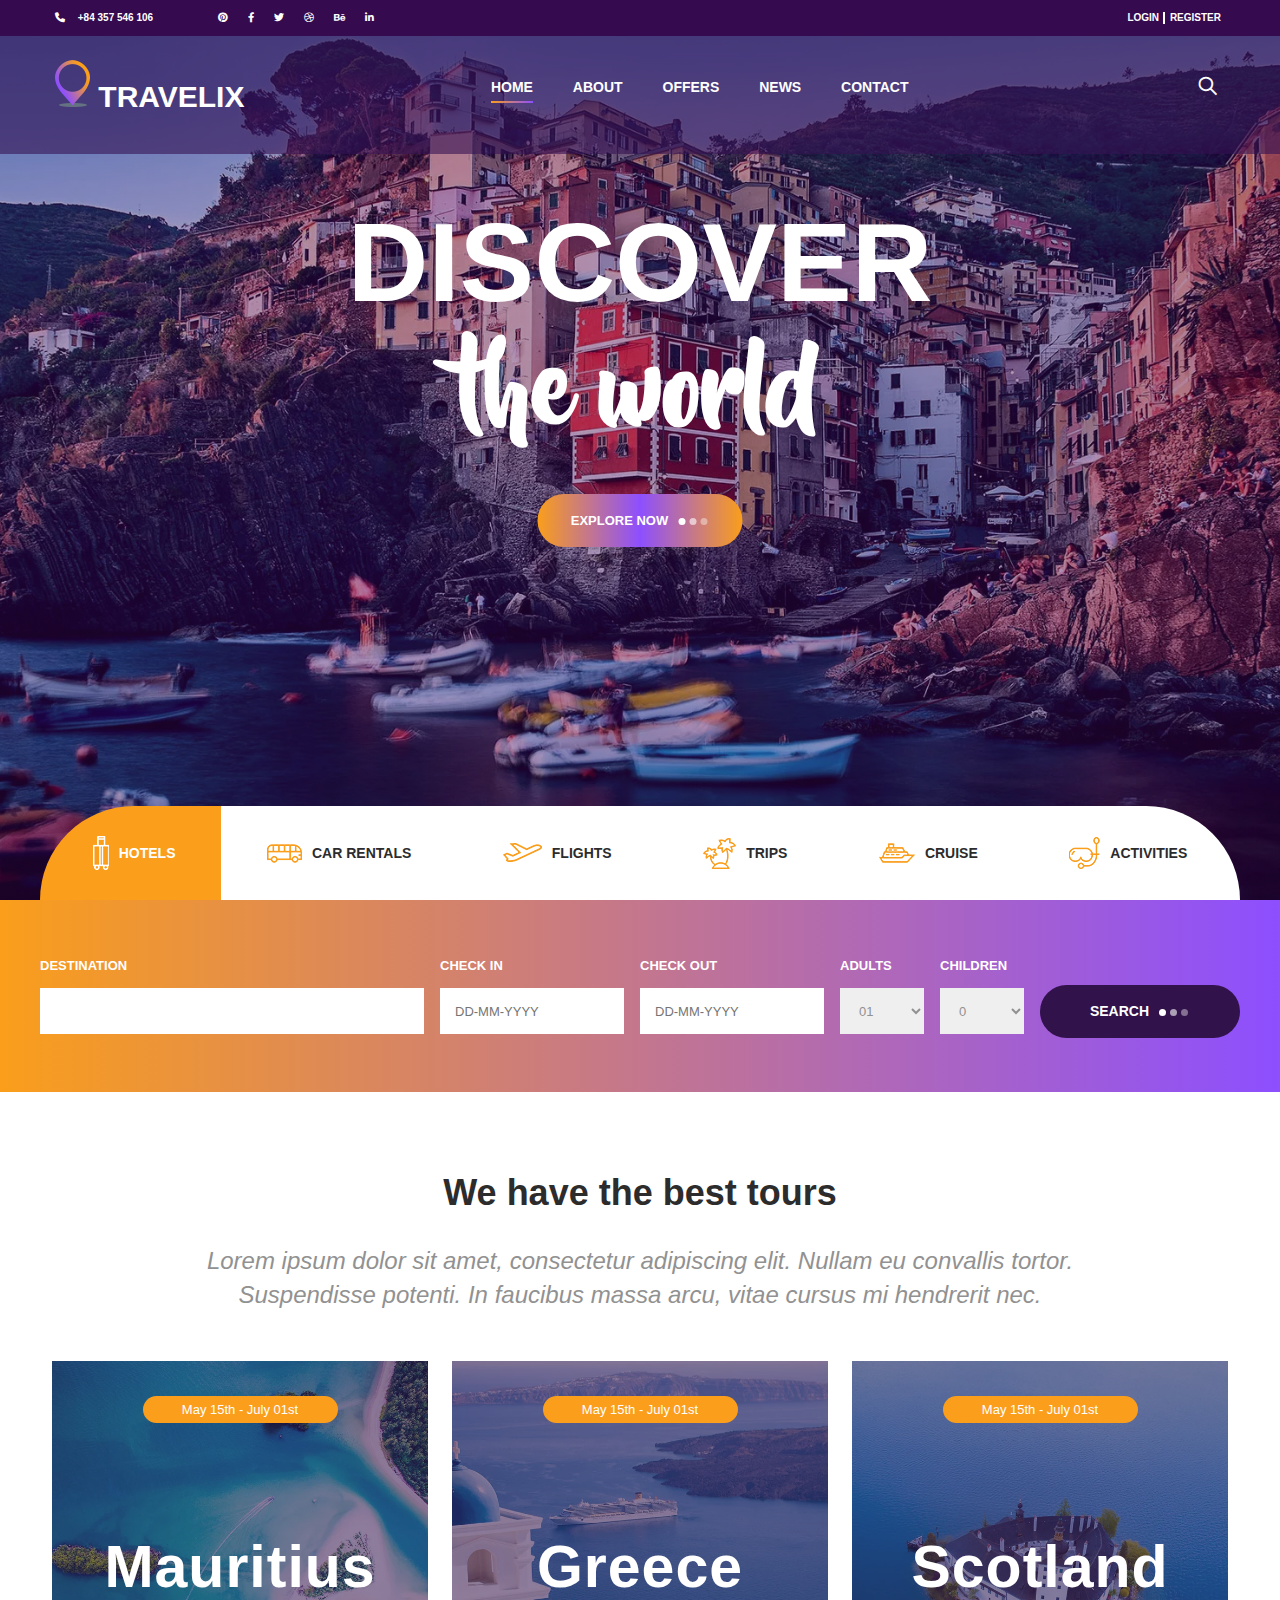
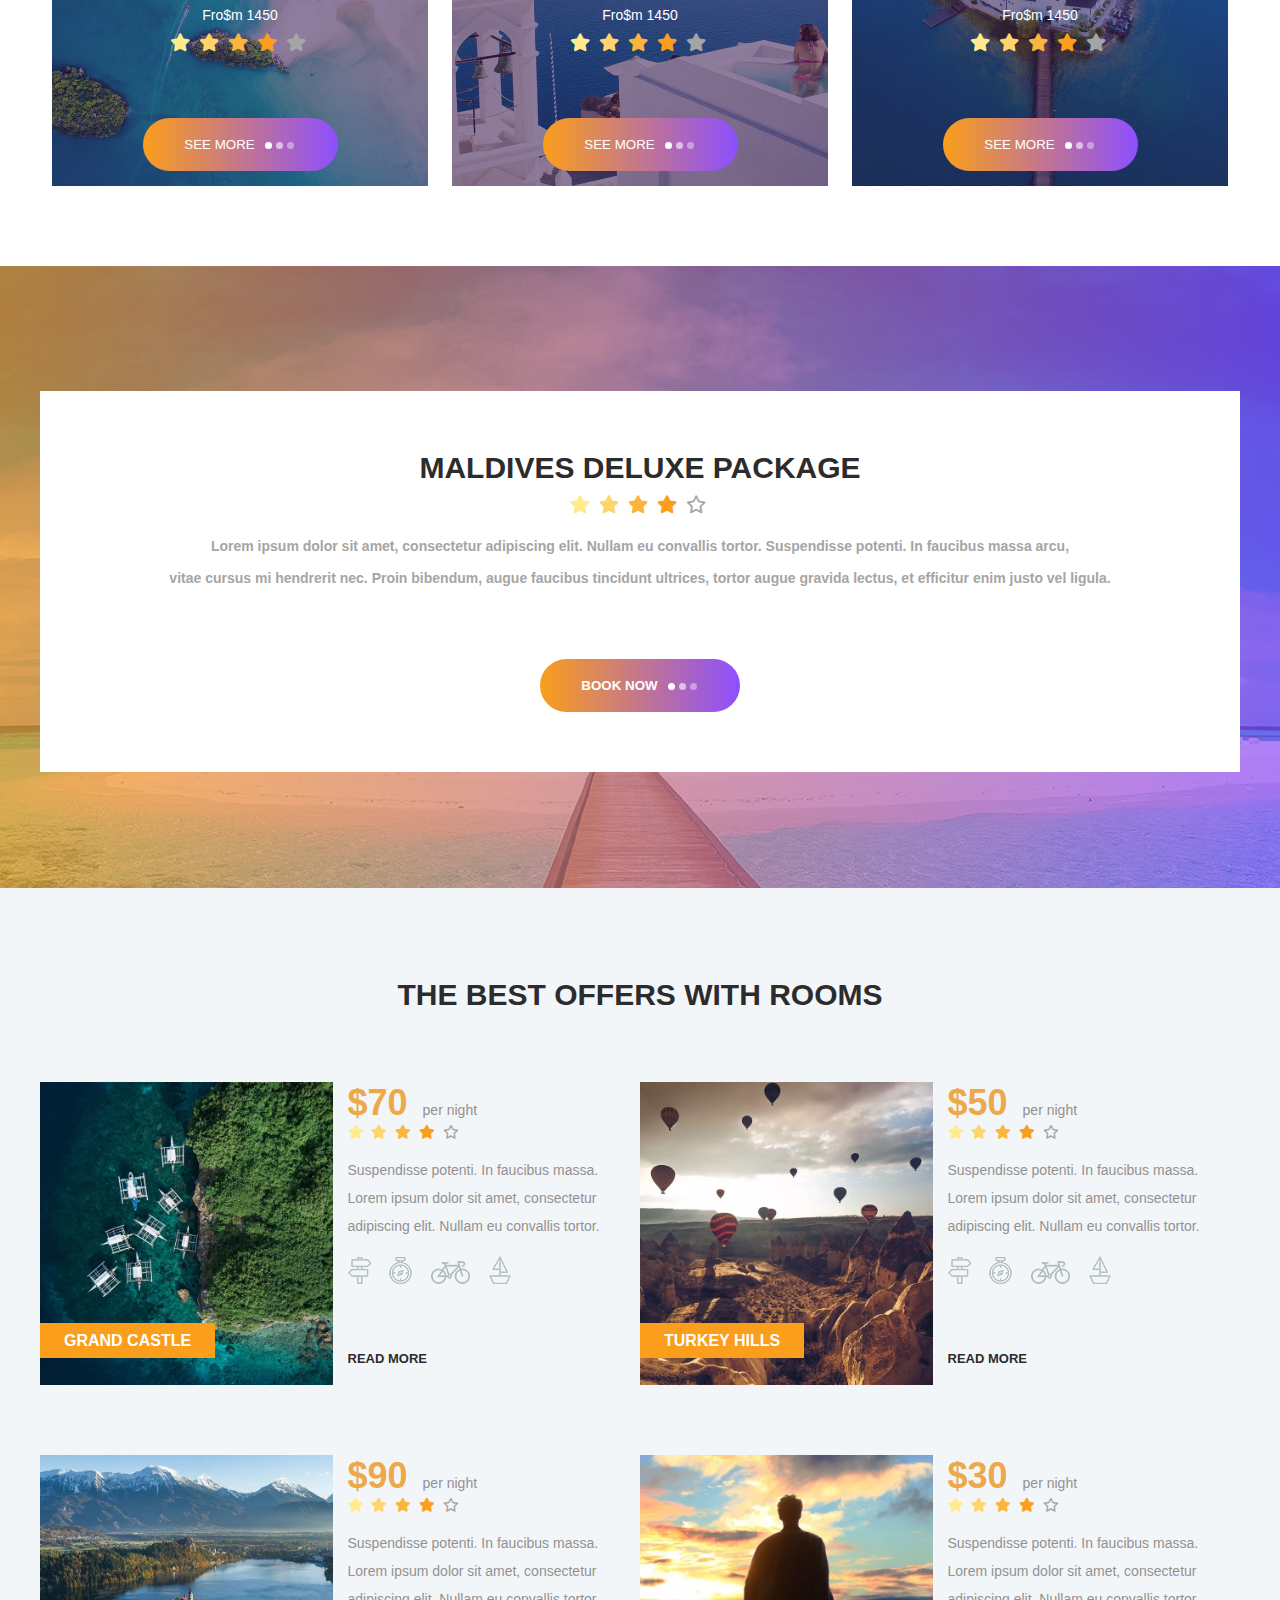
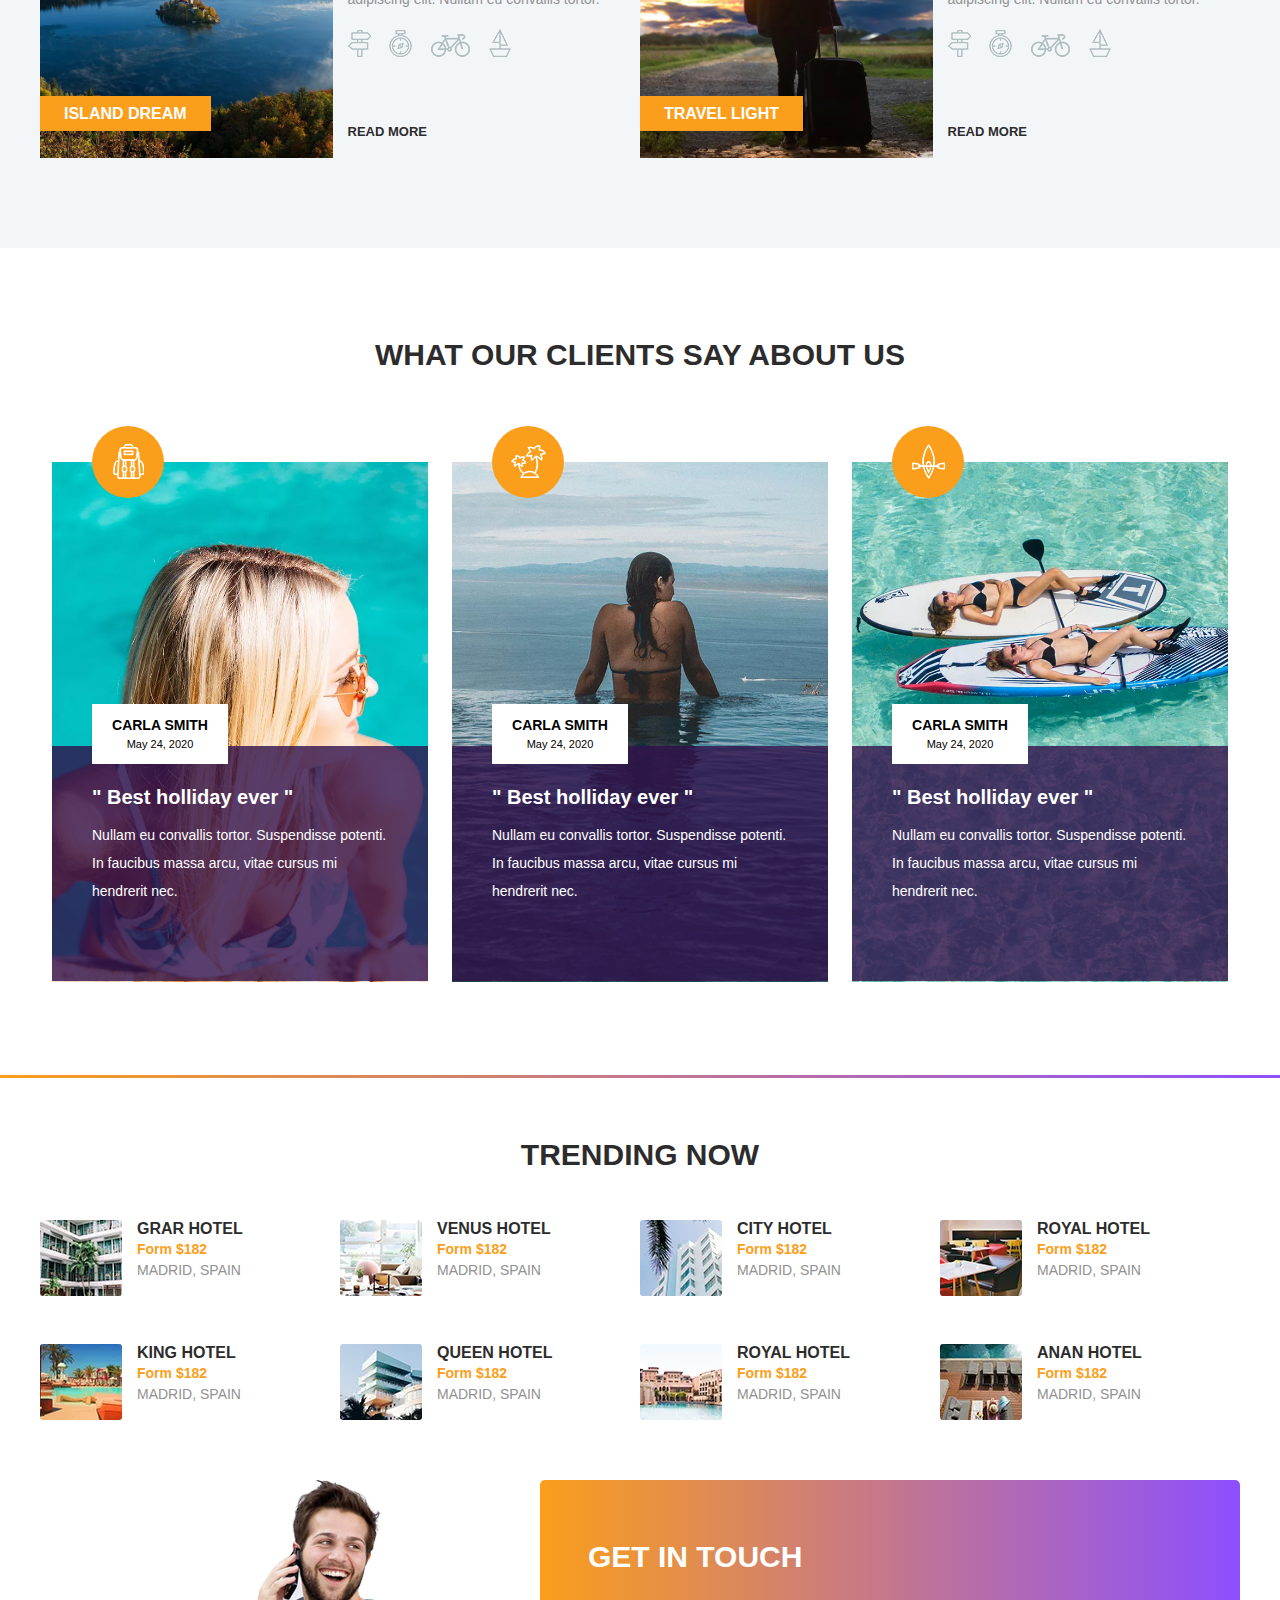
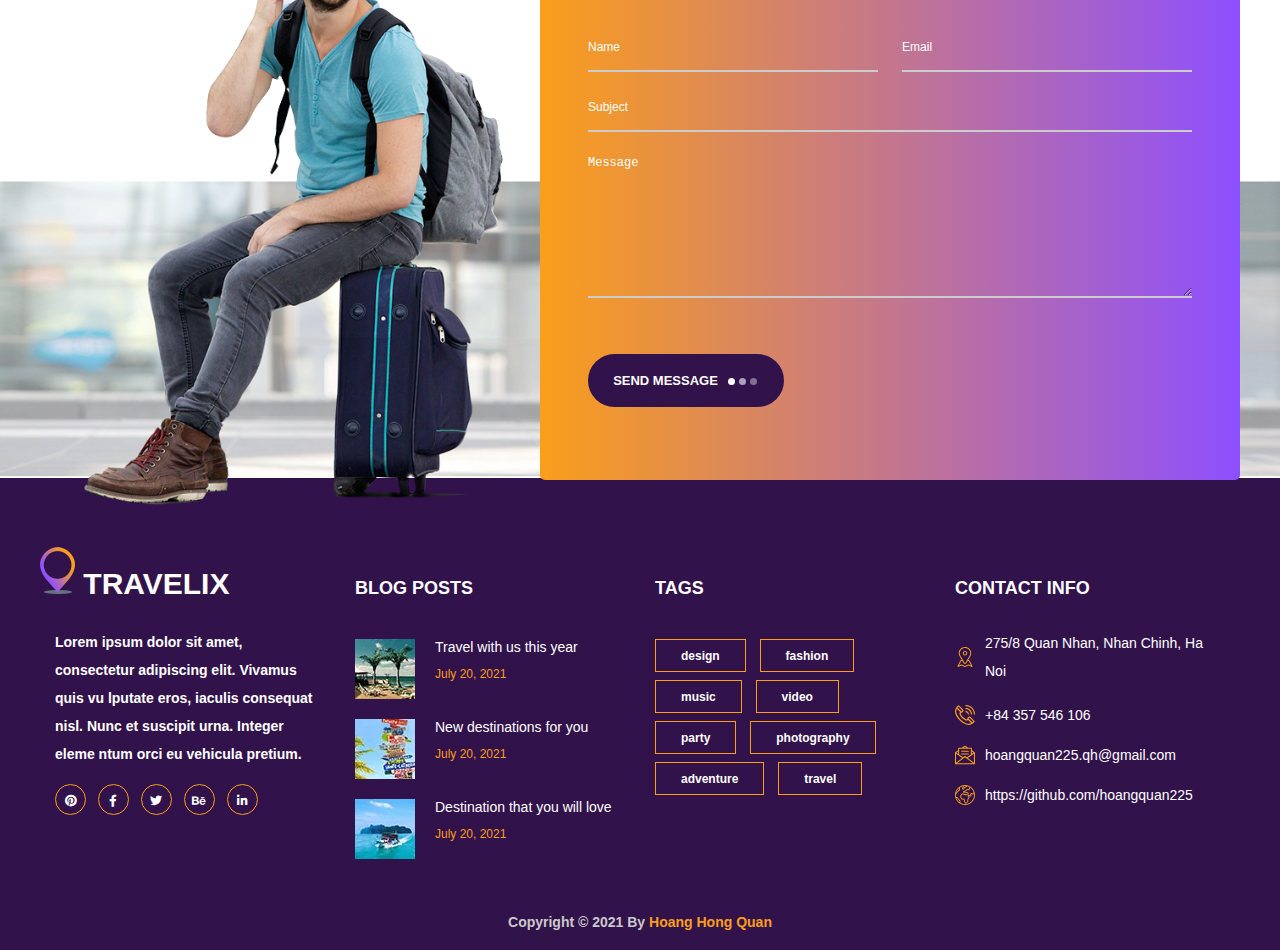
<file: index.html>
<!DOCTYPE html>
<html lang="en">

<head>
    <title>Travelix</title>
    <meta charset="UTF-8">
    <meta http-equiv="X-UA-Compatible" content="IE=edge">
    <link rel="icon" href="./assets/img/logo_title.ico" type="image/x-icon"> 
    <meta name="viewport" content="width=device-width, initial-scale=1.0">
    <link rel="stylesheet" href="./assets/css/main.css">
    <link rel="stylesheet" href="./assets/css/responsive.css">
    <link rel="stylesheet" href="./assets/font/themify-icons/themify-icons.css">
    <link rel="stylesheet" href="./assets/font/beyond_the_mountains/beyond_the_mountains.ttf">
    <link rel="stylesheet" href="./assets/font/fontawesome-free-6.1.2-web/fontawesome-free-6.1.2-web/css/all.min.css">
</head>

<body>

    <header class="header">

        <div class="header__navbar">
            <div class="package">
                <div class=" header__topbar row">
                    <div class="header__topbar-contacts">
                        <p>
                            <i class="fa-solid fa-phone"></i>
                            <a href="tel:+84 357 546 106">+84 357 546 106</a>
                        </p>
                        <a href=""><i class="fab fa-pinterest"></i></a>
                        <a href=""><i class="fab fa-facebook-f"></i></a>
                        <a href=""><i class="fab fa-twitter"></i></a>
                        <a href=""><i class="fab fa-dribbble"></i></a>
                        <a href=""><i class="fab fa-behance"></i></a>
                        <a href=""><i class="fab fa-linkedin-in"></i></a>
                    </div>
                    <div class="header__topbar-connection">
                        <ul>
                            <li class="header__topbar-connection--separate" ><a href="">LOGIN</a> </li>
                            <li ><a href="">REGISTER</a></li>
                        </ul>
                    </div>
                </div>
            </div>
        </div>

        <div class="header__subnav">
            <div class="package">
                <div class="header__container row">
                    <div class="header__container-logo">
                        <a href="">
                            <img src="./assets/img/logo.webp" alt="">
                            TRAVELIX
                        </a>
                    </div>

                    <div class="header__container--PC">
                        <ul class="header__container-list">    
                            <li><a href="index.html" class=" acti">Home</a></li>
                            <li><a href="about.html">About</a></li>
                            <li><a href="offers.html">Offers</a></li>
                            <li><a href="news.html">News</a></li>
                            <li><a href="contact.html">Contact</a></li>
                        </ul>
                    </div>

                    <div class="header__container-search">
                        <div class>
                            <i class="header__icon-search icon-search-js ti-search"></i>
                        </div>
                        <div class="header__btn">
                            <i class="ti-menu"></i>
                        </div>
                    </div>

                    <input type="text" placeholder="Search..." class="search-input" disabled>
                </div>
                    
            </div>
        </div>
        <div>
            <div class="header__overlay"></div>
                    
            <div class="header__container--menu">
                <ul class="header__container--menu-list">    
                    <li><a href="index.html" class=" acti">Home</a></li>
                    <li><a href="about.html">About</a></li>
                    <li><a href="offers.html">Offers</a></li>
                    <li><a href="news.html">News</a></li>
                    <li><a href="contact.html">Contact</a></li>
                </ul>
                <div class="header__close">
                    <i class="header__menu-close ti-close"></i>
                </div>
            </div>

        </div>
        
    </header>

    <div class="home">
        <div class="home__background">

            <div class="package">

                    <div class="home__container">
                        <div class="home__container-text">
                            <h1>DISCOVER</h1>
                            <h1>the world</h1>
                        </div>
                        <div class="home__container-btn">
                            <a href="">
                                explore now 
                                <div class="loader">
                                    <span></span>
                                    <span></span>
                                    <span></span>
                                </div>
                            </a>
                            
                        </div>
                    </div>
            </div>

        </div>
    </div>

    <div class="search">
        <div class="package">
            <div class="search__container">
                <div class="search__travel">
                    <div class="search__travel-item active">
                        <img src="./assets/img/hotel.webp" alt="">
                        <span>Hotels</span>
                    </div>
                    <div class="search__travel-item">
                        <img src="./assets/img/car.webp" alt="">
                        <span>Car Rentals</span>
                    </div>
                    <div class="search__travel-item">
                        <img src="./assets/img/fly.webp" alt="">
                        <span>Flights</span>
                    </div>
                    <div class="search__travel-item">
                        <img src="./assets/img/trip.webp" alt="">
                        <span>Trips</span>
                    </div>
                    <div class="search__travel-item">
                        <img src="./assets/img/cruises.webp" alt="">
                        <span>Cruise</span>
                    </div>
                    <div class="search__travel-item">
                        <img src="./assets/img/activities.webp" alt="">
                        <span>Activities</span>
                    </div>
                </div>
            </div>

            <div class="search__register">
                <div class="search__register-item col-3 mt-col-2 m-col pdr-8">
                    <h3>DESTINATION</h3>
                    <input type="text">
                </div>
                <div class="search__register-item col-6 mt-col-2 m-col pdl-8">
                    <h3>CHECK IN</h3>
                    <input type="text" placeholder="DD-MM-YYYY">
                </div>
                <div class="search__register-item col-6 mt-col-2 m-col pdr-8" >
                    <h3>CHECK OUT</h3>
                    <input type="text" placeholder="DD-MM-YYYY ">
                </div>
                <div class="search__register-item col-12 mt-col-4 m-col-2 pdl-8">
                    <h3>ADULTS</h3>
                    <select name="" id="">
                        <option value="1">01</option>
                        <option value="2">02</option>
                        <option value="3">03</option>   
                    </select>
                </div>
                <div class="search__register-item col-12 mt-col-4 m-col-2 pdl-8">
                    <h3>CHILDREN</h3>
                    <select name="" id="">
                        <option value="0">0</option>
                        <option value="1">1</option>
                        <option value="2">2</option>
                    </select>
                </div>
                <button  class="search__register-btn btn col-6">
                    Search
                    <div class="loader">
                        <span></span>
                        <span></span>
                        <span></span>
                    </div>
                </button>
                
            </div>

        </div>
    </div>

    <div class="tour">
        <div class="package">
            <div class="tour__container">
                <div class="tour__container-content">
                    <h2>We have the best tours</h2>
                    <p>Lorem ipsum dolor sit amet, consectetur adipiscing elit. Nullam eu convallis tortor.
                        <br>
                        Suspendisse potenti. In faucibus massa arcu, vitae cursus mi hendrerit nec.</p>
                </div>
                <div class="tour__container-place">
                    <div class="place__list col-3 mt-col">
                        <div class="place__list-img">
                            <img src="./assets/img/xintro_1.jpg.pagespeed.ic.vc2WNRX2pm.webp" alt="">
                        </div>
                        <div class="place__list-body">
                            <p class="place-time">May 15th - July 01st</p>

                            <h1 class="place-header">
                                Mauritius
                            </h1>

                            <div class="place-cost">Fro$m 1450</div>
                            <div class="rating-star">
                                <i class="fa-solid fa-star"></i>
                                <i class="fa-solid fa-star"></i>
                                <i class="fa-solid fa-star"></i>
                                <i class="fa-solid fa-star"></i>
                                <i class="fa-solid fa-star"></i>
                            </div>
                            <button class="place-btn btn ">
                                see more
                                <div class="loader">
                                    <span></span>
                                    <span></span>
                                    <span></span>
                                </div>
                            </button>
                        </div>
                    </div>     
                    <div class="place__list col-3 mt-col">
                        <div class="place__list-img">
                            <img src="./assets/img/xintro_2.jpg.pagespeed.ic.T0_SEU16mo.webp" alt="">
                        </div>
                        <div class="place__list-body">
                            <p class="place-time">May 15th - July 01st</p>

                            <h1 class="place-header">
                                Greece
                            </h1>

                            <div class="place-cost">Fro$m 1450</div>
                            <div class="rating-star">
                                <i class="fa-solid fa-star"></i>
                                <i class="fa-solid fa-star"></i>
                                <i class="fa-solid fa-star"></i>
                                <i class="fa-solid fa-star"></i>
                                <i class="fa-solid fa-star"></i>
                            </div>
                            <button class="place-btn btn ">
                                see more
                                <div class="loader">
                                    <span></span>
                                    <span></span>
                                    <span></span>
                                </div>
                            </button>
                        </div>                    
                    </div>
                    <div class="place__list col-3 mt-col">
                        <div class="place__list-img">
                            <img src="./assets/img/xintro_3.jpg.pagespeed.ic.56ahj3oq2s.webp" alt="">
                        </div>
                        <div class="place__list-body">
                            <p class="place-time">May 15th - July 01st</p>

                            <h1 class="place-header">
                                Scotland
                            </h1>

                            <div class="place-cost">Fro$m 1450</div>
                            <div class="rating-star">
                                <i class="fa-solid fa-star"></i>
                                <i class="fa-solid fa-star"></i>
                                <i class="fa-solid fa-star"></i>
                                <i class="fa-solid fa-star"></i>
                                <i class="fa-solid fa-star"></i>
                            </div>
                            <button class="place-btn btn ">
                                see more
                                <div class="loader">
                                    <span></span>
                                    <span></span>
                                    <span></span>
                                </div>
                            </button>
                        </div>                    
                    </div>

                </div>
            </div>
        </div>
    </div>

    <div class="pages">
        <div class="pages__br"></div>

        <div class="package">
            <div class="pages__container">
                <h2>MALDIVES DELUXE PACKAGE</h2>
                <div class="rating-star">
                    <i class="fa-solid fa-star"></i>
                    <i class="fa-solid fa-star"></i>
                    <i class="fa-solid fa-star"></i>
                    <i class="fa-solid fa-star"></i>
                    <i class="fa-regular fa-star"></i>
                </div>
                <p>Lorem ipsum dolor sit amet, consectetur adipiscing elit. Nullam eu convallis tortor. Suspendisse potenti. In faucibus massa arcu,
                    <br>
                    vitae cursus mi hendrerit nec.
                    Proin bibendum, augue faucibus tincidunt ultrices, tortor augue gravida lectus, et efficitur enim justo vel ligula.</p>
                
                <button class="pages__btn btn">
                    Book Now
                    <div class="loader">
                        <span></span>
                        <span></span>
                        <span></span>
                    </div>
                </button>
            </div>
        </div>

    </div>
    
    <div class="offers">
        <div class="package">
                <h2>THE BEST OFFERS WITH ROOMS</h2>
                <div class="offers__container">
                    <div class="offers__container-item">
                        
                        <div class="offers__body">
                            <div class="offers__body-place">
                                <img src="./assets/img/xoffer_1.jpg.pagespeed.ic.LnLHOsFCJq.webp" alt="">
                                <a>Grand Castle</a>
                            </div>
                            <div class="offers__body-content">
                                <div class="offers__body-cost">
                                    $70
                                    <span>per night</span>
                                </div>
                                <div class="rating-star">
                                    <i class="fa-solid fa-star"></i>
                                    <i class="fa-solid fa-star"></i>
                                    <i class="fa-solid fa-star"></i>
                                    <i class="fa-solid fa-star"></i>
                                    <i class="fa-regular fa-star"></i>
                                </div>
                                <p>Suspendisse potenti. In faucibus massa. Lorem ipsum dolor sit amet, consectetur adipiscing elit. Nullam eu convallis tortor.</p>
                                <div class="offers__body-icons">
                                    <img src="./assets/img/xpost.png.pagespeed.ic.8S9NJqfU1S.webp" alt="">
                                    <img src="./assets/img/xcompass.png.pagespeed.ic.BMlGyHi2Dm.webp" alt="">
                                    <img src="./assets/img/xbicycle.png.pagespeed.ic.-D-2GN2myH.webp" alt="">
                                    <img src="./assets/img/xsailboat.png.pagespeed.ic.bAIbYdxQvf.webp" alt="">
                                </div>
                                <a href="#" class="offers__link">Read More</a>
                            </div>
                        </div>
                    </div>
                    <div class="offers__container-item">
                        
                        <div class="offers__body">
                            <div class="offers__body-place">
                                <img src="./assets/img/xoffer_2.jpg.pagespeed.ic.HA9cJExNCg.webp" alt="">
                                <a>Turkey Hills</a>
                            </div>
                            <div class="offers__body-content">
                                <div class="offers__body-cost">
                                    $50
                                    <span>per night</span>
                                </div>
                                <div class="rating-star">
                                    <i class="fa-solid fa-star"></i>
                                    <i class="fa-solid fa-star"></i>
                                    <i class="fa-solid fa-star"></i>
                                    <i class="fa-solid fa-star"></i>
                                    <i class="fa-regular fa-star"></i>
                                </div>
                                <p>Suspendisse potenti. In faucibus massa. Lorem ipsum dolor sit amet, consectetur adipiscing elit. Nullam eu convallis tortor.</p>
                                <div class="offers__body-icons">
                                    <img src="./assets/img/xpost.png.pagespeed.ic.8S9NJqfU1S.webp" alt="">
                                    <img src="./assets/img/xcompass.png.pagespeed.ic.BMlGyHi2Dm.webp" alt="">
                                    <img src="./assets/img/xbicycle.png.pagespeed.ic.-D-2GN2myH.webp" alt="">
                                    <img src="./assets/img/xsailboat.png.pagespeed.ic.bAIbYdxQvf.webp" alt="">
                                </div>
                                <a href="#" class="offers__link">Read More</a>
                            </div>
                        </div>
                    </div>
                    <div class="offers__container-item">
                        
                        <div class="offers__body">
                            <div class="offers__body-place">
                                <img src="./assets/img/xoffer_3.jpg.pagespeed.ic.9JfYNcm8fb.webp" alt="">
                                <a>Island Dream</a>
                            </div>
                            <div class="offers__body-content">
                                <div class="offers__body-cost">
                                    $90
                                    <span>per night</span>
                                </div>
                                <div class="rating-star">
                                    <i class="fa-solid fa-star"></i>
                                    <i class="fa-solid fa-star"></i>
                                    <i class="fa-solid fa-star"></i>
                                    <i class="fa-solid fa-star"></i>
                                    <i class="fa-regular fa-star"></i>
                                </div>
                                <p>Suspendisse potenti. In faucibus massa. Lorem ipsum dolor sit amet, consectetur adipiscing elit. Nullam eu convallis tortor.</p>
                                <div class="offers__body-icons">
                                    <img src="./assets/img/xpost.png.pagespeed.ic.8S9NJqfU1S.webp" alt="">
                                    <img src="./assets/img/xcompass.png.pagespeed.ic.BMlGyHi2Dm.webp" alt="">
                                    <img src="./assets/img/xbicycle.png.pagespeed.ic.-D-2GN2myH.webp" alt="">
                                    <img src="./assets/img/xsailboat.png.pagespeed.ic.bAIbYdxQvf.webp" alt="">
                                </div>
                                <a href="#" class="offers__link">Read More</a>
                            </div>
                        </div>
                    </div>
                    <div class="offers__container-item">
                        
                        <div class="offers__body">
                            <div class="offers__body-place">
                                <img src="./assets/img/xoffer_4.jpg.pagespeed.ic.sP-uVX8-UR.webp" alt="">
                                <a>Travel Light</a>
                            </div>
                            <div class="offers__body-content">
                                <div class="offers__body-cost">
                                    $30
                                    <span>per night</span>
                                </div>
                                <div class="rating-star">
                                    <i class="fa-solid fa-star"></i>
                                    <i class="fa-solid fa-star"></i>
                                    <i class="fa-solid fa-star"></i>
                                    <i class="fa-solid fa-star"></i>
                                    <i class="fa-regular fa-star"></i>
                                </div>
                                <p>Suspendisse potenti. In faucibus massa. Lorem ipsum dolor sit amet, consectetur adipiscing elit. Nullam eu convallis tortor.</p>
                                <div class="offers__body-icons">
                                    <img src="./assets/img/xpost.png.pagespeed.ic.8S9NJqfU1S.webp" alt="">
                                    <img src="./assets/img/xcompass.png.pagespeed.ic.BMlGyHi2Dm.webp" alt="">
                                    <img src="./assets/img/xbicycle.png.pagespeed.ic.-D-2GN2myH.webp" alt="">
                                    <img src="./assets/img/xsailboat.png.pagespeed.ic.bAIbYdxQvf.webp" alt="">
                                </div>
                                <a href="#" class="offers__link">Read More</a>
                            </div>
                        </div>
                    </div>
                </div>
        </div>
    </div>

    <div class="comment">
        <div class="package">
            <h2>WHAT OUR CLIENTS SAY ABOUT US</h2>

            <div class="comment__container">
                <div class="comment__item">
                    <div class="comment__item-img">
                        <img src="./assets/img/xtest_1.jpg.pagespeed.ic.-6ItEd8cDS.webp" alt="">
                    </div>
                    <div class="comment__item-icon">
                        <img src="./assets/img/xbackpack.png.pagespeed.ic.FSTbvACRee.webp" alt="">
                    </div>
                    <div class="comment__body">
                        <div class="comment__body-info">
                            <h3>CARLA SMITH</h3>
                            <p>May 24, 2020</p>
                        </div>
                        <div class="comment__body-content">
                            <h3>" Best holliday ever "</h3>
                            <p>Nullam eu convallis tortor. Suspendisse potenti. In faucibus massa arcu, vitae cursus mi hendrerit nec.</p>
                        </div>
                    </div>
                </div>

                <div class="comment__item">
                    <div class="comment__item-img">
                        <img src="./assets/img/xtest_2.jpg.pagespeed.ic.PdNyty5fyM.webp" alt="">
                    </div>
                    <div class="comment__item-icon">
                        <img src="./assets/img/xisland_t.png.pagespeed.ic.VzskOYDdnJ.webp" alt="">
                    </div>
                    <div class="comment__body">
                        <div class="comment__body-info">
                            <h3>CARLA SMITH</h3>
                            <p>May 24, 2020</p>
                        </div>
                        <div class="comment__body-content">
                            <h3>" Best holliday ever "</h3>
                            <p>Nullam eu convallis tortor. Suspendisse potenti. In faucibus massa arcu, vitae cursus mi hendrerit nec.</p>
                        </div>
                    </div>
                </div>

                <div class="comment__item">
                    <div class="comment__item-img">
                        <img src="./assets/img/xtest_3.jpg.pagespeed.ic.ewoEOM4gUF.webp" alt="">
                    </div>
                    <div class="comment__item-icon">
                        <img src="./assets/img/kayak.png.webp" alt="">
                    </div>
                    <div class="comment__body">
                        <div class="comment__body-info">
                            <h3>CARLA SMITH</h3>
                            <p>May 24, 2020</p>
                        </div>
                        <div class="comment__body-content">
                            <h3>" Best holliday ever "</h3>
                            <p>Nullam eu convallis tortor. Suspendisse potenti. In faucibus massa arcu, vitae cursus mi hendrerit nec.</p>
                        </div>
                    </div>
                </div>


            </div>
        </div>
    </div>

    <div class="trending">
        <div class="package">
            <h2>TRENDING NOW</h2>
            <div class="trending__container">
                <div class="trending__item mt-col-3 m-col-2 ">
                    <div class="trending__item-img">
                        <img src="./assets/img/xtrend_1.png.pagespeed.ic.T7lv0FH9k0.webp" alt="">
                    </div>
                    <div class="trending__item-place">
                        <a href="">GRAR HOTEL</a>
                        <p>Form $182</p>
                        <span>MADRID, SPAIN</span>
                    </div>
                </div>
                <div class="trending__item mt-col-3 m-col-2 ">
                    <div class="trending__item-img">
                        <img src="./assets/img/xtrend_2.png.pagespeed.ic.RVoMK96K_o.webp" alt="">
                    </div>
                    <div class="trending__item-place">
                        <a href="">Venus HOTEL</a>
                        <p>Form $182</p>
                        <span>MADRID, SPAIN</span>
                    </div>
                </div>
                <div class="trending__item mt-col-3 m-col-2 ">
                    <div class="trending__item-img">
                        <img src="./assets/img/xtrend_3.png.pagespeed.ic.r-Q1a1RUR6.webp" alt="">
                    </div>
                    <div class="trending__item-place">
                        <a href="">CITY HOTEL</a>
                        <p>Form $182</p>
                        <span>MADRID, SPAIN</span>
                    </div>
                </div>
                <div class="trending__item mt-col-3 m-col-2 ">
                    <div class="trending__item-img">
                        <img src="./assets/img/xtrend_4.png.pagespeed.ic.IIP5He-Ysz.webp" alt="">
                    </div>
                    <div class="trending__item-place">
                        <a href="">ROYAL HOTEL</a>
                        <p>Form $182</p>
                        <span>MADRID, SPAIN</span>
                    </div>
                </div>
                <div class="trending__item mt-col-3 m-col-2 ">
                    <div class="trending__item-img">
                        <img src="./assets/img/xtrend_5.png.pagespeed.ic.7EI7n6G_29.webp" alt="">
                    </div>
                    <div class="trending__item-place">
                        <a href="">KING HOTEL</a>
                        <p>Form $182</p>
                        <span>MADRID, SPAIN</span>
                    </div>
                </div>
                <div class="trending__item mt-col-3 m-col-2 ">
                    <div class="trending__item-img">
                        <img src="./assets/img/xtrend_6.png.pagespeed.ic.VzjfNeZa0P.webp" alt="">
                    </div>
                    <div class="trending__item-place">
                        <a href="">QUEEN HOTEL</a>
                        <p>Form $182</p>
                        <span>MADRID, SPAIN</span>
                    </div>
                </div>
                <div class="trending__item mt-0">
                    <div class="trending__item-img">
                        <img src="./assets/img/xtrend_7.png.pagespeed.ic.zHzApqDPn0.webp" alt="">
                    </div>
                    <div class="trending__item-place">
                        <a href="">ROYAL HOTEL</a>
                        <p>Form $182</p>
                        <span>MADRID, SPAIN</span>
                    </div>
                </div>
                <div class="trending__item mt-0">
                    <div class="trending__item-img">
                        <img src="./assets/img/xtrend_8.png.pagespeed.ic.PnOWJ1cx4g.webp" alt="">
                    </div>
                    <div class="trending__item-place">
                        <a href="">ANAN HOTEL</a>
                        <p>Form $182</p>
                        <span>MADRID, SPAIN</span>
                    </div>
                </div>
            </div>
        </div>
    </div>


    <div class="contact">
        <div class="package">
            <div class="contact__fl">
                <div class="contact__1 mt-0"></div>
                <div class="contact__container mt-col">
                    <h2>GET IN TOUCH</h2>
                    <div class="contact__container-form">
                        <input class="contact__container-form--name" type="text" placeholder="Name">
                        <input class="contact__container-form--email" type="email" placeholder="Email">
                        <input class="contact__container-form--subject" type="text" placeholder="Subject">
                        <textarea name="" id="" class="contact__container-form--message" placeholder="Message" cols="30" rows="10"></textarea>
                    </div>
                    <button class="contact__container-btn btn">
                        Send Message
                        <div class="loader">
                            <span></span>
                            <span></span>
                            <span></span>
                        </div>
                    </button>
                </div>
            </div>
            
        </div>
    </div>

    <div class="ft__position">
        <div class="footer">
            <div class="package">
                <div class="footer__container">

                    <div class="footer__container-item col-4 mt-col-2">
                        <div class="footer__item-logo">
                            <a href="">
                                <img src="./assets/img/logo.webp" alt="">
                                TRAVELIX
                            </a>
                        </div>
                        <p class="footer__item-logo--text">Lorem ipsum dolor sit amet, consectetur adipiscing elit. Vivamus quis vu lputate eros, iaculis consequat nisl. Nunc et suscipit urna. Integer eleme ntum orci eu vehicula pretium.</p>
                        <div class="footer__item-contacts">
                            <a href=""><i class="fab fa-pinterest"></i></a>
                            <a href=""><i class="fab fa-facebook-f"></i></a>
                            <a href=""><i class="fab fa-twitter"></i></a>
                            <a href=""><i class="fab fa-behance"></i></a>
                            <a href=""><i class="fab fa-linkedin-in"></i></a>
                        </div>
                    </div>

                    <div class="footer__container-item col-4 mt-col-2">
                        <h2>BLOG POSTS</h2>
                        <div class="footer__item-travel">
                            <div class="footer__item-travel--body">
                                <img src="./assets/img/xfooter_blog_1.jpg.pagespeed.ic.n5JT1wzbm-.webp" alt="">
                                <div>
                                    <a href="">Travel with us this year</a>
                                    <p>July 20, 2021</p>
                                </div>
                            </div>
                            <div class="footer__item-travel--body">
                                <img src="./assets/img/xfooter_blog_2.jpg.pagespeed.ic.u_Bp7zMu38.webp" alt="">
                                <div>
                                    <a href="">New destinations for you</a>
                                    <p>July 20, 2021</p>
                                </div>
                            </div>
                            <div class="footer__item-travel--body">
                                <img src="./assets/img/xfooter_blog_3.jpg.pagespeed.ic.XDkX_CloU3.webp" alt="">
                                <div>
                                    <a href="">Destination that you will love</a>
                                    <p>July 20, 2021</p>
                                </div>
                            </div>
                        </div>
                    </div>

                    <div class="footer__container-item col-4 mt-col-2">
                        <h2>TAGS</h2>
                        <div class="footer__item-tag">
                            <ul>
                                <li><a href="">design</a></li>
                                <li><a href="">fashion</a></li>
                                <li><a href="">music</a></li>
                                <li><a href="">video</a></li>
                                <li><a href="">party</a></li>
                                <li><a href="">photography</a></li>
                                <li><a href="">adventure</a></li>
                                <li><a href="">travel</a></li>
                            </ul>
                        </div>
                    </div>

                    <div class="footer__container-item col-4 mt-col-2">
                        <h2>CONTACT INFO</h2>
                        <div class="footer__item-contact">
                            <div class="footer__contact-info">
                                <img src="./assets/img/placeholder.svg" alt="">
                                <p>275/8 Quan Nhan, Nhan Chinh, Ha Noi</p>
                            </div>

                            <div class="footer__contact-info">
                                <img src="./assets/img/phone-call.svg" alt="">
                                <a href="tel:+84 357 546 106">+84 357 546 106</a>
                             </div>

                            <div class="footer__contact-info">
                                <img src="./assets/img/message.svg" alt="">
                                <a href="mailto:hoangquan225.qh@gmail.com">hoangquan225.qh@gmail.com</a>
                            </div>

                            <div class="footer__contact-info">
                                <img src="./assets/img/planet-earth.svg" alt="">
                                <a href="">https://github.com/hoangquan225</a>
                            </div>                        
                        </div>
                    </div>
                </div>

                <div class="footer__copyright">
                    Copyright © 2021 By
                    <a href="https://www.facebook.com/hoangquan225.qh/">Hoang Hong Quan</a>
                </div>
            </div>

        </div>

    </div>

    <div class="top__scroll">
        <i class="fa-solid fa-arrow-up"></i>
    </div>

    
    <!-- <div class="loader-page loader">
            <span></span>
            <span></span>
            <span></span>
    </div> -->
   

    <script src="./assets/js/main.js"></script>
</body>

</html>
</file>
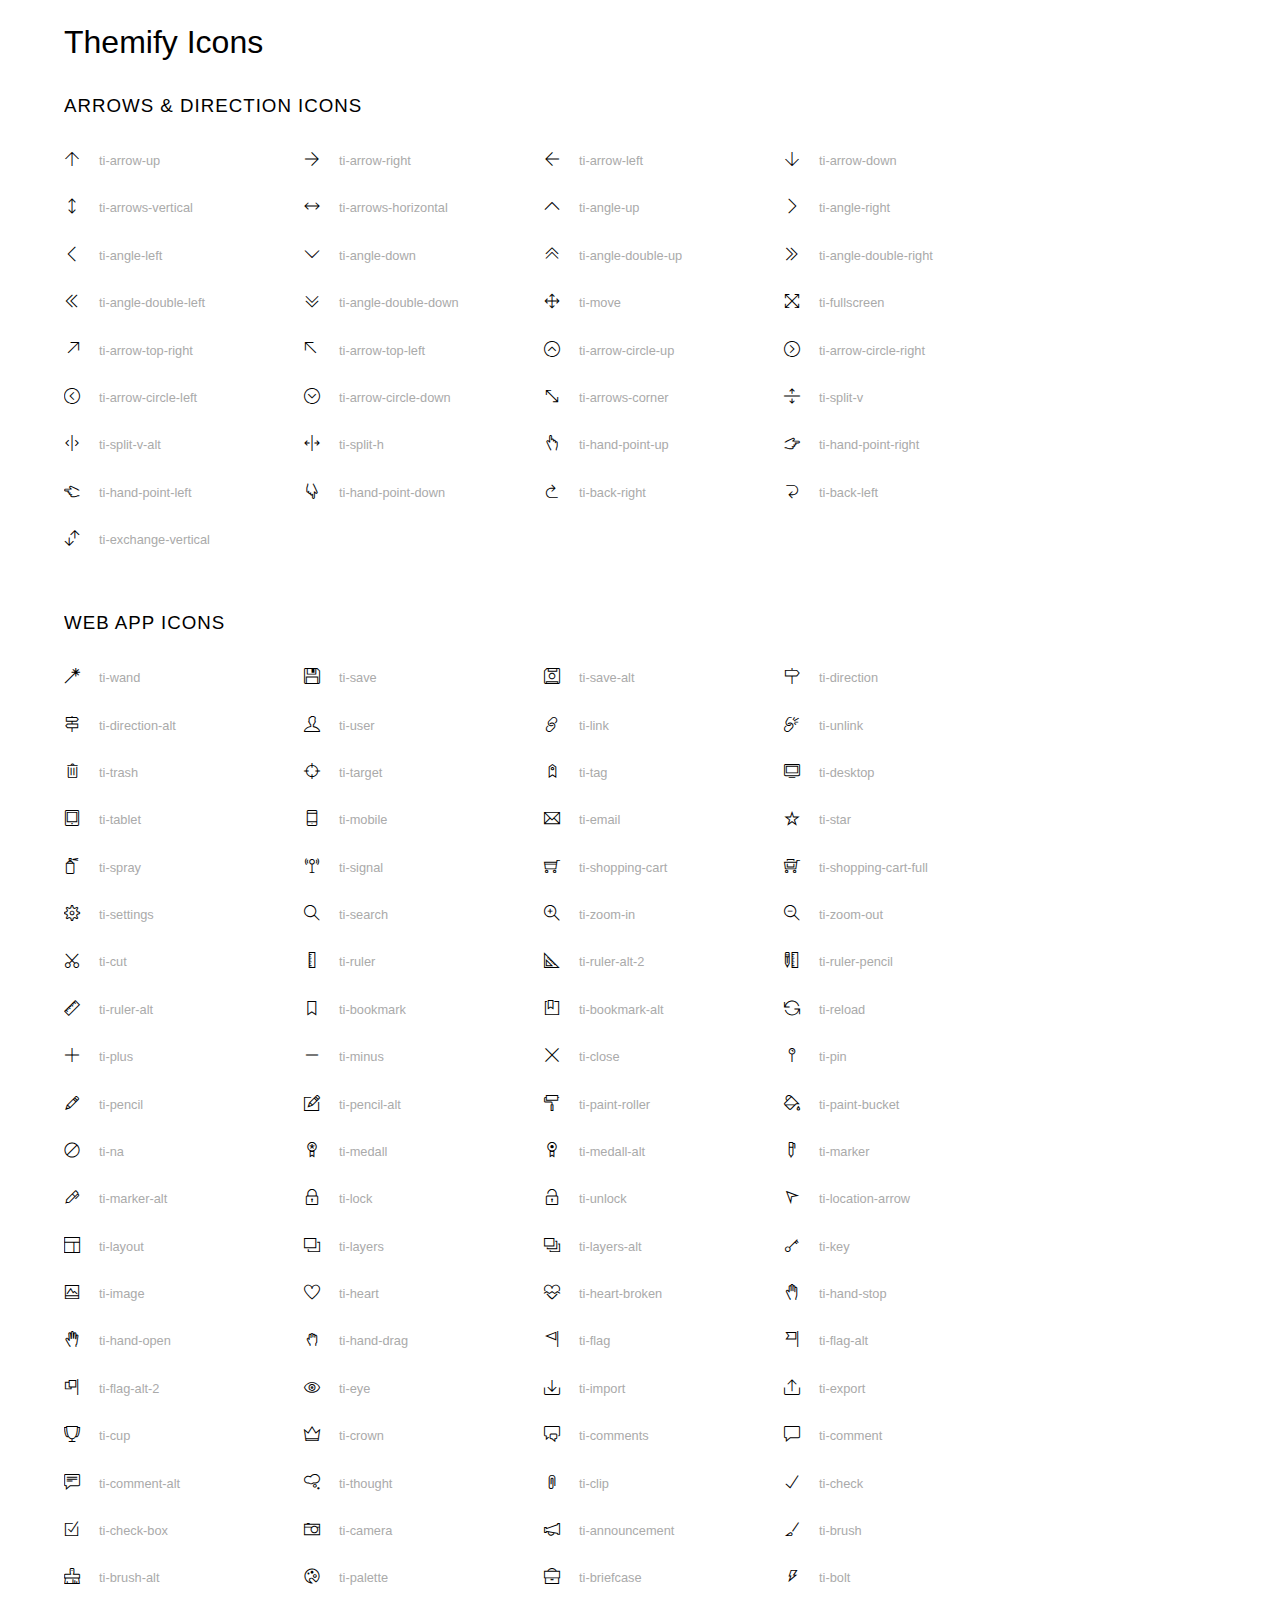
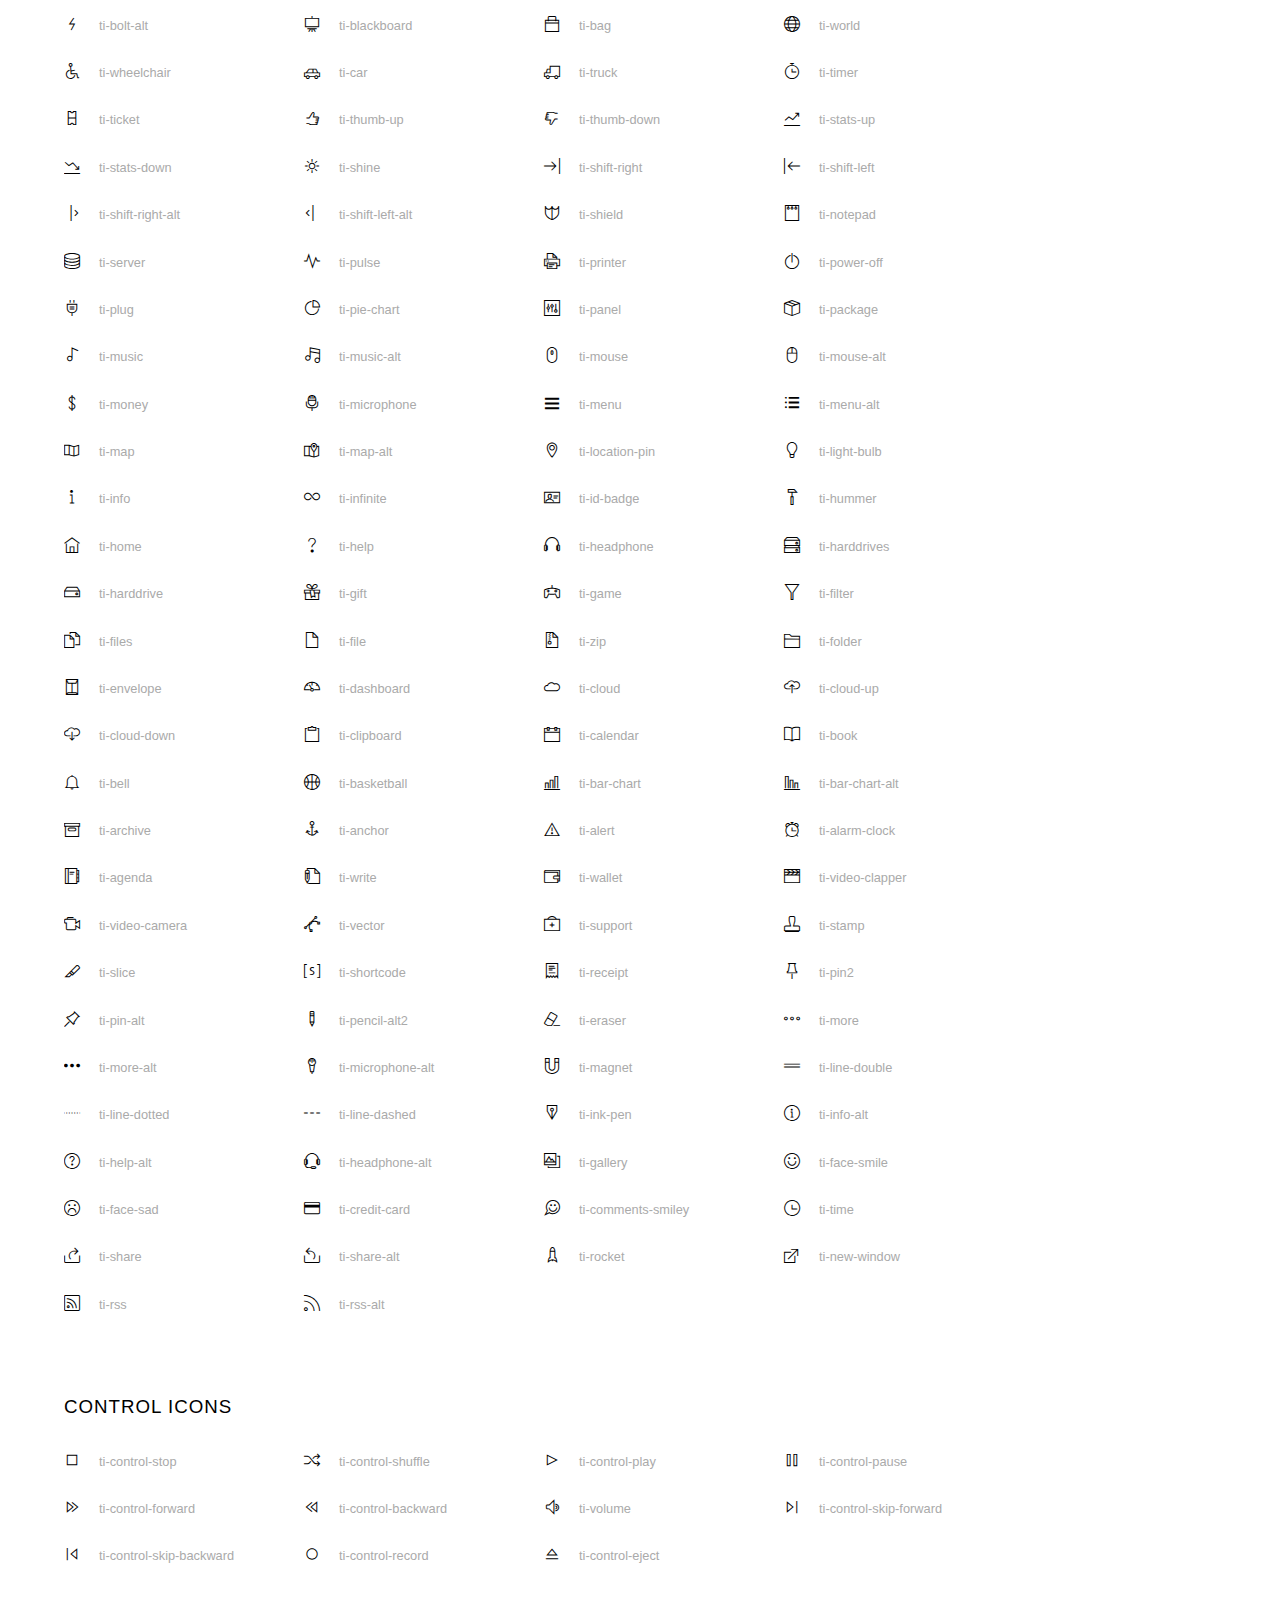
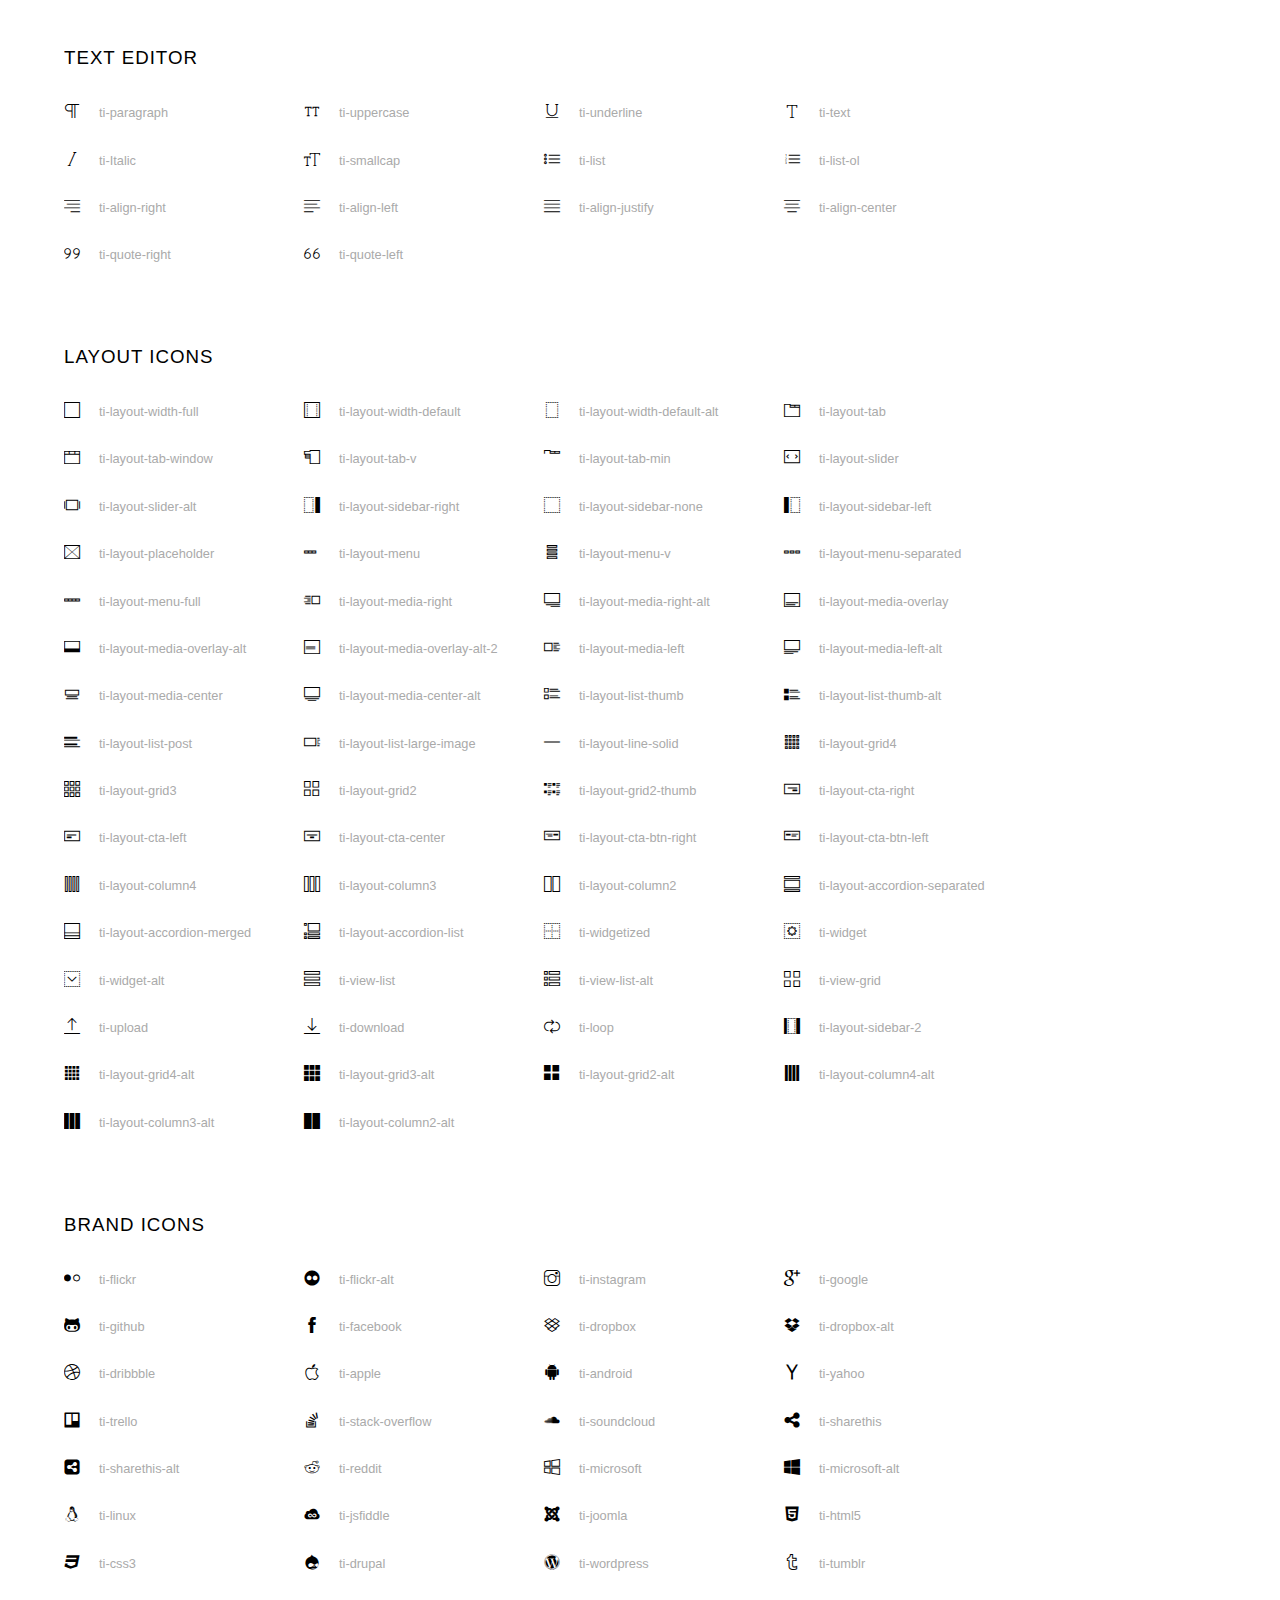
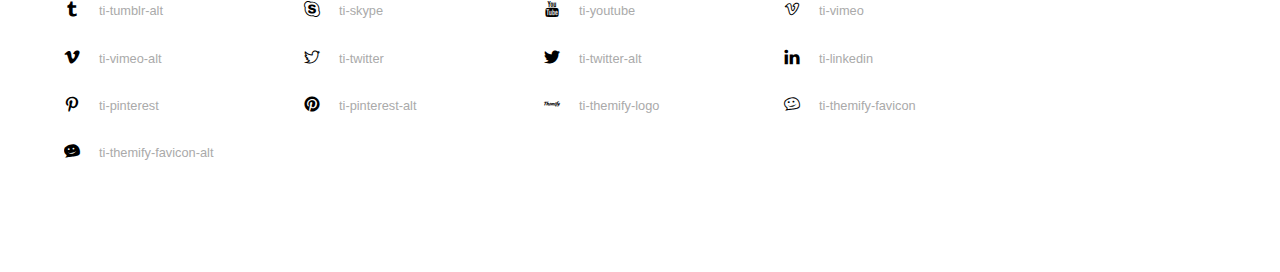
<file: assets/font/themify-icons/index.html>
<!doctype html>
<html>
<head>
	<meta charset="utf-8">
	<title>Themify Icon Font</title>
	<meta name="viewport" content="width=device-width">
	<link rel="stylesheet" href="demo-files/demo.css">
	<link rel="stylesheet" href="themify-icons.css">
	<!--[if lt IE 8]><!-->
	<link rel="stylesheet" href="ie7/ie7.css">
	<!--<![endif]-->
</head>
<body>
	<h1>Themify Icons</h1>

	<div class="icon-section">

		<div class="icon-section">
			<h3>Arrows &amp; Direction Icons </h3>

			<div class="icon-container">
				<span class="ti-arrow-up"></span><span class="icon-name"> ti-arrow-up</span>
			</div>
			<div class="icon-container">
				<span class="ti-arrow-right"></span><span class="icon-name"> ti-arrow-right</span>
			</div>
			<div class="icon-container">
				<span class="ti-arrow-left"></span><span class="icon-name"> ti-arrow-left</span>
			</div>
			<div class="icon-container">
				<span class="ti-arrow-down"></span><span class="icon-name"> ti-arrow-down</span>
			</div>
			<div class="icon-container">
				<span class="ti-arrows-vertical"></span><span class="icon-name"> ti-arrows-vertical</span>
			</div>
			<div class="icon-container">
				<span class="ti-arrows-horizontal"></span><span class="icon-name"> ti-arrows-horizontal</span>
			</div>
			<div class="icon-container">
				<span class="ti-angle-up"></span><span class="icon-name"> ti-angle-up</span>
			</div>
			<div class="icon-container">
				<span class="ti-angle-right"></span><span class="icon-name"> ti-angle-right</span>
			</div>
			<div class="icon-container">
				<span class="ti-angle-left"></span><span class="icon-name"> ti-angle-left</span>
			</div>
			<div class="icon-container">
				<span class="ti-angle-down"></span><span class="icon-name"> ti-angle-down</span>
			</div>	
			<div class="icon-container">
				<span class="ti-angle-double-up"></span><span class="icon-name"> ti-angle-double-up</span>
			</div>
			<div class="icon-container">
				<span class="ti-angle-double-right"></span><span class="icon-name"> ti-angle-double-right</span>
			</div>
			<div class="icon-container">
				<span class="ti-angle-double-left"></span><span class="icon-name"> ti-angle-double-left</span>
			</div>
			<div class="icon-container">
				<span class="ti-angle-double-down"></span><span class="icon-name"> ti-angle-double-down</span>
			</div>					
			<div class="icon-container">
				<span class="ti-move"></span><span class="icon-name"> ti-move</span>
			</div>
			<div class="icon-container">
				<span class="ti-fullscreen"></span><span class="icon-name"> ti-fullscreen</span>
			</div>
			<div class="icon-container">
				<span class="ti-arrow-top-right"></span><span class="icon-name"> ti-arrow-top-right</span>
			</div>
			<div class="icon-container">
				<span class="ti-arrow-top-left"></span><span class="icon-name"> ti-arrow-top-left</span>
			</div>
			<div class="icon-container">
				<span class="ti-arrow-circle-up"></span><span class="icon-name"> ti-arrow-circle-up</span>
			</div>
			<div class="icon-container">
				<span class="ti-arrow-circle-right"></span><span class="icon-name"> ti-arrow-circle-right</span>
			</div>
			<div class="icon-container">
				<span class="ti-arrow-circle-left"></span><span class="icon-name"> ti-arrow-circle-left</span>
			</div>
			<div class="icon-container">
				<span class="ti-arrow-circle-down"></span><span class="icon-name"> ti-arrow-circle-down</span>
			</div>
			<div class="icon-container">
				<span class="ti-arrows-corner"></span><span class="icon-name"> ti-arrows-corner</span>
			</div>
			<div class="icon-container">
				<span class="ti-split-v"></span><span class="icon-name"> ti-split-v</span>
			</div>

			<div class="icon-container">
				<span class="ti-split-v-alt"></span><span class="icon-name"> ti-split-v-alt</span>
			</div>
			<div class="icon-container">
				<span class="ti-split-h"></span><span class="icon-name"> ti-split-h</span>
			</div>
			<div class="icon-container">
				<span class="ti-hand-point-up"></span><span class="icon-name"> ti-hand-point-up</span>
			</div>
			<div class="icon-container">
				<span class="ti-hand-point-right"></span><span class="icon-name"> ti-hand-point-right</span>
			</div>
			<div class="icon-container">
				<span class="ti-hand-point-left"></span><span class="icon-name"> ti-hand-point-left</span>
			</div>
			<div class="icon-container">
				<span class="ti-hand-point-down"></span><span class="icon-name"> ti-hand-point-down</span>
			</div>
			<div class="icon-container">
				<span class="ti-back-right"></span><span class="icon-name"> ti-back-right</span>
			</div>
			<div class="icon-container">
				<span class="ti-back-left"></span><span class="icon-name"> ti-back-left</span>
			</div>
			<div class="icon-container">
				<span class="ti-exchange-vertical"></span><span class="icon-name"> ti-exchange-vertical</span>
			</div>

		</div> <!-- Arrows Icons -->



		<h3>Web App Icons</h3>
		
		<div class="icon-section">

			<div class="icon-container">
				<span class="ti-wand"></span><span class="icon-name"> ti-wand</span>
			</div>
			<div class="icon-container">
				<span class="ti-save"></span><span class="icon-name"> ti-save</span>
			</div>
			<div class="icon-container">
				<span class="ti-save-alt"></span><span class="icon-name"> ti-save-alt</span>
			</div>

			<div class="icon-container">
				<span class="ti-direction"></span><span class="icon-name"> ti-direction</span>
			</div>
			<div class="icon-container">
				<span class="ti-direction-alt"></span><span class="icon-name"> ti-direction-alt</span>
			</div>
			<div class="icon-container">
				<span class="ti-user"></span><span class="icon-name"> ti-user</span>
			</div>
			<div class="icon-container">
				<span class="ti-link"></span><span class="icon-name"> ti-link</span>
			</div>
			<div class="icon-container">
				<span class="ti-unlink"></span><span class="icon-name"> ti-unlink</span>
			</div>
			<div class="icon-container">
				<span class="ti-trash"></span><span class="icon-name"> ti-trash</span>
			</div>
			<div class="icon-container">
				<span class="ti-target"></span><span class="icon-name"> ti-target</span>
			</div>
			<div class="icon-container">
				<span class="ti-tag"></span><span class="icon-name"> ti-tag</span>
			</div>
			<div class="icon-container">
				<span class="ti-desktop"></span><span class="icon-name"> ti-desktop</span>
			</div>
			<div class="icon-container">
				<span class="ti-tablet"></span><span class="icon-name"> ti-tablet</span>
			</div>
			<div class="icon-container">
				<span class="ti-mobile"></span><span class="icon-name"> ti-mobile</span>
			</div>
			<div class="icon-container">
				<span class="ti-email"></span><span class="icon-name"> ti-email</span>
			</div>	
			<div class="icon-container">
				<span class="ti-star"></span><span class="icon-name"> ti-star</span>
			</div>
			<div class="icon-container">
				<span class="ti-spray"></span><span class="icon-name"> ti-spray</span>
			</div>
			<div class="icon-container">
				<span class="ti-signal"></span><span class="icon-name"> ti-signal</span>
			</div>
			<div class="icon-container">
				<span class="ti-shopping-cart"></span><span class="icon-name"> ti-shopping-cart</span>
			</div>
			<div class="icon-container">
				<span class="ti-shopping-cart-full"></span><span class="icon-name"> ti-shopping-cart-full</span>
			</div>
			<div class="icon-container">
				<span class="ti-settings"></span><span class="icon-name"> ti-settings</span>
			</div>
			<div class="icon-container">
				<span class="ti-search"></span><span class="icon-name"> ti-search</span>
			</div>
			<div class="icon-container">
				<span class="ti-zoom-in"></span><span class="icon-name"> ti-zoom-in</span>
			</div>
			<div class="icon-container">
				<span class="ti-zoom-out"></span><span class="icon-name"> ti-zoom-out</span>
			</div>
			<div class="icon-container">
				<span class="ti-cut"></span><span class="icon-name"> ti-cut</span>
			</div>
			<div class="icon-container">
				<span class="ti-ruler"></span><span class="icon-name"> ti-ruler</span>
			</div>
			<div class="icon-container">
				<span class="ti-ruler-alt-2"></span><span class="icon-name"> ti-ruler-alt-2</span>
			</div>			
			<div class="icon-container">
				<span class="ti-ruler-pencil"></span><span class="icon-name"> ti-ruler-pencil</span>
			</div>
			<div class="icon-container">
				<span class="ti-ruler-alt"></span><span class="icon-name"> ti-ruler-alt</span>
			</div>
			<div class="icon-container">
				<span class="ti-bookmark"></span><span class="icon-name"> ti-bookmark</span>
			</div>
			<div class="icon-container">
				<span class="ti-bookmark-alt"></span><span class="icon-name"> ti-bookmark-alt</span>
			</div>
			<div class="icon-container">
				<span class="ti-reload"></span><span class="icon-name"> ti-reload</span>
			</div>
			<div class="icon-container">
				<span class="ti-plus"></span><span class="icon-name"> ti-plus</span>
			</div>
			<div class="icon-container">
				<span class="ti-minus"></span><span class="icon-name"> ti-minus</span>
			</div>
			<div class="icon-container">
				<span class="ti-close"></span><span class="icon-name"> ti-close</span>
			</div>			
			<div class="icon-container">
				<span class="ti-pin"></span><span class="icon-name"> ti-pin</span>
			</div>
			<div class="icon-container">
				<span class="ti-pencil"></span><span class="icon-name"> ti-pencil</span>
			</div>
					
		  	<div class="icon-container">
				<span class="ti-pencil-alt"></span><span class="icon-name"> ti-pencil-alt</span>
			</div>
			<div class="icon-container">
				<span class="ti-paint-roller"></span><span class="icon-name"> ti-paint-roller</span>
			</div>
			<div class="icon-container">
				<span class="ti-paint-bucket"></span><span class="icon-name"> ti-paint-bucket</span>
			</div>
			<div class="icon-container">
				<span class="ti-na"></span><span class="icon-name"> ti-na</span>
			</div>
			<div class="icon-container">
				<span class="ti-medall"></span><span class="icon-name"> ti-medall</span>
			</div>
			<div class="icon-container">
				<span class="ti-medall-alt"></span><span class="icon-name"> ti-medall-alt</span>
			</div>
			<div class="icon-container">
				<span class="ti-marker"></span><span class="icon-name"> ti-marker</span>
			</div>
			<div class="icon-container">
				<span class="ti-marker-alt"></span><span class="icon-name"> ti-marker-alt</span>
			</div>

			<div class="icon-container">
				<span class="ti-lock"></span><span class="icon-name"> ti-lock</span>
			</div>
			<div class="icon-container">
				<span class="ti-unlock"></span><span class="icon-name"> ti-unlock</span>
			</div>
			<div class="icon-container">
				<span class="ti-location-arrow"></span><span class="icon-name"> ti-location-arrow</span>
			</div>
			<div class="icon-container">
				<span class="ti-layout"></span><span class="icon-name"> ti-layout</span>
			</div>
			<div class="icon-container">
				<span class="ti-layers"></span><span class="icon-name"> ti-layers</span>
			</div>
			<div class="icon-container">
				<span class="ti-layers-alt"></span><span class="icon-name"> ti-layers-alt</span>
			</div>
			<div class="icon-container">
				<span class="ti-key"></span><span class="icon-name"> ti-key</span>
			</div>
			<div class="icon-container">
				<span class="ti-image"></span><span class="icon-name"> ti-image</span>
			</div>
			<div class="icon-container">
				<span class="ti-heart"></span><span class="icon-name"> ti-heart</span>
			</div>
			<div class="icon-container">
				<span class="ti-heart-broken"></span><span class="icon-name"> ti-heart-broken</span>
			</div>
			<div class="icon-container">
				<span class="ti-hand-stop"></span><span class="icon-name"> ti-hand-stop</span>
			</div>
			<div class="icon-container">
				<span class="ti-hand-open"></span><span class="icon-name"> ti-hand-open</span>
			</div>
			<div class="icon-container">
				<span class="ti-hand-drag"></span><span class="icon-name"> ti-hand-drag</span>
			</div>
			<div class="icon-container">
				<span class="ti-flag"></span><span class="icon-name"> ti-flag</span>
			</div>
			<div class="icon-container">
				<span class="ti-flag-alt"></span><span class="icon-name"> ti-flag-alt</span>
			</div>
			<div class="icon-container">
				<span class="ti-flag-alt-2"></span><span class="icon-name"> ti-flag-alt-2</span>
			</div>
			<div class="icon-container">
				<span class="ti-eye"></span><span class="icon-name"> ti-eye</span>
			</div>
			<div class="icon-container">
				<span class="ti-import"></span><span class="icon-name"> ti-import</span>
			</div>			
			<div class="icon-container">
				<span class="ti-export"></span><span class="icon-name"> ti-export</span>
			</div>
			<div class="icon-container">
				<span class="ti-cup"></span><span class="icon-name"> ti-cup</span>
			</div>
			<div class="icon-container">
				<span class="ti-crown"></span><span class="icon-name"> ti-crown</span>
			</div>
			<div class="icon-container">
				<span class="ti-comments"></span><span class="icon-name"> ti-comments</span>
			</div>
			<div class="icon-container">
				<span class="ti-comment"></span><span class="icon-name"> ti-comment</span>
			</div>
			<div class="icon-container">
				<span class="ti-comment-alt"></span><span class="icon-name"> ti-comment-alt</span>
			</div>
			<div class="icon-container">
				<span class="ti-thought"></span><span class="icon-name"> ti-thought</span>
			</div>			
			<div class="icon-container">
				<span class="ti-clip"></span><span class="icon-name"> ti-clip</span>
			</div>

			<div class="icon-container">
				<span class="ti-check"></span><span class="icon-name"> ti-check</span>
			</div>
			<div class="icon-container">
				<span class="ti-check-box"></span><span class="icon-name"> ti-check-box</span>
			</div>
			<div class="icon-container">
				<span class="ti-camera"></span><span class="icon-name"> ti-camera</span>
			</div>
			<div class="icon-container">
				<span class="ti-announcement"></span><span class="icon-name"> ti-announcement</span>
			</div>
			<div class="icon-container">
				<span class="ti-brush"></span><span class="icon-name"> ti-brush</span>
			</div>
			<div class="icon-container">
				<span class="ti-brush-alt"></span><span class="icon-name"> ti-brush-alt</span>
			</div>
			<div class="icon-container">
				<span class="ti-palette"></span><span class="icon-name"> ti-palette</span>
			</div>			
			<div class="icon-container">
				<span class="ti-briefcase"></span><span class="icon-name"> ti-briefcase</span>
			</div>
			<div class="icon-container">
				<span class="ti-bolt"></span><span class="icon-name"> ti-bolt</span>
			</div>
			<div class="icon-container">
				<span class="ti-bolt-alt"></span><span class="icon-name"> ti-bolt-alt</span>
			</div>
			<div class="icon-container">
				<span class="ti-blackboard"></span><span class="icon-name"> ti-blackboard</span>
			</div>
			<div class="icon-container">
				<span class="ti-bag"></span><span class="icon-name"> ti-bag</span>
			</div>
			<div class="icon-container">
				<span class="ti-world"></span><span class="icon-name"> ti-world</span>
			</div>
			<div class="icon-container">
				<span class="ti-wheelchair"></span><span class="icon-name"> ti-wheelchair</span>
			</div>
			<div class="icon-container">
				<span class="ti-car"></span><span class="icon-name"> ti-car</span>
			</div>
			<div class="icon-container">
				<span class="ti-truck"></span><span class="icon-name"> ti-truck</span>
			</div>
			<div class="icon-container">
				<span class="ti-timer"></span><span class="icon-name"> ti-timer</span>
			</div>
			<div class="icon-container">
				<span class="ti-ticket"></span><span class="icon-name"> ti-ticket</span>
			</div>
			<div class="icon-container">
				<span class="ti-thumb-up"></span><span class="icon-name"> ti-thumb-up</span>
			</div>
			<div class="icon-container">
				<span class="ti-thumb-down"></span><span class="icon-name"> ti-thumb-down</span>
			</div>

			<div class="icon-container">
				<span class="ti-stats-up"></span><span class="icon-name"> ti-stats-up</span>
			</div>
			<div class="icon-container">
				<span class="ti-stats-down"></span><span class="icon-name"> ti-stats-down</span>
			</div>
			<div class="icon-container">
				<span class="ti-shine"></span><span class="icon-name"> ti-shine</span>
			</div>
			<div class="icon-container">
				<span class="ti-shift-right"></span><span class="icon-name"> ti-shift-right</span>
			</div>
			<div class="icon-container">
				<span class="ti-shift-left"></span><span class="icon-name"> ti-shift-left</span>
			</div>

			<div class="icon-container">
				<span class="ti-shift-right-alt"></span><span class="icon-name"> ti-shift-right-alt</span>
			</div>
			<div class="icon-container">
				<span class="ti-shift-left-alt"></span><span class="icon-name"> ti-shift-left-alt</span>
			</div>
			<div class="icon-container">
				<span class="ti-shield"></span><span class="icon-name"> ti-shield</span>
			</div>
			<div class="icon-container">
				<span class="ti-notepad"></span><span class="icon-name"> ti-notepad</span>
			</div>
			<div class="icon-container">
				<span class="ti-server"></span><span class="icon-name"> ti-server</span>
			</div>

			<div class="icon-container">
				<span class="ti-pulse"></span><span class="icon-name"> ti-pulse</span>
			</div>
			<div class="icon-container">
				<span class="ti-printer"></span><span class="icon-name"> ti-printer</span>
			</div>
			<div class="icon-container">
				<span class="ti-power-off"></span><span class="icon-name"> ti-power-off</span>
			</div>
			<div class="icon-container">
				<span class="ti-plug"></span><span class="icon-name"> ti-plug</span>
			</div>
			<div class="icon-container">
				<span class="ti-pie-chart"></span><span class="icon-name"> ti-pie-chart</span>
			</div>

			<div class="icon-container">
				<span class="ti-panel"></span><span class="icon-name"> ti-panel</span>
			</div>
			<div class="icon-container">
				<span class="ti-package"></span><span class="icon-name"> ti-package</span>
			</div>
			<div class="icon-container">
				<span class="ti-music"></span><span class="icon-name"> ti-music</span>
			</div>
			<div class="icon-container">
				<span class="ti-music-alt"></span><span class="icon-name"> ti-music-alt</span>
			</div>
			<div class="icon-container">
				<span class="ti-mouse"></span><span class="icon-name"> ti-mouse</span>
			</div>
			<div class="icon-container">
				<span class="ti-mouse-alt"></span><span class="icon-name"> ti-mouse-alt</span>
			</div>
			<div class="icon-container">
				<span class="ti-money"></span><span class="icon-name"> ti-money</span>
			</div>
			<div class="icon-container">
				<span class="ti-microphone"></span><span class="icon-name"> ti-microphone</span>
			</div>
			<div class="icon-container">
				<span class="ti-menu"></span><span class="icon-name"> ti-menu</span>
			</div>
			<div class="icon-container">
				<span class="ti-menu-alt"></span><span class="icon-name"> ti-menu-alt</span>
			</div>
			<div class="icon-container">
				<span class="ti-map"></span><span class="icon-name"> ti-map</span>
			</div>
			<div class="icon-container">
				<span class="ti-map-alt"></span><span class="icon-name"> ti-map-alt</span>
			</div>

			<div class="icon-container">
				<span class="ti-location-pin"></span><span class="icon-name"> ti-location-pin</span>
			</div>

			<div class="icon-container">
				<span class="ti-light-bulb"></span><span class="icon-name"> ti-light-bulb</span>
			</div>
			<div class="icon-container">
				<span class="ti-info"></span><span class="icon-name"> ti-info</span>
			</div>
			<div class="icon-container">
				<span class="ti-infinite"></span><span class="icon-name"> ti-infinite</span>
			</div>
			<div class="icon-container">
				<span class="ti-id-badge"></span><span class="icon-name"> ti-id-badge</span>
			</div>
			<div class="icon-container">
				<span class="ti-hummer"></span><span class="icon-name"> ti-hummer</span>
			</div>
			<div class="icon-container">
				<span class="ti-home"></span><span class="icon-name"> ti-home</span>
			</div>
			<div class="icon-container">
				<span class="ti-help"></span><span class="icon-name"> ti-help</span>
			</div>
			<div class="icon-container">
				<span class="ti-headphone"></span><span class="icon-name"> ti-headphone</span>
			</div>
			<div class="icon-container">
				<span class="ti-harddrives"></span><span class="icon-name"> ti-harddrives</span>
			</div>
			<div class="icon-container">
				<span class="ti-harddrive"></span><span class="icon-name"> ti-harddrive</span>
			</div>
			<div class="icon-container">
				<span class="ti-gift"></span><span class="icon-name"> ti-gift</span>
			</div>
			<div class="icon-container">
				<span class="ti-game"></span><span class="icon-name"> ti-game</span>
			</div>
			<div class="icon-container">
				<span class="ti-filter"></span><span class="icon-name"> ti-filter</span>
			</div>
			<div class="icon-container">
				<span class="ti-files"></span><span class="icon-name"> ti-files</span>
			</div>
			<div class="icon-container">
				<span class="ti-file"></span><span class="icon-name"> ti-file</span>
			</div>
			<div class="icon-container">
				<span class="ti-zip"></span><span class="icon-name"> ti-zip</span>
			</div>
			<div class="icon-container">
				<span class="ti-folder"></span><span class="icon-name"> ti-folder</span>
			</div>			
			<div class="icon-container">
				<span class="ti-envelope"></span><span class="icon-name"> ti-envelope</span>
			</div>


			<div class="icon-container">
				<span class="ti-dashboard"></span><span class="icon-name"> ti-dashboard</span>
			</div>
			<div class="icon-container">
				<span class="ti-cloud"></span><span class="icon-name"> ti-cloud</span>
			</div>
			<div class="icon-container">
				<span class="ti-cloud-up"></span><span class="icon-name"> ti-cloud-up</span>
			</div>
			<div class="icon-container">
				<span class="ti-cloud-down"></span><span class="icon-name"> ti-cloud-down</span>
			</div>
			<div class="icon-container">
				<span class="ti-clipboard"></span><span class="icon-name"> ti-clipboard</span>
			</div>
			<div class="icon-container">
				<span class="ti-calendar"></span><span class="icon-name"> ti-calendar</span>
			</div>
			<div class="icon-container">
				<span class="ti-book"></span><span class="icon-name"> ti-book</span>
			</div>
			<div class="icon-container">
				<span class="ti-bell"></span><span class="icon-name"> ti-bell</span>
			</div>
			<div class="icon-container">
				<span class="ti-basketball"></span><span class="icon-name"> ti-basketball</span>
			</div>
			<div class="icon-container">
				<span class="ti-bar-chart"></span><span class="icon-name"> ti-bar-chart</span>
			</div>
			<div class="icon-container">
				<span class="ti-bar-chart-alt"></span><span class="icon-name"> ti-bar-chart-alt</span>
			</div>


			<div class="icon-container">
				<span class="ti-archive"></span><span class="icon-name"> ti-archive</span>
			</div>
			<div class="icon-container">
				<span class="ti-anchor"></span><span class="icon-name"> ti-anchor</span>
			</div>

			<div class="icon-container">
				<span class="ti-alert"></span><span class="icon-name"> ti-alert</span>
			</div>
			<div class="icon-container">
				<span class="ti-alarm-clock"></span><span class="icon-name"> ti-alarm-clock</span>
			</div>
			<div class="icon-container">
				<span class="ti-agenda"></span><span class="icon-name"> ti-agenda</span>
			</div>
			<div class="icon-container">
				<span class="ti-write"></span><span class="icon-name"> ti-write</span>
			</div>

			<div class="icon-container">
				<span class="ti-wallet"></span><span class="icon-name"> ti-wallet</span>
			</div>
			<div class="icon-container">
				<span class="ti-video-clapper"></span><span class="icon-name"> ti-video-clapper</span>
			</div>
			<div class="icon-container">
				<span class="ti-video-camera"></span><span class="icon-name"> ti-video-camera</span>
			</div>
			<div class="icon-container">
				<span class="ti-vector"></span><span class="icon-name"> ti-vector</span>
			</div>

			<div class="icon-container">
				<span class="ti-support"></span><span class="icon-name"> ti-support</span>
			</div>
			<div class="icon-container">
				<span class="ti-stamp"></span><span class="icon-name"> ti-stamp</span>
			</div>
			<div class="icon-container">
				<span class="ti-slice"></span><span class="icon-name"> ti-slice</span>
			</div>
			<div class="icon-container">
				<span class="ti-shortcode"></span><span class="icon-name"> ti-shortcode</span>
			</div>
			<div class="icon-container">
				<span class="ti-receipt"></span><span class="icon-name"> ti-receipt</span>
			</div>
			<div class="icon-container">
				<span class="ti-pin2"></span><span class="icon-name"> ti-pin2</span>
			</div>
			<div class="icon-container">
				<span class="ti-pin-alt"></span><span class="icon-name"> ti-pin-alt</span>
			</div>
			<div class="icon-container">
				<span class="ti-pencil-alt2"></span><span class="icon-name"> ti-pencil-alt2</span>
			</div>
			<div class="icon-container">
				<span class="ti-eraser"></span><span class="icon-name"> ti-eraser</span>
			</div>			
			<div class="icon-container">
				<span class="ti-more"></span><span class="icon-name"> ti-more</span>
			</div>
			<div class="icon-container">
				<span class="ti-more-alt"></span><span class="icon-name"> ti-more-alt</span>
			</div>
			<div class="icon-container">
				<span class="ti-microphone-alt"></span><span class="icon-name"> ti-microphone-alt</span>
			</div>
			<div class="icon-container">
				<span class="ti-magnet"></span><span class="icon-name"> ti-magnet</span>
			</div>
			<div class="icon-container">
				<span class="ti-line-double"></span><span class="icon-name"> ti-line-double</span>
			</div>
			<div class="icon-container">
				<span class="ti-line-dotted"></span><span class="icon-name"> ti-line-dotted</span>
			</div>
			<div class="icon-container">
				<span class="ti-line-dashed"></span><span class="icon-name"> ti-line-dashed</span>
			</div>

			<div class="icon-container">
				<span class="ti-ink-pen"></span><span class="icon-name"> ti-ink-pen</span>
			</div>
			<div class="icon-container">
				<span class="ti-info-alt"></span><span class="icon-name"> ti-info-alt</span>
			</div>
			<div class="icon-container">
				<span class="ti-help-alt"></span><span class="icon-name"> ti-help-alt</span>
			</div>
			<div class="icon-container">
				<span class="ti-headphone-alt"></span><span class="icon-name"> ti-headphone-alt</span>
			</div>

			<div class="icon-container">
				<span class="ti-gallery"></span><span class="icon-name"> ti-gallery</span>
			</div>
			<div class="icon-container">
				<span class="ti-face-smile"></span><span class="icon-name"> ti-face-smile</span>
			</div>
			<div class="icon-container">
				<span class="ti-face-sad"></span><span class="icon-name"> ti-face-sad</span>
			</div>
			<div class="icon-container">
				<span class="ti-credit-card"></span><span class="icon-name"> ti-credit-card</span>
			</div>
			<div class="icon-container">
				<span class="ti-comments-smiley"></span><span class="icon-name"> ti-comments-smiley</span>
			</div>
			<div class="icon-container">
				<span class="ti-time"></span><span class="icon-name"> ti-time</span>
			</div>
			<div class="icon-container">
				<span class="ti-share"></span><span class="icon-name"> ti-share</span>
			</div>
			<div class="icon-container">
				<span class="ti-share-alt"></span><span class="icon-name"> ti-share-alt</span>
			</div>
			<div class="icon-container">
				<span class="ti-rocket"></span><span class="icon-name"> ti-rocket</span>
			</div>

			<div class="icon-container">
				<span class="ti-new-window"></span><span class="icon-name"> ti-new-window</span>
			</div>

			<div class="icon-container">
				<span class="ti-rss"></span><span class="icon-name"> ti-rss</span>
			</div>

			<div class="icon-container">
				<span class="ti-rss-alt"></span><span class="icon-name"> ti-rss-alt</span>
			</div>
			
		</div><!-- Web App Icons -->


		<div class="icon-section">
			<h3>Control Icons</h3>
			<div class="icon-container">
				<span class="ti-control-stop"></span><span class="icon-name"> ti-control-stop</span>
			</div>
			<div class="icon-container">
				<span class="ti-control-shuffle"></span><span class="icon-name"> ti-control-shuffle</span>
			</div>
			<div class="icon-container">
				<span class="ti-control-play"></span><span class="icon-name"> ti-control-play</span>
			</div>
			<div class="icon-container">
				<span class="ti-control-pause"></span><span class="icon-name"> ti-control-pause</span>
			</div>
			<div class="icon-container">
				<span class="ti-control-forward"></span><span class="icon-name"> ti-control-forward</span>
			</div>
			<div class="icon-container">
				<span class="ti-control-backward"></span><span class="icon-name"> ti-control-backward</span>
			</div>	
			<div class="icon-container">
				<span class="ti-volume"></span><span class="icon-name"> ti-volume</span>
			</div>
			<div class="icon-container">
				<span class="ti-control-skip-forward"></span><span class="icon-name"> ti-control-skip-forward</span>
			</div>
			<div class="icon-container">
				<span class="ti-control-skip-backward"></span><span class="icon-name"> ti-control-skip-backward</span>
			</div>
			<div class="icon-container">
				<span class="ti-control-record"></span><span class="icon-name"> ti-control-record</span>
			</div>
			<div class="icon-container">
				<span class="ti-control-eject"></span><span class="icon-name"> ti-control-eject</span>
			</div>			
		</div> <!-- Control Icons -->


		<div class="icon-section">
			<h3>Text Editor</h3>

			<div class="icon-container">
				<span class="ti-paragraph"></span><span class="icon-name"> ti-paragraph</span>
			</div>
			<div class="icon-container">
				<span class="ti-uppercase"></span><span class="icon-name"> ti-uppercase</span>
			</div>

			<div class="icon-container">
				<span class="ti-underline"></span><span class="icon-name"> ti-underline</span>
			</div>
			<div class="icon-container">
				<span class="ti-text"></span><span class="icon-name"> ti-text</span>
			</div>
			<div class="icon-container">
				<span class="ti-Italic"></span><span class="icon-name"> ti-Italic</span>
			</div>
			<div class="icon-container">
				<span class="ti-smallcap"></span><span class="icon-name"> ti-smallcap</span>
			</div>
			<div class="icon-container">
				<span class="ti-list"></span><span class="icon-name"> ti-list</span>
			</div>
			<div class="icon-container">
				<span class="ti-list-ol"></span><span class="icon-name"> ti-list-ol</span>
			</div>
			<div class="icon-container">
				<span class="ti-align-right"></span><span class="icon-name"> ti-align-right</span>
			</div>
			<div class="icon-container">
				<span class="ti-align-left"></span><span class="icon-name"> ti-align-left</span>
			</div>
			<div class="icon-container">
				<span class="ti-align-justify"></span><span class="icon-name"> ti-align-justify</span>
			</div>
			<div class="icon-container">
				<span class="ti-align-center"></span><span class="icon-name"> ti-align-center</span>
			</div>
			<div class="icon-container">
				<span class="ti-quote-right"></span><span class="icon-name"> ti-quote-right</span>
			</div>
			<div class="icon-container">
				<span class="ti-quote-left"></span><span class="icon-name"> ti-quote-left</span>
			</div>

		</div> <!-- Text Editor -->



		<div class="icon-section">
			<h3>Layout Icons</h3>
			<div class="icon-container">
				<span class="ti-layout-width-full"></span><span class="icon-name"> ti-layout-width-full</span>
			</div>
			<div class="icon-container">
				<span class="ti-layout-width-default"></span><span class="icon-name"> ti-layout-width-default</span>
			</div>
			<div class="icon-container">
				<span class="ti-layout-width-default-alt"></span><span class="icon-name"> ti-layout-width-default-alt</span>
			</div>
			<div class="icon-container">
				<span class="ti-layout-tab"></span><span class="icon-name"> ti-layout-tab</span>
			</div>
			<div class="icon-container">
				<span class="ti-layout-tab-window"></span><span class="icon-name"> ti-layout-tab-window</span>
			</div>
			<div class="icon-container">
				<span class="ti-layout-tab-v"></span><span class="icon-name"> ti-layout-tab-v</span>
			</div>
			<div class="icon-container">
				<span class="ti-layout-tab-min"></span><span class="icon-name"> ti-layout-tab-min</span>
			</div>
			<div class="icon-container">
				<span class="ti-layout-slider"></span><span class="icon-name"> ti-layout-slider</span>
			</div>
			<div class="icon-container">
				<span class="ti-layout-slider-alt"></span><span class="icon-name"> ti-layout-slider-alt</span>
			</div>
			<div class="icon-container">
				<span class="ti-layout-sidebar-right"></span><span class="icon-name"> ti-layout-sidebar-right</span>
			</div>
			<div class="icon-container">
				<span class="ti-layout-sidebar-none"></span><span class="icon-name"> ti-layout-sidebar-none</span>
			</div>
			<div class="icon-container">
				<span class="ti-layout-sidebar-left"></span><span class="icon-name"> ti-layout-sidebar-left</span>
			</div>
			<div class="icon-container">
				<span class="ti-layout-placeholder"></span><span class="icon-name"> ti-layout-placeholder</span>
			</div>
			<div class="icon-container">
				<span class="ti-layout-menu"></span><span class="icon-name"> ti-layout-menu</span>
			</div>
			<div class="icon-container">
				<span class="ti-layout-menu-v"></span><span class="icon-name"> ti-layout-menu-v</span>
			</div>
			<div class="icon-container">
				<span class="ti-layout-menu-separated"></span><span class="icon-name"> ti-layout-menu-separated</span>
			</div>
			<div class="icon-container">
				<span class="ti-layout-menu-full"></span><span class="icon-name"> ti-layout-menu-full</span>
			</div>
			<div class="icon-container">
				<span class="ti-layout-media-right"></span><span class="icon-name"> ti-layout-media-right</span>
			</div>
			<div class="icon-container">
				<span class="ti-layout-media-right-alt"></span><span class="icon-name"> ti-layout-media-right-alt</span>
			</div>
			<div class="icon-container">
				<span class="ti-layout-media-overlay"></span><span class="icon-name"> ti-layout-media-overlay</span>
			</div>
			<div class="icon-container">
				<span class="ti-layout-media-overlay-alt"></span><span class="icon-name"> ti-layout-media-overlay-alt</span>
			</div>
			<div class="icon-container">
				<span class="ti-layout-media-overlay-alt-2"></span><span class="icon-name"> ti-layout-media-overlay-alt-2</span>
			</div>
			<div class="icon-container">
				<span class="ti-layout-media-left"></span><span class="icon-name"> ti-layout-media-left</span>
			</div>
			<div class="icon-container">
				<span class="ti-layout-media-left-alt"></span><span class="icon-name"> ti-layout-media-left-alt</span>
			</div>
			<div class="icon-container">
				<span class="ti-layout-media-center"></span><span class="icon-name"> ti-layout-media-center</span>
			</div>
			<div class="icon-container">
				<span class="ti-layout-media-center-alt"></span><span class="icon-name"> ti-layout-media-center-alt</span>
			</div>
			<div class="icon-container">
				<span class="ti-layout-list-thumb"></span><span class="icon-name"> ti-layout-list-thumb</span>
			</div>
			<div class="icon-container">
				<span class="ti-layout-list-thumb-alt"></span><span class="icon-name"> ti-layout-list-thumb-alt</span>
			</div>
			<div class="icon-container">
				<span class="ti-layout-list-post"></span><span class="icon-name"> ti-layout-list-post</span>
			</div>
			<div class="icon-container">
				<span class="ti-layout-list-large-image"></span><span class="icon-name"> ti-layout-list-large-image</span>
			</div>
			<div class="icon-container">
				<span class="ti-layout-line-solid"></span><span class="icon-name"> ti-layout-line-solid</span>
			</div>
			<div class="icon-container">
				<span class="ti-layout-grid4"></span><span class="icon-name"> ti-layout-grid4</span>
			</div>
			<div class="icon-container">
				<span class="ti-layout-grid3"></span><span class="icon-name"> ti-layout-grid3</span>
			</div>
			<div class="icon-container">
				<span class="ti-layout-grid2"></span><span class="icon-name"> ti-layout-grid2</span>
			</div>
			<div class="icon-container">
				<span class="ti-layout-grid2-thumb"></span><span class="icon-name"> ti-layout-grid2-thumb</span>
			</div>
			<div class="icon-container">
				<span class="ti-layout-cta-right"></span><span class="icon-name"> ti-layout-cta-right</span>
			</div>
			<div class="icon-container">
				<span class="ti-layout-cta-left"></span><span class="icon-name"> ti-layout-cta-left</span>
			</div>
			<div class="icon-container">
				<span class="ti-layout-cta-center"></span><span class="icon-name"> ti-layout-cta-center</span>
			</div>
			<div class="icon-container">
				<span class="ti-layout-cta-btn-right"></span><span class="icon-name"> ti-layout-cta-btn-right</span>
			</div>
			<div class="icon-container">
				<span class="ti-layout-cta-btn-left"></span><span class="icon-name"> ti-layout-cta-btn-left</span>
			</div>
			<div class="icon-container">
				<span class="ti-layout-column4"></span><span class="icon-name"> ti-layout-column4</span>
			</div>
			<div class="icon-container">
				<span class="ti-layout-column3"></span><span class="icon-name"> ti-layout-column3</span>
			</div>
			<div class="icon-container">
				<span class="ti-layout-column2"></span><span class="icon-name"> ti-layout-column2</span>
			</div>
			<div class="icon-container">
				<span class="ti-layout-accordion-separated"></span><span class="icon-name"> ti-layout-accordion-separated</span>
			</div>
			<div class="icon-container">
				<span class="ti-layout-accordion-merged"></span><span class="icon-name"> ti-layout-accordion-merged</span>
			</div>
			<div class="icon-container">
				<span class="ti-layout-accordion-list"></span><span class="icon-name"> ti-layout-accordion-list</span>
			</div>
			<div class="icon-container">
				<span class="ti-widgetized"></span><span class="icon-name"> ti-widgetized</span>
			</div>
			<div class="icon-container">
				<span class="ti-widget"></span><span class="icon-name"> ti-widget</span>
			</div>
			<div class="icon-container">
				<span class="ti-widget-alt"></span><span class="icon-name"> ti-widget-alt</span>
			</div>
			<div class="icon-container">
				<span class="ti-view-list"></span><span class="icon-name"> ti-view-list</span>
			</div>
			<div class="icon-container">
				<span class="ti-view-list-alt"></span><span class="icon-name"> ti-view-list-alt</span>
			</div>
			<div class="icon-container">
				<span class="ti-view-grid"></span><span class="icon-name"> ti-view-grid</span>
			</div>
			<div class="icon-container">
				<span class="ti-upload"></span><span class="icon-name"> ti-upload</span>
			</div>
			<div class="icon-container">
				<span class="ti-download"></span><span class="icon-name"> ti-download</span>
			</div>	
			<div class="icon-container">
				<span class="ti-loop"></span><span class="icon-name"> ti-loop</span>
			</div>
			<div class="icon-container">
				<span class="ti-layout-sidebar-2"></span><span class="icon-name"> ti-layout-sidebar-2</span>
			</div>
			<div class="icon-container">
				<span class="ti-layout-grid4-alt"></span><span class="icon-name"> ti-layout-grid4-alt</span>
			</div>
			<div class="icon-container">
				<span class="ti-layout-grid3-alt"></span><span class="icon-name"> ti-layout-grid3-alt</span>
			</div>
			<div class="icon-container">
				<span class="ti-layout-grid2-alt"></span><span class="icon-name"> ti-layout-grid2-alt</span>
			</div>
			<div class="icon-container">
				<span class="ti-layout-column4-alt"></span><span class="icon-name"> ti-layout-column4-alt</span>
			</div>
			<div class="icon-container">
				<span class="ti-layout-column3-alt"></span><span class="icon-name"> ti-layout-column3-alt</span>
			</div>
			<div class="icon-container">
				<span class="ti-layout-column2-alt"></span><span class="icon-name"> ti-layout-column2-alt</span>
			</div>		


		</div> <!-- Layout Icons -->


		<div class="icon-section">
			<h3>Brand Icons</h3>

			<div class="icon-container">
				<span class="ti-flickr"></span><span class="icon-name"> ti-flickr</span>
			</div>
			<div class="icon-container">
				<span class="ti-flickr-alt"></span><span class="icon-name"> ti-flickr-alt</span>
			</div>			
			<div class="icon-container">
				<span class="ti-instagram"></span><span class="icon-name"> ti-instagram</span>
			</div>
			<div class="icon-container">
				<span class="ti-google"></span><span class="icon-name"> ti-google</span>
			</div>
			<div class="icon-container">
				<span class="ti-github"></span><span class="icon-name"> ti-github</span>
			</div>

			<div class="icon-container">
				<span class="ti-facebook"></span><span class="icon-name"> ti-facebook</span>
			</div>
			<div class="icon-container">
				<span class="ti-dropbox"></span><span class="icon-name"> ti-dropbox</span>
			</div>
			<div class="icon-container">
				<span class="ti-dropbox-alt"></span><span class="icon-name"> ti-dropbox-alt</span>
			</div>
			<div class="icon-container">
				<span class="ti-dribbble"></span><span class="icon-name"> ti-dribbble</span>
			</div>
			<div class="icon-container">
				<span class="ti-apple"></span><span class="icon-name"> ti-apple</span>
			</div>
			<div class="icon-container">
				<span class="ti-android"></span><span class="icon-name"> ti-android</span>
			</div>
			<div class="icon-container">
				<span class="ti-yahoo"></span><span class="icon-name"> ti-yahoo</span>
			</div>
			<div class="icon-container">
				<span class="ti-trello"></span><span class="icon-name"> ti-trello</span>
			</div>
			<div class="icon-container">
				<span class="ti-stack-overflow"></span><span class="icon-name"> ti-stack-overflow</span>
			</div>
			<div class="icon-container">
				<span class="ti-soundcloud"></span><span class="icon-name"> ti-soundcloud</span>
			</div>
			<div class="icon-container">
				<span class="ti-sharethis"></span><span class="icon-name"> ti-sharethis</span>
			</div>
			<div class="icon-container">
				<span class="ti-sharethis-alt"></span><span class="icon-name"> ti-sharethis-alt</span>
			</div>
			<div class="icon-container">
				<span class="ti-reddit"></span><span class="icon-name"> ti-reddit</span>
			</div>

			<div class="icon-container">
				<span class="ti-microsoft"></span><span class="icon-name"> ti-microsoft</span>
			</div>
			<div class="icon-container">
				<span class="ti-microsoft-alt"></span><span class="icon-name"> ti-microsoft-alt</span>
			</div>
			<div class="icon-container">
				<span class="ti-linux"></span><span class="icon-name"> ti-linux</span>
			</div>
			<div class="icon-container">
				<span class="ti-jsfiddle"></span><span class="icon-name"> ti-jsfiddle</span>
			</div>
			<div class="icon-container">
				<span class="ti-joomla"></span><span class="icon-name"> ti-joomla</span>
			</div>
			<div class="icon-container">
				<span class="ti-html5"></span><span class="icon-name"> ti-html5</span>
			</div>
			<div class="icon-container">
				<span class="ti-css3"></span><span class="icon-name"> ti-css3</span>
			</div>	
			<div class="icon-container">
				<span class="ti-drupal"></span><span class="icon-name"> ti-drupal</span>
			</div>
			<div class="icon-container">
				<span class="ti-wordpress"></span><span class="icon-name"> ti-wordpress</span>
			</div>		
			<div class="icon-container">
				<span class="ti-tumblr"></span><span class="icon-name"> ti-tumblr</span>
			</div>
			<div class="icon-container">
				<span class="ti-tumblr-alt"></span><span class="icon-name"> ti-tumblr-alt</span>
			</div>
			<div class="icon-container">
				<span class="ti-skype"></span><span class="icon-name"> ti-skype</span>
			</div>
			<div class="icon-container">
				<span class="ti-youtube"></span><span class="icon-name"> ti-youtube</span>
			</div>
			<div class="icon-container">
				<span class="ti-vimeo"></span><span class="icon-name"> ti-vimeo</span>
			</div>
			<div class="icon-container">
				<span class="ti-vimeo-alt"></span><span class="icon-name"> ti-vimeo-alt</span>
			</div>			
			<div class="icon-container">
				<span class="ti-twitter"></span><span class="icon-name"> ti-twitter</span>
			</div>
			<div class="icon-container">
				<span class="ti-twitter-alt"></span><span class="icon-name"> ti-twitter-alt</span>
			</div>
			<div class="icon-container">
				<span class="ti-linkedin"></span><span class="icon-name"> ti-linkedin</span>
			</div>
			<div class="icon-container">
				<span class="ti-pinterest"></span><span class="icon-name"> ti-pinterest</span>
			</div>

			<div class="icon-container">
				<span class="ti-pinterest-alt"></span><span class="icon-name"> ti-pinterest-alt</span>
			</div>
			<div class="icon-container">
				<span class="ti-themify-logo"></span><span class="icon-name"> ti-themify-logo</span>
			</div>
			<div class="icon-container">
				<span class="ti-themify-favicon"></span><span class="icon-name"> ti-themify-favicon</span>
			</div>
			<div class="icon-container">
				<span class="ti-themify-favicon-alt"></span><span class="icon-name"> ti-themify-favicon-alt</span>
			</div>

		</div> <!-- brand Icons -->

	</div>

</body>
</html>
</file>
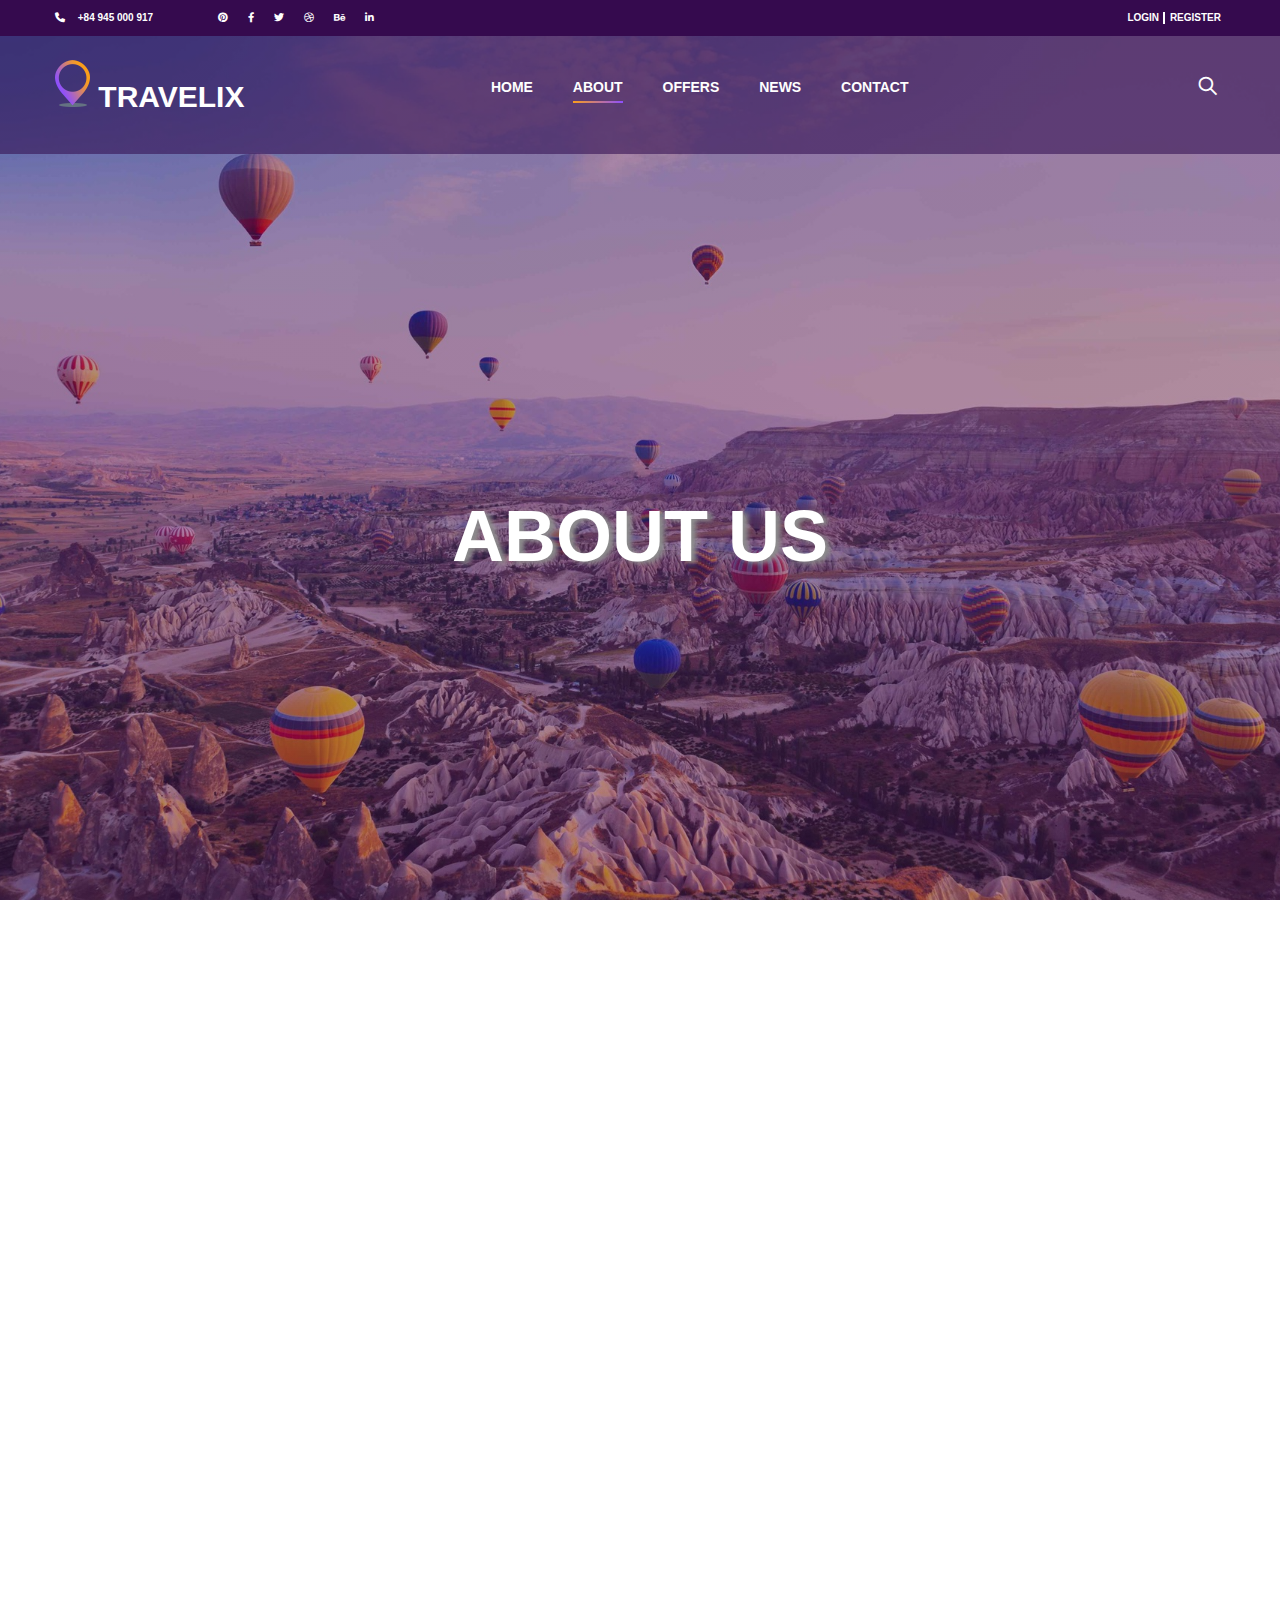
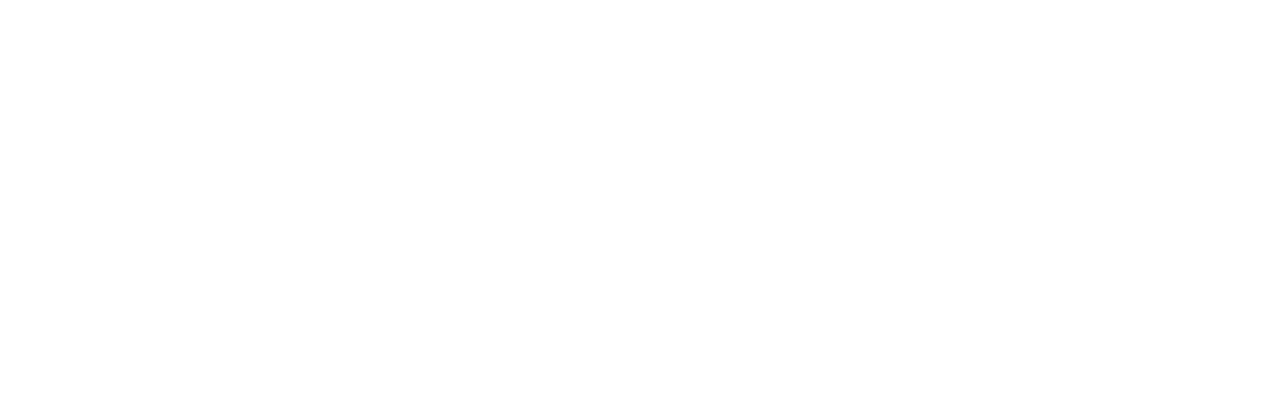
<file: about.html>
<!DOCTYPE html>
<html lang="en">

<head>
    <title>TRAVELIX</title>
    <meta charset="UTF-8">
    <meta http-equiv="X-UA-Compatible" content="IE=edge">
    <link rel="icon" href="./assets/img/logo_title.ico" type="image/x-icon"> 
    <meta name="viewport" content="width=device-width, initial-scale=1.0">
    <link rel="stylesheet" href="./assets/css/main.css">
    <link rel="stylesheet" href="./assets/css/responsive.css">
    <link rel="stylesheet" href="./assets/font/themify-icons/themify-icons.css">
    <link rel="stylesheet" href="./assets/font/beyond_the_mountains/beyond_the_mountains.ttf">
    <link rel="stylesheet" href="./assets/font/fontawesome-free-6.1.2-web/fontawesome-free-6.1.2-web/css/all.min.css">
</head>

<body>  

    <header class="header">

        <div class="header__navbar">
            <div class="package">
                <div class=" header__topbar row">
                    <div class="header__topbar-contacts">
                        <p>
                            <i class="fa-solid fa-phone"></i>
                            <a href="tel:+84 945 000 917">+84 945 000 917</a>
                        </p>
                        <a href=""><i class="fab fa-pinterest"></i></a>
                        <a href=""><i class="fab fa-facebook-f"></i></a>
                        <a href=""><i class="fab fa-twitter"></i></a>
                        <a href=""><i class="fab fa-dribbble"></i></a>
                        <a href=""><i class="fab fa-behance"></i></a>
                        <a href=""><i class="fab fa-linkedin-in"></i></a>
                    </div>
                    <div class="header__topbar-connection">
                        <ul>
                            <li class="header__topbar-connection--separate" ><a href="">LOGIN</a> </li>
                            <li ><a href="">REGISTER</a></li>
                        </ul>
                    </div>
                </div>
            </div>
        </div>

        <div class="header__subnav">
            <div class="package">
                <div class="header__container row">
                    <div class="header__container-logo">
                        <a href="">
                            <img src="./assets/img/logo.webp" alt="">
                            TRAVELIX
                        </a>
                    </div>

                    <div class="header__container--PC">
                        <ul class="header__container-list">    
                            <li><a href="index.html" >Home</a></li>
                            <li><a href="about.html" class=" acti">About</a></li>
                            <li><a href="offers.html">Offers</a></li>
                            <li><a href="news.html">News</a></li>
                            <li><a href="contact.html">Contact</a></li>
                        </ul>
                    </div>

                    <div class="header__container-search">
                        <div class>
                            <i class="header__icon-search icon-search-js ti-search"></i>
                        </div>
                        <div class="header__btn">
                            <i class="ti-menu"></i>
                        </div>
                    </div>

                    <input type="text" placeholder="Search..." class="search-input" disabled>
                </div>
                    
            </div>
        </div>
        <div>
            <div class="header__overlay"></div>
                    
            <div class="header__container--menu">
                <ul class="header__container--menu-list">    
                    <li><a href="index.html">Home</a></li>
                    <li><a href="about.html" class=" acti">About</a></li>
                    <li><a href="offers.html">Offers</a></li>
                    <li><a href="news.html">News</a></li>
                    <li><a href="contact.html">Contact</a></li>
                </ul>
                <div class="header__close">
                    <i class="header__menu-close ti-close"></i>
                </div>
            </div>

        </div>
        
    </header>

    <div class="about__tag">
        <div class="about__tag__background background__tag">
            <div class="package">
                    <div class="about__tag__container">
                            <h1>ABOUT US</h1>
                    </div>
            </div>

        </div>
    </div>


    <script src="./assets/js/main.js"></script>
</body>

</html>
</file>
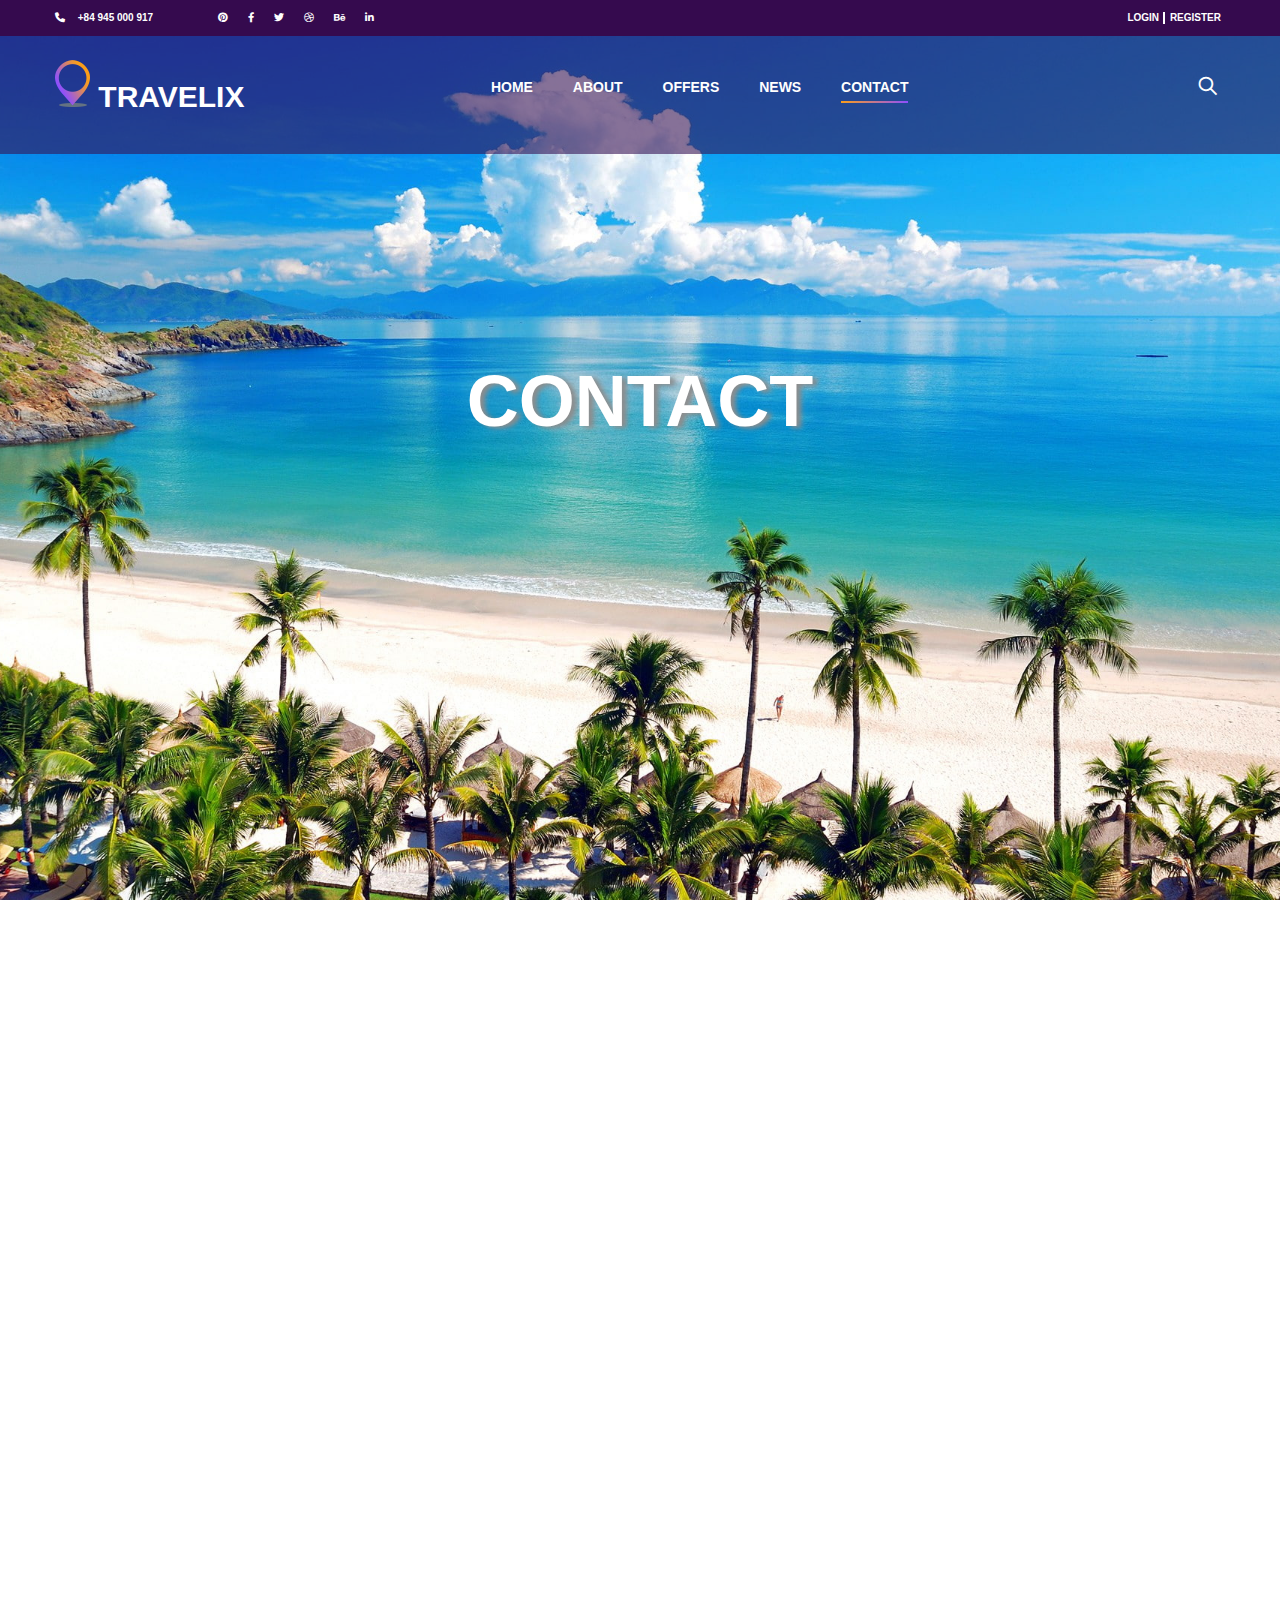
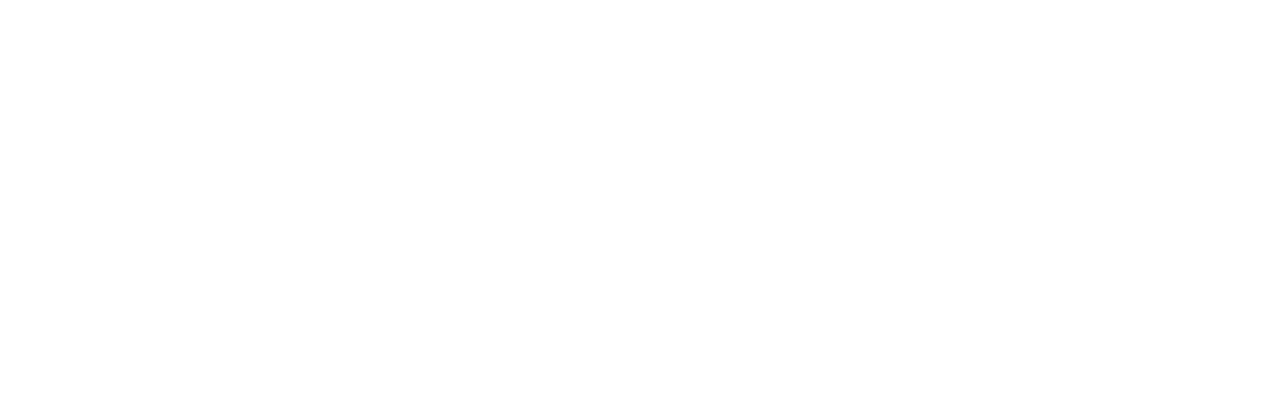
<file: contact.html>
<!DOCTYPE html>
<html lang="en">

<head>
    <title>TRAVELIX</title>
    <meta charset="UTF-8">
    <meta http-equiv="X-UA-Compatible" content="IE=edge">
    <link rel="icon" href="./assets/img/logo_title.ico" type="image/x-icon"> 
    <meta name="viewport" content="width=device-width, initial-scale=1.0">
    <link rel="stylesheet" href="./assets/css/main.css">
    <link rel="stylesheet" href="./assets/css/responsive.css">
    <link rel="stylesheet" href="./assets/font/themify-icons/themify-icons.css">
    <link rel="stylesheet" href="./assets/font/beyond_the_mountains/beyond_the_mountains.ttf">
    <link rel="stylesheet" href="./assets/font/fontawesome-free-6.1.2-web/fontawesome-free-6.1.2-web/css/all.min.css">
</head>

<body>

    <header class="header">

        <div class="header__navbar">
            <div class="package">
                <div class=" header__topbar row">
                    <div class="header__topbar-contacts">
                        <p>
                            <i class="fa-solid fa-phone"></i>
                            <a href="tel:+84 945 000 917">+84 945 000 917</a>
                        </p>
                        <a href=""><i class="fab fa-pinterest"></i></a>
                        <a href=""><i class="fab fa-facebook-f"></i></a>
                        <a href=""><i class="fab fa-twitter"></i></a>
                        <a href=""><i class="fab fa-dribbble"></i></a>
                        <a href=""><i class="fab fa-behance"></i></a>
                        <a href=""><i class="fab fa-linkedin-in"></i></a>
                    </div>
                    <div class="header__topbar-connection">
                        <ul>
                            <li class="header__topbar-connection--separate" ><a href="">LOGIN</a> </li>
                            <li ><a href="">REGISTER</a></li>
                        </ul>
                    </div>
                </div>
            </div>
        </div>

        <div class="header__subnav">
            <div class="package">
                <div class="header__container row">
                    <div class="header__container-logo">
                        <a href="">
                            <img src="./assets/img/logo.webp" alt="">
                            TRAVELIX
                        </a>
                    </div>

                    <div class="header__container--PC">
                        <ul class="header__container-list">    
                            <li><a href="index.html" >Home</a></li>
                            <li><a href="about.html">About</a></li>
                            <li><a href="offers.html">Offers</a></li>
                            <li><a href="news.html">News</a></li>
                            <li><a href="contact.html" class=" acti">Contact</a></li>
                        </ul>
                    </div>

                    <div class="header__container-search">
                        <div class>
                            <i class="header__icon-search icon-search-js ti-search"></i>
                        </div>
                        <div class="header__btn">
                            <i class="ti-menu"></i>
                        </div>
                    </div>

                    <input type="text" placeholder="Search..." class="search-input" disabled>
                </div>
                    
            </div>
        </div>
        <div>
            <div class="header__overlay"></div>
                    
            <div class="header__container--menu">
                <ul class="header__container--menu-list">    
                    <li><a href="indexindex.html">Home</a></li>
                    <li><a href="about.html">About</a></li>
                    <li><a href="offers.html">Offers</a></li>
                    <li><a href="news.html">News</a></li>
                    <li><a href="contact.html" class=" acti">Contact</a></li>
                </ul>
                <div class="header__close">
                    <i class="header__menu-close ti-close"></i>
                </div>
            </div>

        </div>
        
    </header>

    <div class="contact__tag">
        <div class="contact__tag__background background__tag">
            <div class="package">
                <div class="contact__tag__container">
                    <h1>CONTACT</h1>
                </div>    
            </div>
        </div>
    </div>

    <script src="./assets/js/main.js"></script>
</body>

</html>
</file>
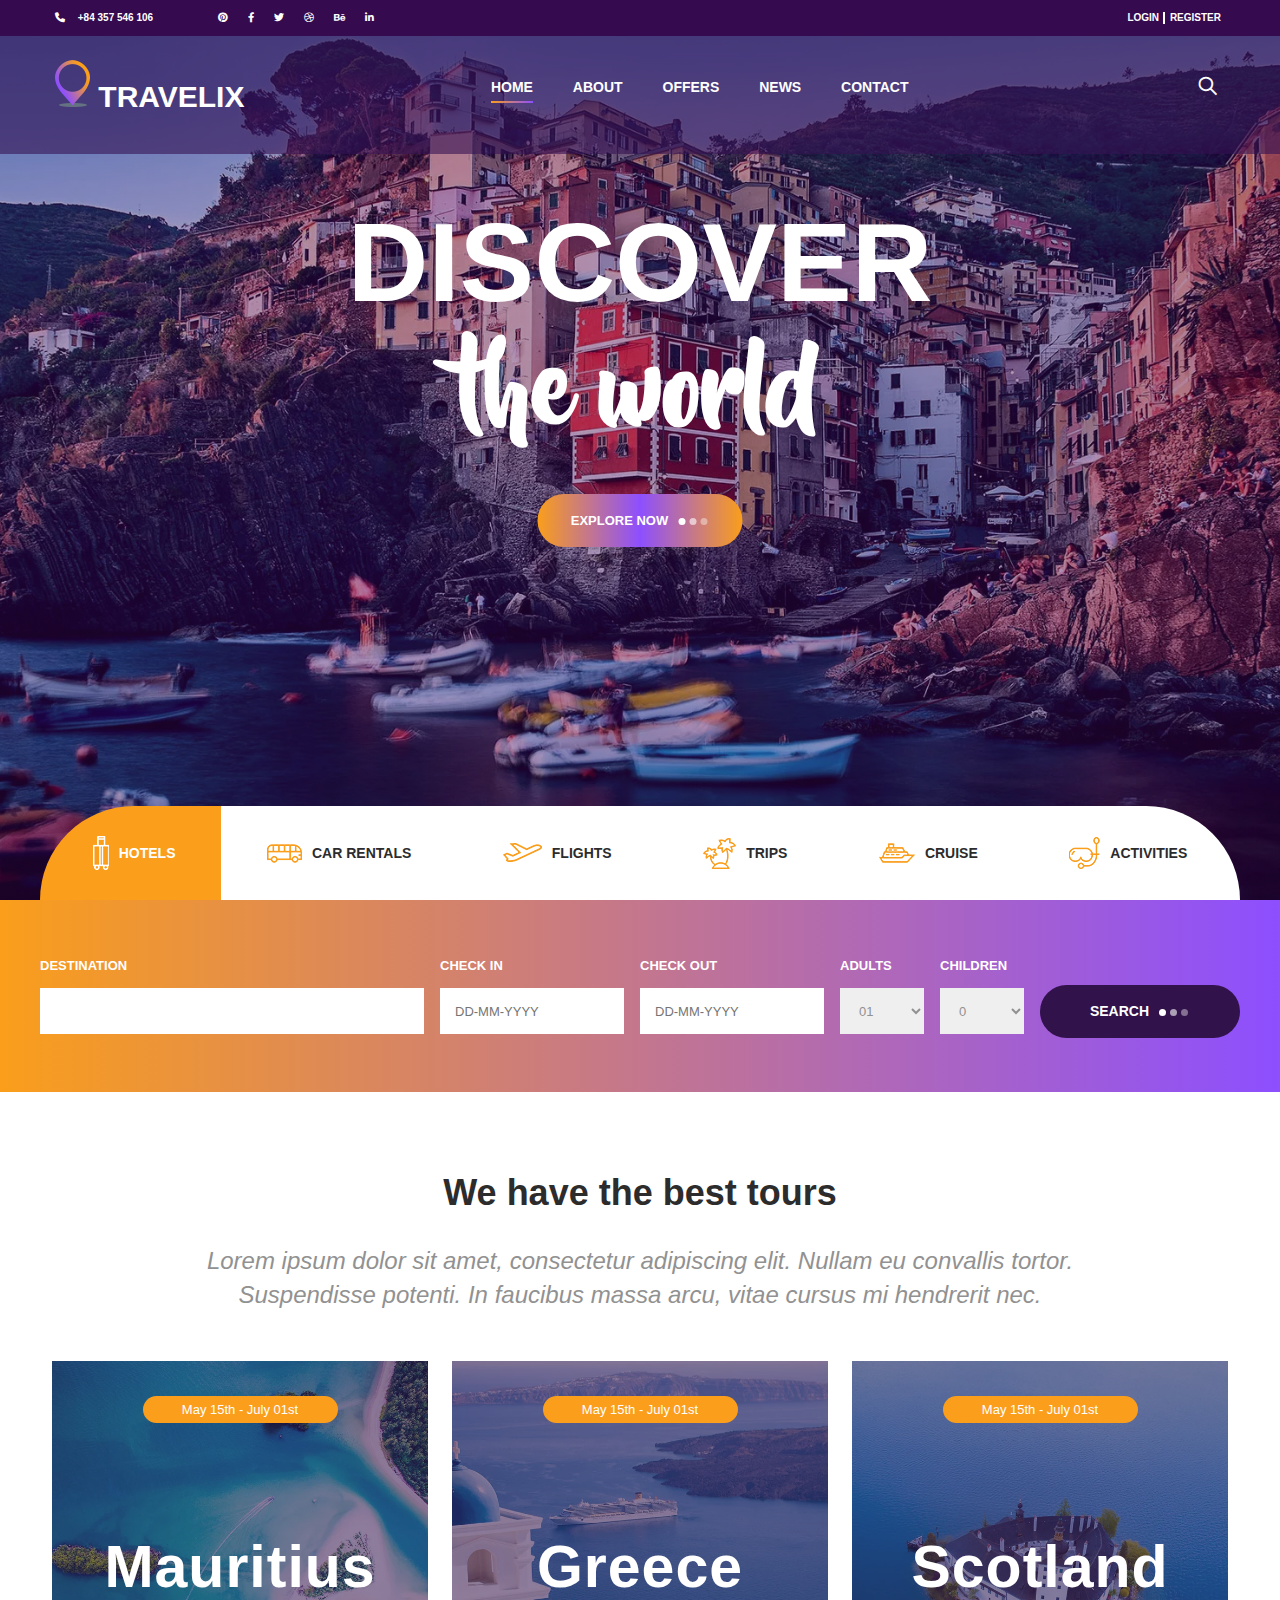
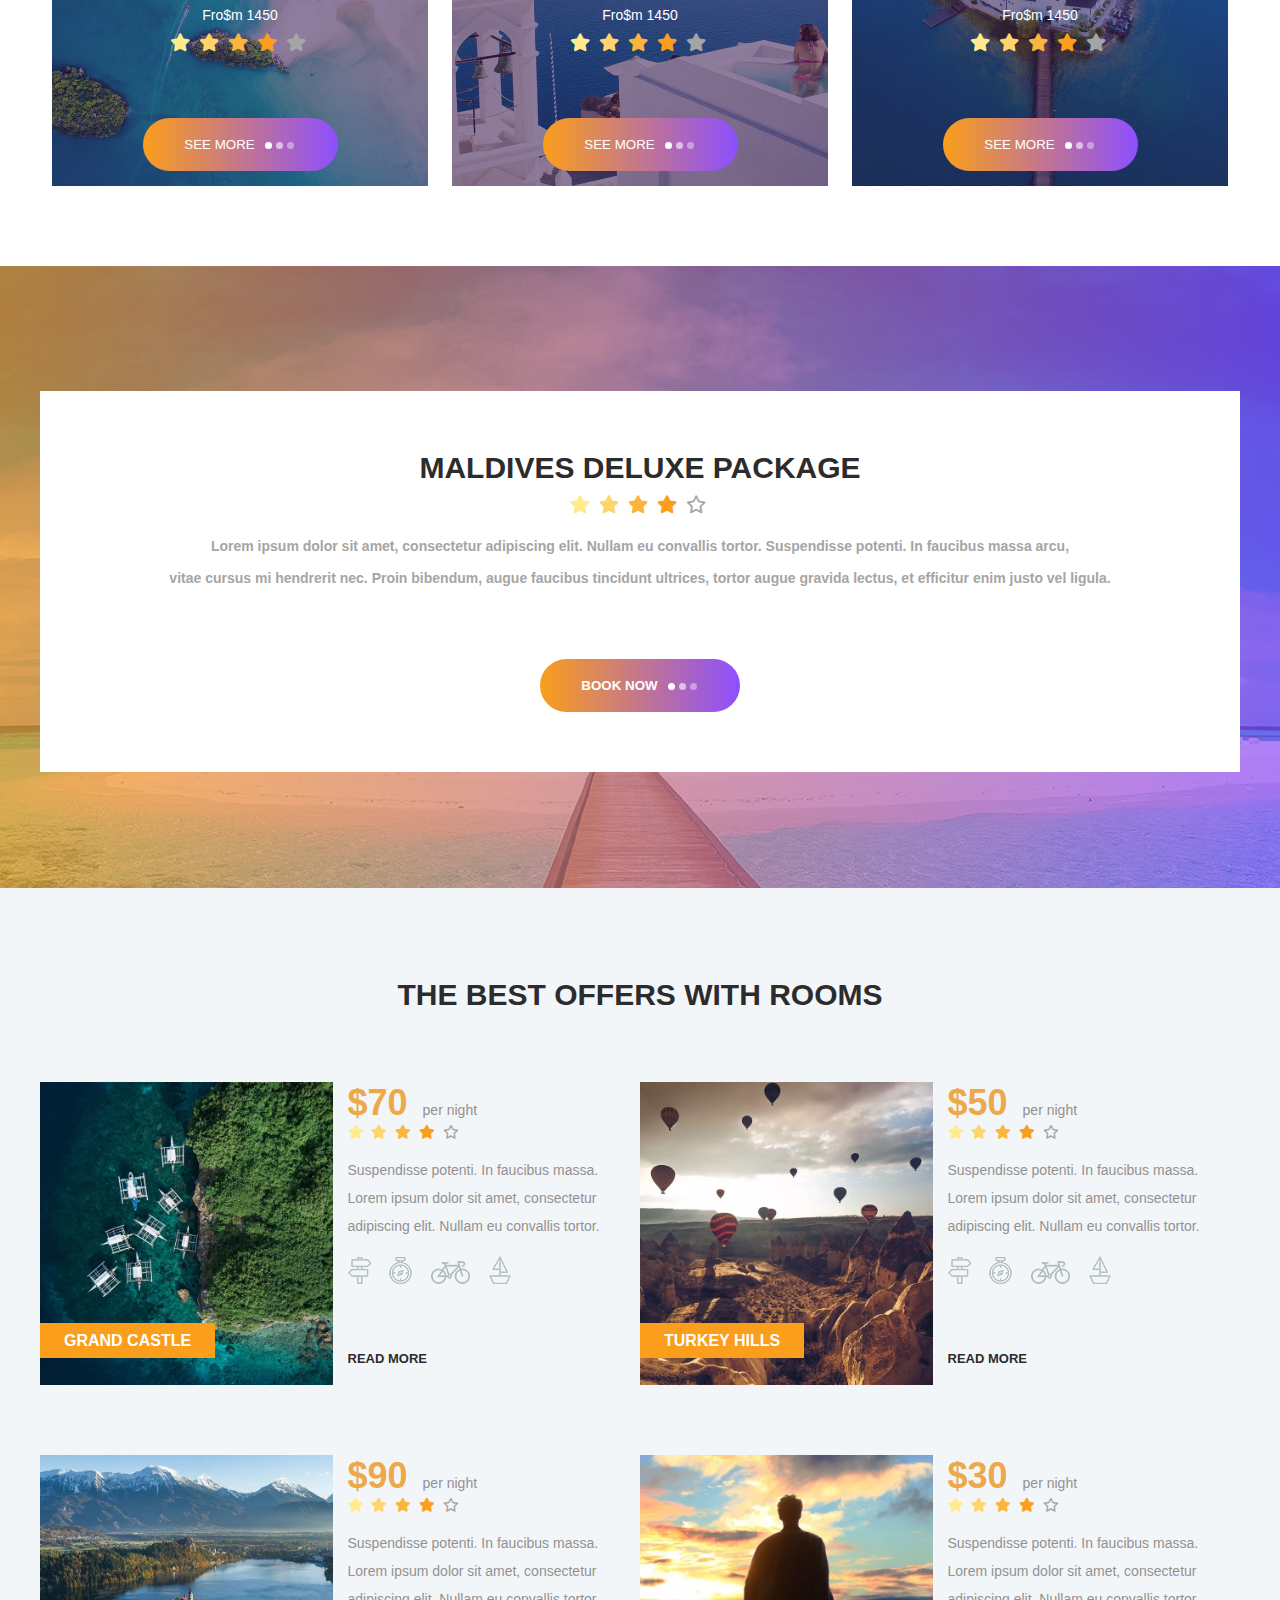
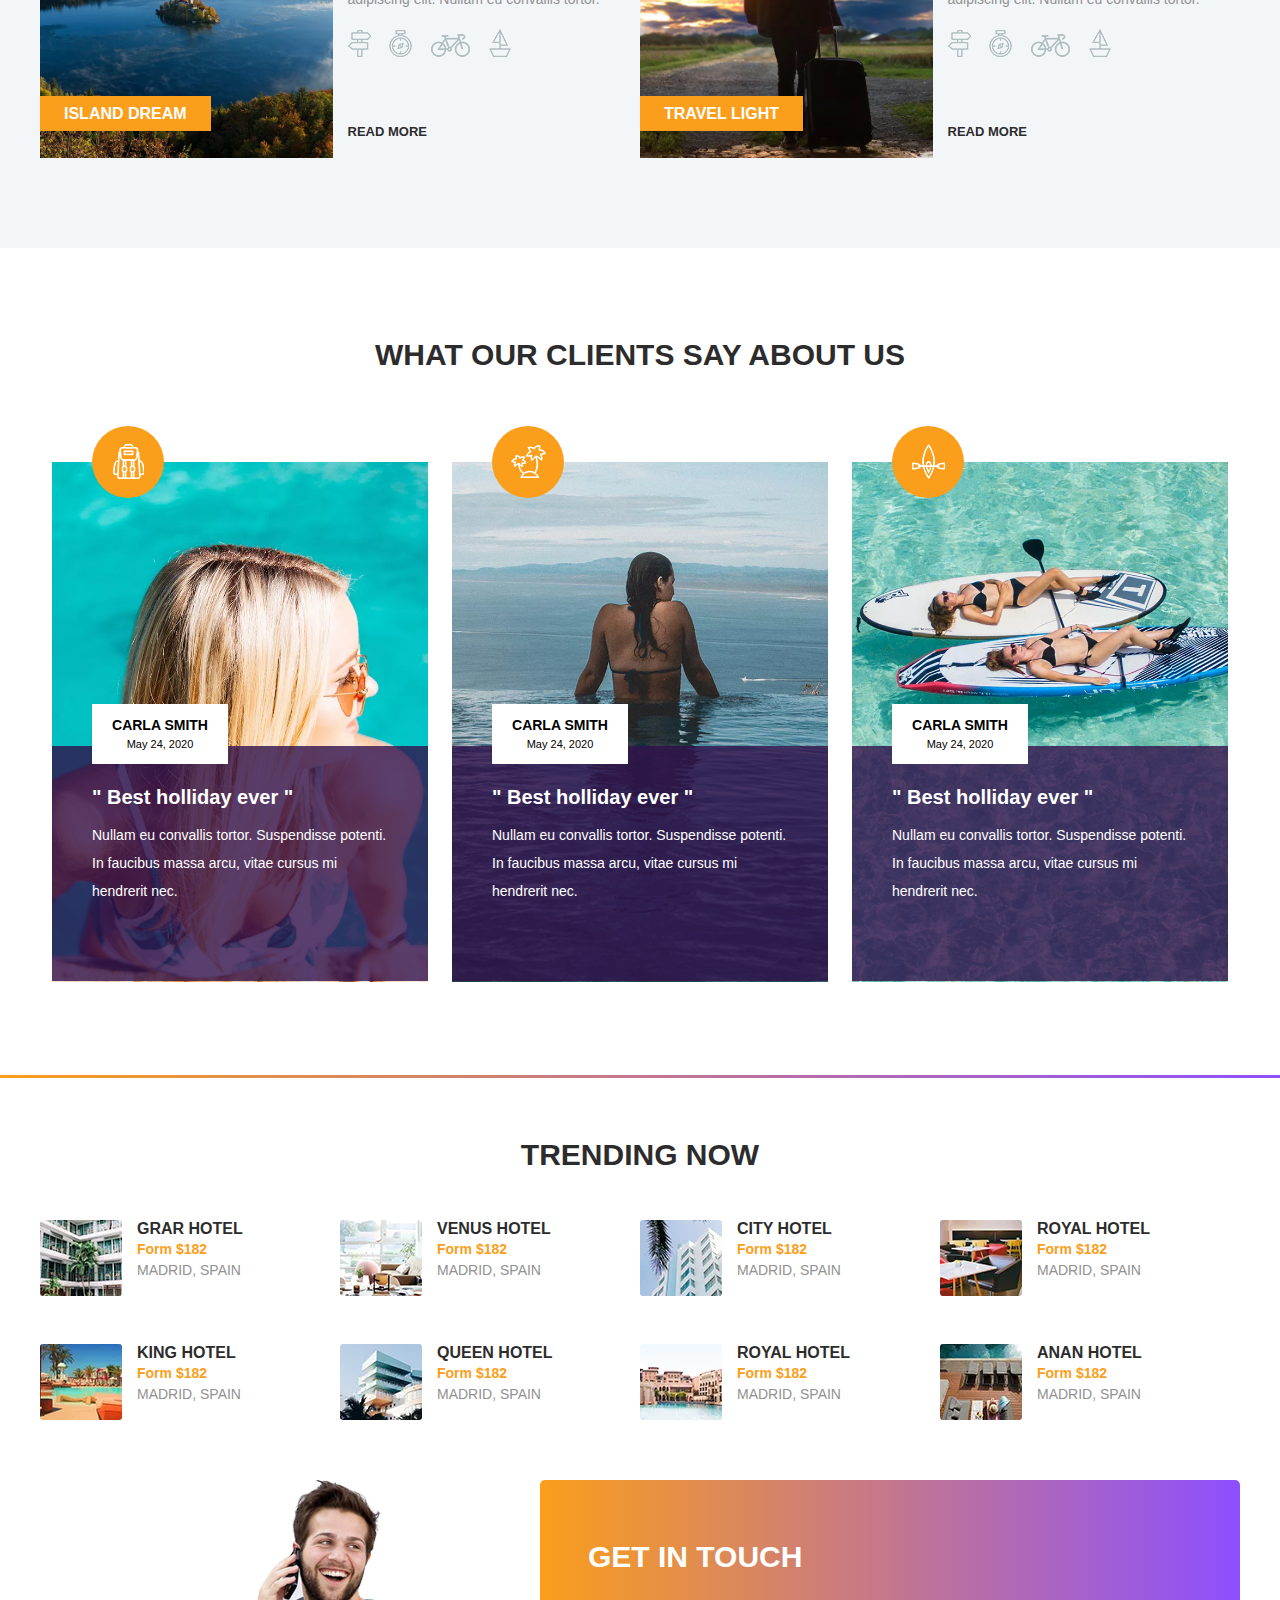
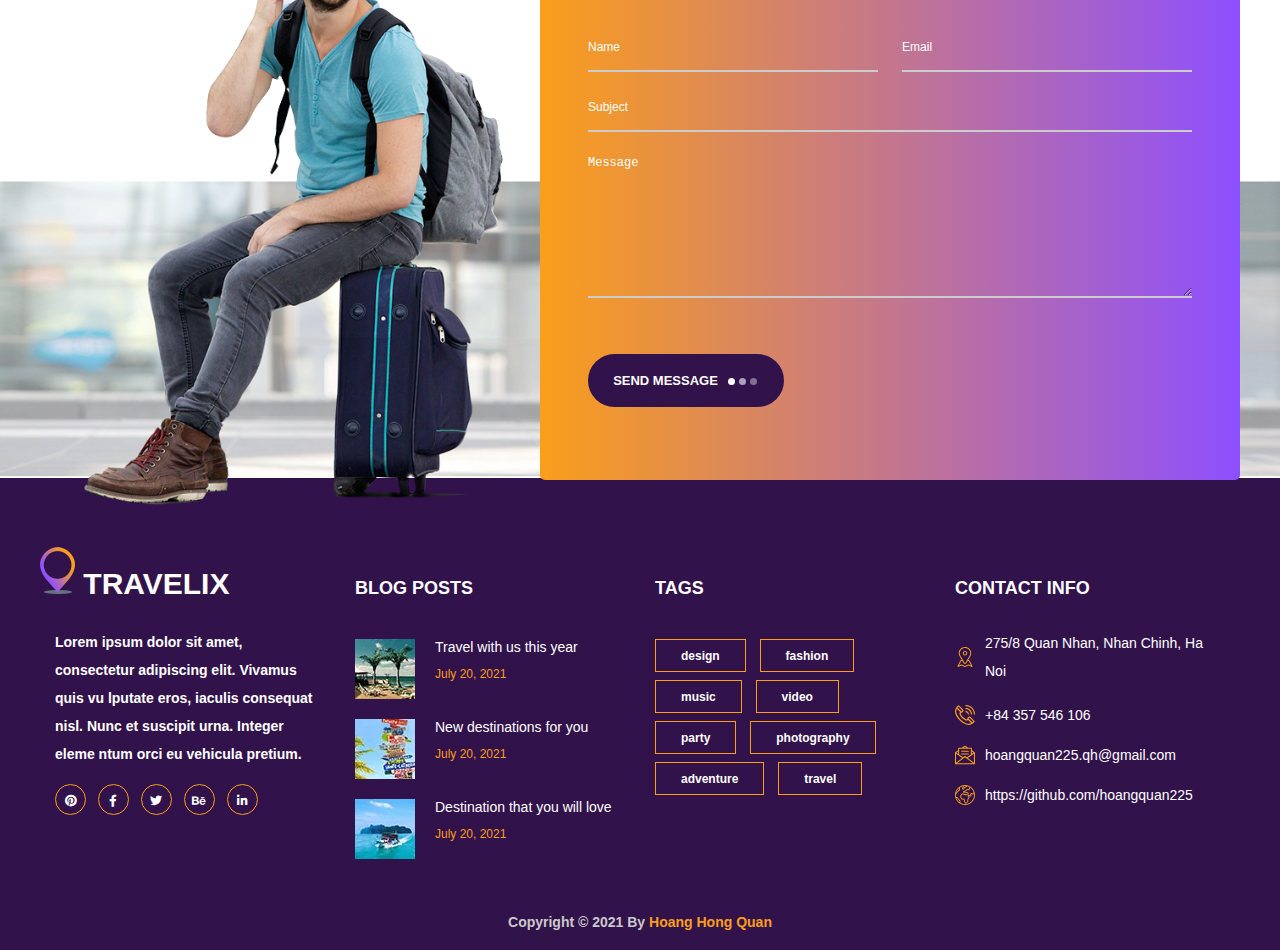
<file: home.html>
<!DOCTYPE html>
<html lang="en">

<head>
    <title>Travelix</title>
    <meta charset="UTF-8">
    <meta http-equiv="X-UA-Compatible" content="IE=edge">
    <link rel="icon" href="./assets/img/logo_title.ico" type="image/x-icon"> 
    <meta name="viewport" content="width=device-width, initial-scale=1.0">
    <link rel="stylesheet" href="./assets/css/main.css">
    <link rel="stylesheet" href="./assets/css/responsive.css">
    <link rel="stylesheet" href="./assets/font/themify-icons/themify-icons.css">
    <link rel="stylesheet" href="./assets/font/beyond_the_mountains/beyond_the_mountains.ttf">
    <link rel="stylesheet" href="./assets/font/fontawesome-free-6.1.2-web/fontawesome-free-6.1.2-web/css/all.min.css">
</head>

<body>

    <header class="header">

        <div class="header__navbar">
            <div class="package">
                <div class=" header__topbar row">
                    <div class="header__topbar-contacts">
                        <p>
                            <i class="fa-solid fa-phone"></i>
                            <a href="tel:+84 357 546 106">+84 357 546 106</a>
                        </p>
                        <a href=""><i class="fab fa-pinterest"></i></a>
                        <a href=""><i class="fab fa-facebook-f"></i></a>
                        <a href=""><i class="fab fa-twitter"></i></a>
                        <a href=""><i class="fab fa-dribbble"></i></a>
                        <a href=""><i class="fab fa-behance"></i></a>
                        <a href=""><i class="fab fa-linkedin-in"></i></a>
                    </div>
                    <div class="header__topbar-connection">
                        <ul>
                            <li class="header__topbar-connection--separate" ><a href="">LOGIN</a> </li>
                            <li ><a href="">REGISTER</a></li>
                        </ul>
                    </div>
                </div>
            </div>
        </div>

        <div class="header__subnav">
            <div class="package">
                <div class="header__container row">
                    <div class="header__container-logo">
                        <a href="">
                            <img src="./assets/img/logo.webp" alt="">
                            TRAVELIX
                        </a>
                    </div>

                    <div class="header__container--PC">
                        <ul class="header__container-list">    
                            <li><a href="home.html" class=" acti">Home</a></li>
                            <li><a href="about.html">About</a></li>
                            <li><a href="offers.html">Offers</a></li>
                            <li><a href="news.html">News</a></li>
                            <li><a href="contact.html">Contact</a></li>
                        </ul>
                    </div>

                    <div class="header__container-search">
                        <div class>
                            <i class="header__icon-search icon-search-js ti-search"></i>
                        </div>
                        <div class="header__btn">
                            <i class="ti-menu"></i>
                        </div>
                    </div>

                    <input type="text" placeholder="Search..." class="search-input" disabled>
                </div>
                    
            </div>
        </div>
        <div>
            <div class="header__overlay"></div>
                    
            <div class="header__container--menu">
                <ul class="header__container--menu-list">    
                    <li><a href="home.html">Home</a></li>
                    <li><a href="about.html">About</a></li>
                    <li><a href="offers.html">Offers</a></li>
                    <li><a href="news.html">News</a></li>
                    <li><a href="contact.html">Contact</a></li>
                </ul>
                <div class="header__close">
                    <i class="header__menu-close ti-close"></i>
                </div>
            </div>

        </div>
        
    </header>

    <div class="home">
        <div class="home__background">

            <div class="package">

                    <div class="home__container">
                        <div class="home__container-text">
                            <h1>DISCOVER</h1>
                            <h1>the world</h1>
                        </div>
                        <div class="home__container-btn">
                            <a href="">
                                explore now 
                                <div class="loader">
                                    <span></span>
                                    <span></span>
                                    <span></span>
                                </div>
                            </a>
                            
                        </div>
                    </div>
            </div>

        </div>
    </div>

    <div class="search">
        <div class="package">
            <div class="search__container">
                <div class="search__travel">
                    <div class="search__travel-item active">
                        <img src="./assets/img/hotel.webp" alt="">
                        <span>Hotels</span>
                    </div>
                    <div class="search__travel-item">
                        <img src="./assets/img/car.webp" alt="">
                        <span>Car Rentals</span>
                    </div>
                    <div class="search__travel-item">
                        <img src="./assets/img/fly.webp" alt="">
                        <span>Flights</span>
                    </div>
                    <div class="search__travel-item">
                        <img src="./assets/img/trip.webp" alt="">
                        <span>Trips</span>
                    </div>
                    <div class="search__travel-item">
                        <img src="./assets/img/cruises.webp" alt="">
                        <span>Cruise</span>
                    </div>
                    <div class="search__travel-item">
                        <img src="./assets/img/activities.webp" alt="">
                        <span>Activities</span>
                    </div>
                </div>
            </div>

            <div class="search__register">
                <div class="search__register-item col-3 mt-col-2 m-col pdr-8">
                    <h3>DESTINATION</h3>
                    <input type="text">
                </div>
                <div class="search__register-item col-6 mt-col-2 m-col pdl-8">
                    <h3>CHECK IN</h3>
                    <input type="text" placeholder="DD-MM-YYYY">
                </div>
                <div class="search__register-item col-6 mt-col-2 m-col pdr-8" >
                    <h3>CHECK OUT</h3>
                    <input type="text" placeholder="DD-MM-YYYY ">
                </div>
                <div class="search__register-item col-12 mt-col-4 m-col-2 pdl-8">
                    <h3>ADULTS</h3>
                    <select name="" id="">
                        <option value="1">01</option>
                        <option value="2">02</option>
                        <option value="3">03</option>   
                    </select>
                </div>
                <div class="search__register-item col-12 mt-col-4 m-col-2 pdl-8">
                    <h3>CHILDREN</h3>
                    <select name="" id="">
                        <option value="0">0</option>
                        <option value="1">1</option>
                        <option value="2">2</option>
                    </select>
                </div>
                <button  class="search__register-btn btn col-6">
                    Search
                    <div class="loader">
                        <span></span>
                        <span></span>
                        <span></span>
                    </div>
                </button>
                
            </div>

        </div>
    </div>

    <div class="tour">
        <div class="package">
            <div class="tour__container">
                <div class="tour__container-content">
                    <h2>We have the best tours</h2>
                    <p>Lorem ipsum dolor sit amet, consectetur adipiscing elit. Nullam eu convallis tortor.
                        <br>
                        Suspendisse potenti. In faucibus massa arcu, vitae cursus mi hendrerit nec.</p>
                </div>
                <div class="tour__container-place">
                    <div class="place__list col-3 mt-col">
                        <div class="place__list-img">
                            <img src="./assets/img/xintro_1.jpg.pagespeed.ic.vc2WNRX2pm.webp" alt="">
                        </div>
                        <div class="place__list-body">
                            <p class="place-time">May 15th - July 01st</p>

                            <h1 class="place-header">
                                Mauritius
                            </h1>

                            <div class="place-cost">Fro$m 1450</div>
                            <div class="rating-star">
                                <i class="fa-solid fa-star"></i>
                                <i class="fa-solid fa-star"></i>
                                <i class="fa-solid fa-star"></i>
                                <i class="fa-solid fa-star"></i>
                                <i class="fa-solid fa-star"></i>
                            </div>
                            <button class="place-btn btn ">
                                see more
                                <div class="loader">
                                    <span></span>
                                    <span></span>
                                    <span></span>
                                </div>
                            </button>
                        </div>
                    </div>     
                    <div class="place__list col-3 mt-col">
                        <div class="place__list-img">
                            <img src="./assets/img/xintro_2.jpg.pagespeed.ic.T0_SEU16mo.webp" alt="">
                        </div>
                        <div class="place__list-body">
                            <p class="place-time">May 15th - July 01st</p>

                            <h1 class="place-header">
                                Greece
                            </h1>

                            <div class="place-cost">Fro$m 1450</div>
                            <div class="rating-star">
                                <i class="fa-solid fa-star"></i>
                                <i class="fa-solid fa-star"></i>
                                <i class="fa-solid fa-star"></i>
                                <i class="fa-solid fa-star"></i>
                                <i class="fa-solid fa-star"></i>
                            </div>
                            <button class="place-btn btn ">
                                see more
                                <div class="loader">
                                    <span></span>
                                    <span></span>
                                    <span></span>
                                </div>
                            </button>
                        </div>                    
                    </div>
                    <div class="place__list col-3 mt-col">
                        <div class="place__list-img">
                            <img src="./assets/img/xintro_3.jpg.pagespeed.ic.56ahj3oq2s.webp" alt="">
                        </div>
                        <div class="place__list-body">
                            <p class="place-time">May 15th - July 01st</p>

                            <h1 class="place-header">
                                Scotland
                            </h1>

                            <div class="place-cost">Fro$m 1450</div>
                            <div class="rating-star">
                                <i class="fa-solid fa-star"></i>
                                <i class="fa-solid fa-star"></i>
                                <i class="fa-solid fa-star"></i>
                                <i class="fa-solid fa-star"></i>
                                <i class="fa-solid fa-star"></i>
                            </div>
                            <button class="place-btn btn ">
                                see more
                                <div class="loader">
                                    <span></span>
                                    <span></span>
                                    <span></span>
                                </div>
                            </button>
                        </div>                    
                    </div>

                </div>
            </div>
        </div>
    </div>

    <div class="pages">
        <div class="pages__br"></div>

        <div class="package">
            <div class="pages__container">
                <h2>MALDIVES DELUXE PACKAGE</h2>
                <div class="rating-star">
                    <i class="fa-solid fa-star"></i>
                    <i class="fa-solid fa-star"></i>
                    <i class="fa-solid fa-star"></i>
                    <i class="fa-solid fa-star"></i>
                    <i class="fa-regular fa-star"></i>
                </div>
                <p>Lorem ipsum dolor sit amet, consectetur adipiscing elit. Nullam eu convallis tortor. Suspendisse potenti. In faucibus massa arcu,
                    <br>
                    vitae cursus mi hendrerit nec.
                    Proin bibendum, augue faucibus tincidunt ultrices, tortor augue gravida lectus, et efficitur enim justo vel ligula.</p>
                
                <button class="pages__btn btn">
                    Book Now
                    <div class="loader">
                        <span></span>
                        <span></span>
                        <span></span>
                    </div>
                </button>
            </div>
        </div>

    </div>
    
    <div class="offers">
        <div class="package">
                <h2>THE BEST OFFERS WITH ROOMS</h2>
                <div class="offers__container">
                    <div class="offers__container-item">
                        
                        <div class="offers__body">
                            <div class="offers__body-place">
                                <img src="./assets/img/xoffer_1.jpg.pagespeed.ic.LnLHOsFCJq.webp" alt="">
                                <a>Grand Castle</a>
                            </div>
                            <div class="offers__body-content">
                                <div class="offers__body-cost">
                                    $70
                                    <span>per night</span>
                                </div>
                                <div class="rating-star">
                                    <i class="fa-solid fa-star"></i>
                                    <i class="fa-solid fa-star"></i>
                                    <i class="fa-solid fa-star"></i>
                                    <i class="fa-solid fa-star"></i>
                                    <i class="fa-regular fa-star"></i>
                                </div>
                                <p>Suspendisse potenti. In faucibus massa. Lorem ipsum dolor sit amet, consectetur adipiscing elit. Nullam eu convallis tortor.</p>
                                <div class="offers__body-icons">
                                    <img src="./assets/img/xpost.png.pagespeed.ic.8S9NJqfU1S.webp" alt="">
                                    <img src="./assets/img/xcompass.png.pagespeed.ic.BMlGyHi2Dm.webp" alt="">
                                    <img src="./assets/img/xbicycle.png.pagespeed.ic.-D-2GN2myH.webp" alt="">
                                    <img src="./assets/img/xsailboat.png.pagespeed.ic.bAIbYdxQvf.webp" alt="">
                                </div>
                                <a href="#" class="offers__link">Read More</a>
                            </div>
                        </div>
                    </div>
                    <div class="offers__container-item">
                        
                        <div class="offers__body">
                            <div class="offers__body-place">
                                <img src="./assets/img/xoffer_2.jpg.pagespeed.ic.HA9cJExNCg.webp" alt="">
                                <a>Turkey Hills</a>
                            </div>
                            <div class="offers__body-content">
                                <div class="offers__body-cost">
                                    $50
                                    <span>per night</span>
                                </div>
                                <div class="rating-star">
                                    <i class="fa-solid fa-star"></i>
                                    <i class="fa-solid fa-star"></i>
                                    <i class="fa-solid fa-star"></i>
                                    <i class="fa-solid fa-star"></i>
                                    <i class="fa-regular fa-star"></i>
                                </div>
                                <p>Suspendisse potenti. In faucibus massa. Lorem ipsum dolor sit amet, consectetur adipiscing elit. Nullam eu convallis tortor.</p>
                                <div class="offers__body-icons">
                                    <img src="./assets/img/xpost.png.pagespeed.ic.8S9NJqfU1S.webp" alt="">
                                    <img src="./assets/img/xcompass.png.pagespeed.ic.BMlGyHi2Dm.webp" alt="">
                                    <img src="./assets/img/xbicycle.png.pagespeed.ic.-D-2GN2myH.webp" alt="">
                                    <img src="./assets/img/xsailboat.png.pagespeed.ic.bAIbYdxQvf.webp" alt="">
                                </div>
                                <a href="#" class="offers__link">Read More</a>
                            </div>
                        </div>
                    </div>
                    <div class="offers__container-item">
                        
                        <div class="offers__body">
                            <div class="offers__body-place">
                                <img src="./assets/img/xoffer_3.jpg.pagespeed.ic.9JfYNcm8fb.webp" alt="">
                                <a>Island Dream</a>
                            </div>
                            <div class="offers__body-content">
                                <div class="offers__body-cost">
                                    $90
                                    <span>per night</span>
                                </div>
                                <div class="rating-star">
                                    <i class="fa-solid fa-star"></i>
                                    <i class="fa-solid fa-star"></i>
                                    <i class="fa-solid fa-star"></i>
                                    <i class="fa-solid fa-star"></i>
                                    <i class="fa-regular fa-star"></i>
                                </div>
                                <p>Suspendisse potenti. In faucibus massa. Lorem ipsum dolor sit amet, consectetur adipiscing elit. Nullam eu convallis tortor.</p>
                                <div class="offers__body-icons">
                                    <img src="./assets/img/xpost.png.pagespeed.ic.8S9NJqfU1S.webp" alt="">
                                    <img src="./assets/img/xcompass.png.pagespeed.ic.BMlGyHi2Dm.webp" alt="">
                                    <img src="./assets/img/xbicycle.png.pagespeed.ic.-D-2GN2myH.webp" alt="">
                                    <img src="./assets/img/xsailboat.png.pagespeed.ic.bAIbYdxQvf.webp" alt="">
                                </div>
                                <a href="#" class="offers__link">Read More</a>
                            </div>
                        </div>
                    </div>
                    <div class="offers__container-item">
                        
                        <div class="offers__body">
                            <div class="offers__body-place">
                                <img src="./assets/img/xoffer_4.jpg.pagespeed.ic.sP-uVX8-UR.webp" alt="">
                                <a>Travel Light</a>
                            </div>
                            <div class="offers__body-content">
                                <div class="offers__body-cost">
                                    $30
                                    <span>per night</span>
                                </div>
                                <div class="rating-star">
                                    <i class="fa-solid fa-star"></i>
                                    <i class="fa-solid fa-star"></i>
                                    <i class="fa-solid fa-star"></i>
                                    <i class="fa-solid fa-star"></i>
                                    <i class="fa-regular fa-star"></i>
                                </div>
                                <p>Suspendisse potenti. In faucibus massa. Lorem ipsum dolor sit amet, consectetur adipiscing elit. Nullam eu convallis tortor.</p>
                                <div class="offers__body-icons">
                                    <img src="./assets/img/xpost.png.pagespeed.ic.8S9NJqfU1S.webp" alt="">
                                    <img src="./assets/img/xcompass.png.pagespeed.ic.BMlGyHi2Dm.webp" alt="">
                                    <img src="./assets/img/xbicycle.png.pagespeed.ic.-D-2GN2myH.webp" alt="">
                                    <img src="./assets/img/xsailboat.png.pagespeed.ic.bAIbYdxQvf.webp" alt="">
                                </div>
                                <a href="#" class="offers__link">Read More</a>
                            </div>
                        </div>
                    </div>
                </div>
        </div>
    </div>

    <div class="comment">
        <div class="package">
            <h2>WHAT OUR CLIENTS SAY ABOUT US</h2>

            <div class="comment__container">
                <div class="comment__item">
                    <div class="comment__item-img">
                        <img src="./assets/img/xtest_1.jpg.pagespeed.ic.-6ItEd8cDS.webp" alt="">
                    </div>
                    <div class="comment__item-icon">
                        <img src="./assets/img/xbackpack.png.pagespeed.ic.FSTbvACRee.webp" alt="">
                    </div>
                    <div class="comment__body">
                        <div class="comment__body-info">
                            <h3>CARLA SMITH</h3>
                            <p>May 24, 2020</p>
                        </div>
                        <div class="comment__body-content">
                            <h3>" Best holliday ever "</h3>
                            <p>Nullam eu convallis tortor. Suspendisse potenti. In faucibus massa arcu, vitae cursus mi hendrerit nec.</p>
                        </div>
                    </div>
                </div>

                <div class="comment__item">
                    <div class="comment__item-img">
                        <img src="./assets/img/xtest_2.jpg.pagespeed.ic.PdNyty5fyM.webp" alt="">
                    </div>
                    <div class="comment__item-icon">
                        <img src="./assets/img/xisland_t.png.pagespeed.ic.VzskOYDdnJ.webp" alt="">
                    </div>
                    <div class="comment__body">
                        <div class="comment__body-info">
                            <h3>CARLA SMITH</h3>
                            <p>May 24, 2020</p>
                        </div>
                        <div class="comment__body-content">
                            <h3>" Best holliday ever "</h3>
                            <p>Nullam eu convallis tortor. Suspendisse potenti. In faucibus massa arcu, vitae cursus mi hendrerit nec.</p>
                        </div>
                    </div>
                </div>

                <div class="comment__item">
                    <div class="comment__item-img">
                        <img src="./assets/img/xtest_3.jpg.pagespeed.ic.ewoEOM4gUF.webp" alt="">
                    </div>
                    <div class="comment__item-icon">
                        <img src="./assets/img/kayak.png.webp" alt="">
                    </div>
                    <div class="comment__body">
                        <div class="comment__body-info">
                            <h3>CARLA SMITH</h3>
                            <p>May 24, 2020</p>
                        </div>
                        <div class="comment__body-content">
                            <h3>" Best holliday ever "</h3>
                            <p>Nullam eu convallis tortor. Suspendisse potenti. In faucibus massa arcu, vitae cursus mi hendrerit nec.</p>
                        </div>
                    </div>
                </div>


            </div>
        </div>
    </div>

    <div class="trending">
        <div class="package">
            <h2>TRENDING NOW</h2>
            <div class="trending__container">
                <div class="trending__item mt-col-3 m-col-2 ">
                    <div class="trending__item-img">
                        <img src="./assets/img/xtrend_1.png.pagespeed.ic.T7lv0FH9k0.webp" alt="">
                    </div>
                    <div class="trending__item-place">
                        <a href="">GRAR HOTEL</a>
                        <p>Form $182</p>
                        <span>MADRID, SPAIN</span>
                    </div>
                </div>
                <div class="trending__item mt-col-3 m-col-2 ">
                    <div class="trending__item-img">
                        <img src="./assets/img/xtrend_2.png.pagespeed.ic.RVoMK96K_o.webp" alt="">
                    </div>
                    <div class="trending__item-place">
                        <a href="">Venus HOTEL</a>
                        <p>Form $182</p>
                        <span>MADRID, SPAIN</span>
                    </div>
                </div>
                <div class="trending__item mt-col-3 m-col-2 ">
                    <div class="trending__item-img">
                        <img src="./assets/img/xtrend_3.png.pagespeed.ic.r-Q1a1RUR6.webp" alt="">
                    </div>
                    <div class="trending__item-place">
                        <a href="">CITY HOTEL</a>
                        <p>Form $182</p>
                        <span>MADRID, SPAIN</span>
                    </div>
                </div>
                <div class="trending__item mt-col-3 m-col-2 ">
                    <div class="trending__item-img">
                        <img src="./assets/img/xtrend_4.png.pagespeed.ic.IIP5He-Ysz.webp" alt="">
                    </div>
                    <div class="trending__item-place">
                        <a href="">ROYAL HOTEL</a>
                        <p>Form $182</p>
                        <span>MADRID, SPAIN</span>
                    </div>
                </div>
                <div class="trending__item mt-col-3 m-col-2 ">
                    <div class="trending__item-img">
                        <img src="./assets/img/xtrend_5.png.pagespeed.ic.7EI7n6G_29.webp" alt="">
                    </div>
                    <div class="trending__item-place">
                        <a href="">KING HOTEL</a>
                        <p>Form $182</p>
                        <span>MADRID, SPAIN</span>
                    </div>
                </div>
                <div class="trending__item mt-col-3 m-col-2 ">
                    <div class="trending__item-img">
                        <img src="./assets/img/xtrend_6.png.pagespeed.ic.VzjfNeZa0P.webp" alt="">
                    </div>
                    <div class="trending__item-place">
                        <a href="">QUEEN HOTEL</a>
                        <p>Form $182</p>
                        <span>MADRID, SPAIN</span>
                    </div>
                </div>
                <div class="trending__item mt-0">
                    <div class="trending__item-img">
                        <img src="./assets/img/xtrend_7.png.pagespeed.ic.zHzApqDPn0.webp" alt="">
                    </div>
                    <div class="trending__item-place">
                        <a href="">ROYAL HOTEL</a>
                        <p>Form $182</p>
                        <span>MADRID, SPAIN</span>
                    </div>
                </div>
                <div class="trending__item mt-0">
                    <div class="trending__item-img">
                        <img src="./assets/img/xtrend_8.png.pagespeed.ic.PnOWJ1cx4g.webp" alt="">
                    </div>
                    <div class="trending__item-place">
                        <a href="">ANAN HOTEL</a>
                        <p>Form $182</p>
                        <span>MADRID, SPAIN</span>
                    </div>
                </div>
            </div>
        </div>
    </div>


    <div class="contact">
        <div class="package">
            <div class="contact__fl">
                <div class="contact__1 mt-0"></div>
                <div class="contact__container mt-col">
                    <h2>GET IN TOUCH</h2>
                    <div class="contact__container-form">
                        <input class="contact__container-form--name" type="text" placeholder="Name">
                        <input class="contact__container-form--email" type="email" placeholder="Email">
                        <input class="contact__container-form--subject" type="text" placeholder="Subject">
                        <textarea name="" id="" class="contact__container-form--message" placeholder="Message" cols="30" rows="10"></textarea>
                    </div>
                    <button class="contact__container-btn btn">
                        Send Message
                        <div class="loader">
                            <span></span>
                            <span></span>
                            <span></span>
                        </div>
                    </button>
                </div>
            </div>
            
        </div>
    </div>

    <div class="ft__position">
        <div class="footer">
            <div class="package">
                <div class="footer__container">

                    <div class="footer__container-item col-4 mt-col-2">
                        <div class="footer__item-logo">
                            <a href="">
                                <img src="./assets/img/logo.webp" alt="">
                                TRAVELIX
                            </a>
                        </div>
                        <p class="footer__item-logo--text">Lorem ipsum dolor sit amet, consectetur adipiscing elit. Vivamus quis vu lputate eros, iaculis consequat nisl. Nunc et suscipit urna. Integer eleme ntum orci eu vehicula pretium.</p>
                        <div class="footer__item-contacts">
                            <a href=""><i class="fab fa-pinterest"></i></a>
                            <a href=""><i class="fab fa-facebook-f"></i></a>
                            <a href=""><i class="fab fa-twitter"></i></a>
                            <a href=""><i class="fab fa-behance"></i></a>
                            <a href=""><i class="fab fa-linkedin-in"></i></a>
                        </div>
                    </div>

                    <div class="footer__container-item col-4 mt-col-2">
                        <h2>BLOG POSTS</h2>
                        <div class="footer__item-travel">
                            <div class="footer__item-travel--body">
                                <img src="./assets/img/xfooter_blog_1.jpg.pagespeed.ic.n5JT1wzbm-.webp" alt="">
                                <div>
                                    <a href="">Travel with us this year</a>
                                    <p>July 20, 2021</p>
                                </div>
                            </div>
                            <div class="footer__item-travel--body">
                                <img src="./assets/img/xfooter_blog_2.jpg.pagespeed.ic.u_Bp7zMu38.webp" alt="">
                                <div>
                                    <a href="">New destinations for you</a>
                                    <p>July 20, 2021</p>
                                </div>
                            </div>
                            <div class="footer__item-travel--body">
                                <img src="./assets/img/xfooter_blog_3.jpg.pagespeed.ic.XDkX_CloU3.webp" alt="">
                                <div>
                                    <a href="">Destination that you will love</a>
                                    <p>July 20, 2021</p>
                                </div>
                            </div>
                        </div>
                    </div>

                    <div class="footer__container-item col-4 mt-col-2">
                        <h2>TAGS</h2>
                        <div class="footer__item-tag">
                            <ul>
                                <li><a href="">design</a></li>
                                <li><a href="">fashion</a></li>
                                <li><a href="">music</a></li>
                                <li><a href="">video</a></li>
                                <li><a href="">party</a></li>
                                <li><a href="">photography</a></li>
                                <li><a href="">adventure</a></li>
                                <li><a href="">travel</a></li>
                            </ul>
                        </div>
                    </div>

                    <div class="footer__container-item col-4 mt-col-2">
                        <h2>CONTACT INFO</h2>
                        <div class="footer__item-contact">
                            <div class="footer__contact-info">
                                <img src="./assets/img/placeholder.svg" alt="">
                                <p>275/8 Quan Nhan, Nhan Chinh, Ha Noi</p>
                            </div>

                            <div class="footer__contact-info">
                                <img src="./assets/img/phone-call.svg" alt="">
                                <a href="tel:+84 357 546 106">+84 357 546 106</a>
                             </div>

                            <div class="footer__contact-info">
                                <img src="./assets/img/message.svg" alt="">
                                <a href="mailto:hoangquan225.qh@gmail.com">hoangquan225.qh@gmail.com</a>
                            </div>

                            <div class="footer__contact-info">
                                <img src="./assets/img/planet-earth.svg" alt="">
                                <a href="">https://github.com/hoangquan225</a>
                            </div>                        
                        </div>
                    </div>
                </div>

                <div class="footer__copyright">
                    Copyright © 2021 By
                    <a href="https://www.facebook.com/hoangquan225.qh/">Hoang Hong Quan</a>
                </div>
            </div>

        </div>

    </div>

    <div class="top__scroll">
        <i class="fa-solid fa-arrow-up"></i>
    </div>

    <script src="./assets/js/main.js"></script>
</body>

</html>
</file>
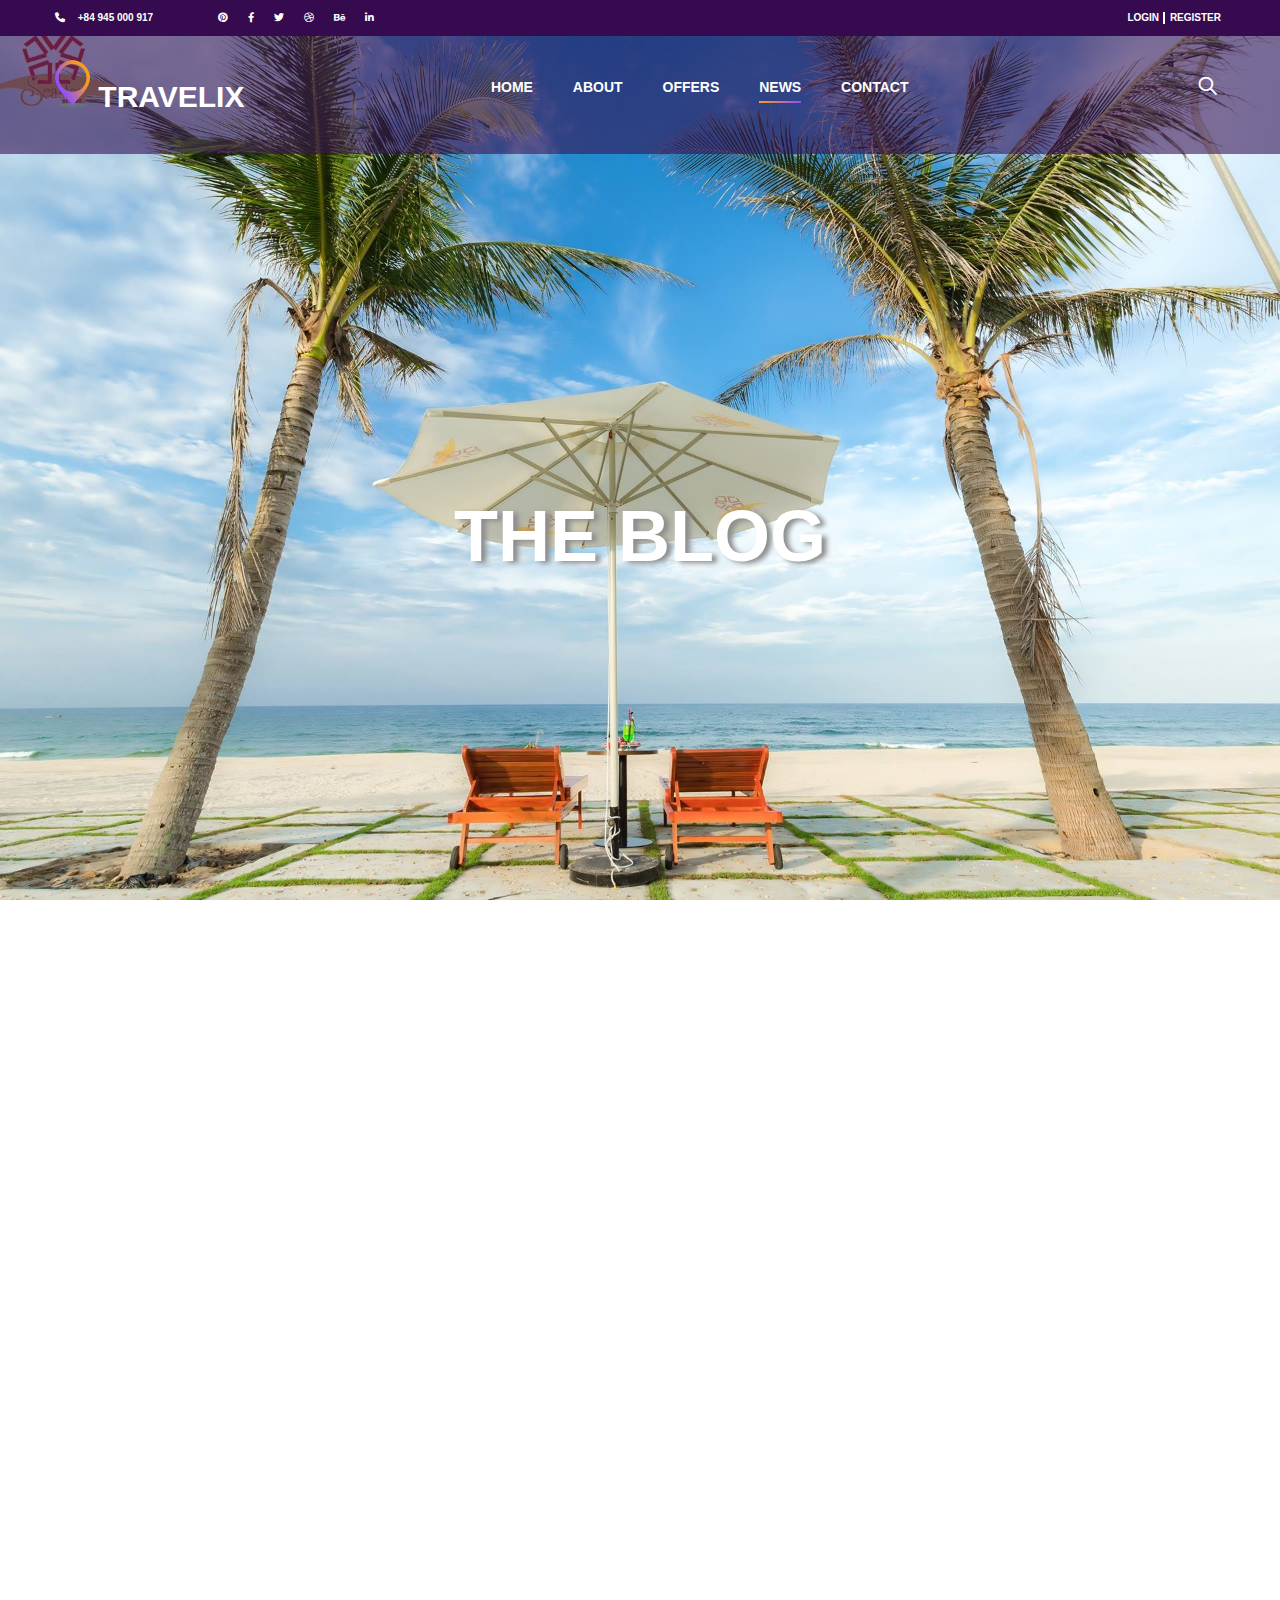
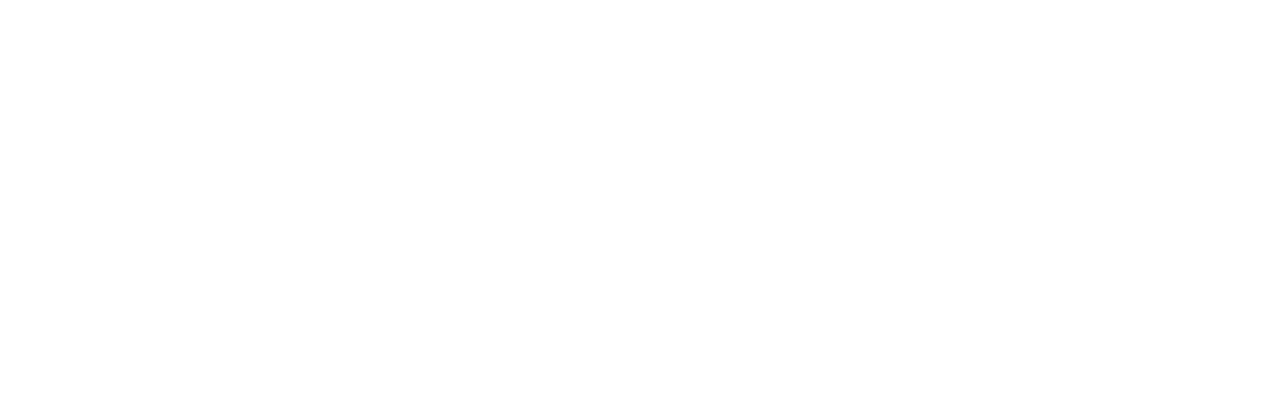
<file: news.html>
<!DOCTYPE html>
<html lang="en">

<head>
    <title>TRAVELIX</title>
    <meta charset="UTF-8">
    <meta http-equiv="X-UA-Compatible" content="IE=edge">
    <link rel="icon" href="./assets/img/logo_title.ico" type="image/x-icon"> 
    <meta name="viewport" content="width=device-width, initial-scale=1.0">
    <link rel="stylesheet" href="./assets/css/main.css">
    <link rel="stylesheet" href="./assets/css/responsive.css">
    <link rel="stylesheet" href="./assets/font/themify-icons/themify-icons.css">
    <link rel="stylesheet" href="./assets/font/beyond_the_mountains/beyond_the_mountains.ttf">
    <link rel="stylesheet" href="./assets/font/fontawesome-free-6.1.2-web/fontawesome-free-6.1.2-web/css/all.min.css">
</head>

<body>

    <header class="header">

        <div class="header__navbar">
            <div class="package">
                <div class=" header__topbar row">
                    <div class="header__topbar-contacts">
                        <p>
                            <i class="fa-solid fa-phone"></i>
                            <a href="tel:+84 945 000 917">+84 945 000 917</a>
                        </p>
                        <a href=""><i class="fab fa-pinterest"></i></a>
                        <a href=""><i class="fab fa-facebook-f"></i></a>
                        <a href=""><i class="fab fa-twitter"></i></a>
                        <a href=""><i class="fab fa-dribbble"></i></a>
                        <a href=""><i class="fab fa-behance"></i></a>
                        <a href=""><i class="fab fa-linkedin-in"></i></a>
                    </div>
                    <div class="header__topbar-connection">
                        <ul>
                            <li class="header__topbar-connection--separate" ><a href="">LOGIN</a> </li>
                            <li ><a href="">REGISTER</a></li>
                        </ul>
                    </div>
                </div>
            </div>
        </div>

        <div class="header__subnav">
            <div class="package">
                <div class="header__container row">
                    <div class="header__container-logo">
                        <a href="">
                            <img src="./assets/img/logo.webp" alt="">
                            TRAVELIX
                        </a>
                    </div>

                    <div class="header__container--PC">
                        <ul class="header__container-list">    
                            <li><a href="index.html" >Home</a></li>
                            <li><a href="about.html">About</a></li>
                            <li><a href="offers.html">Offers</a></li>
                            <li><a href="news.html" class=" acti">News</a></li>
                            <li><a href="contact.html">Contact</a></li>
                        </ul>
                    </div>

                    <div class="header__container-search">
                        <div class>
                            <i class="header__icon-search icon-search-js ti-search"></i>
                        </div>
                        <div class="header__btn">
                            <i class="ti-menu"></i>
                        </div>
                    </div>

                    <input type="text" placeholder="Search..." class="search-input" disabled>
                </div>
                    
            </div>
        </div>
        <div>
            <div class="header__overlay"></div>
                    
            <div class="header__container--menu">
                <ul class="header__container--menu-list">    
                    <li><a href="index.html">Home</a></li>
                    <li><a href="about.html">About</a></li>
                    <li><a href="offers.html">Offers</a></li>
                    <li><a href="news.html" class=" acti">News</a></li>
                    <li><a href="contact.html">Contact</a></li>
                </ul>
                <div class="header__close">
                    <i class="header__menu-close ti-close"></i>
                </div>
            </div>

        </div>
        
    </header>

    <div class="news__tag">
        <div class="news__tag__background background__tag">
            <div class="package">
                    <div class="news__tag__container">
                            <h1>THE BLOG</h1>
                    </div>
            </div>

        </div>
    </div>

   

    <script src="./assets/js/main.js"></script>
</body>

</html>
</file>
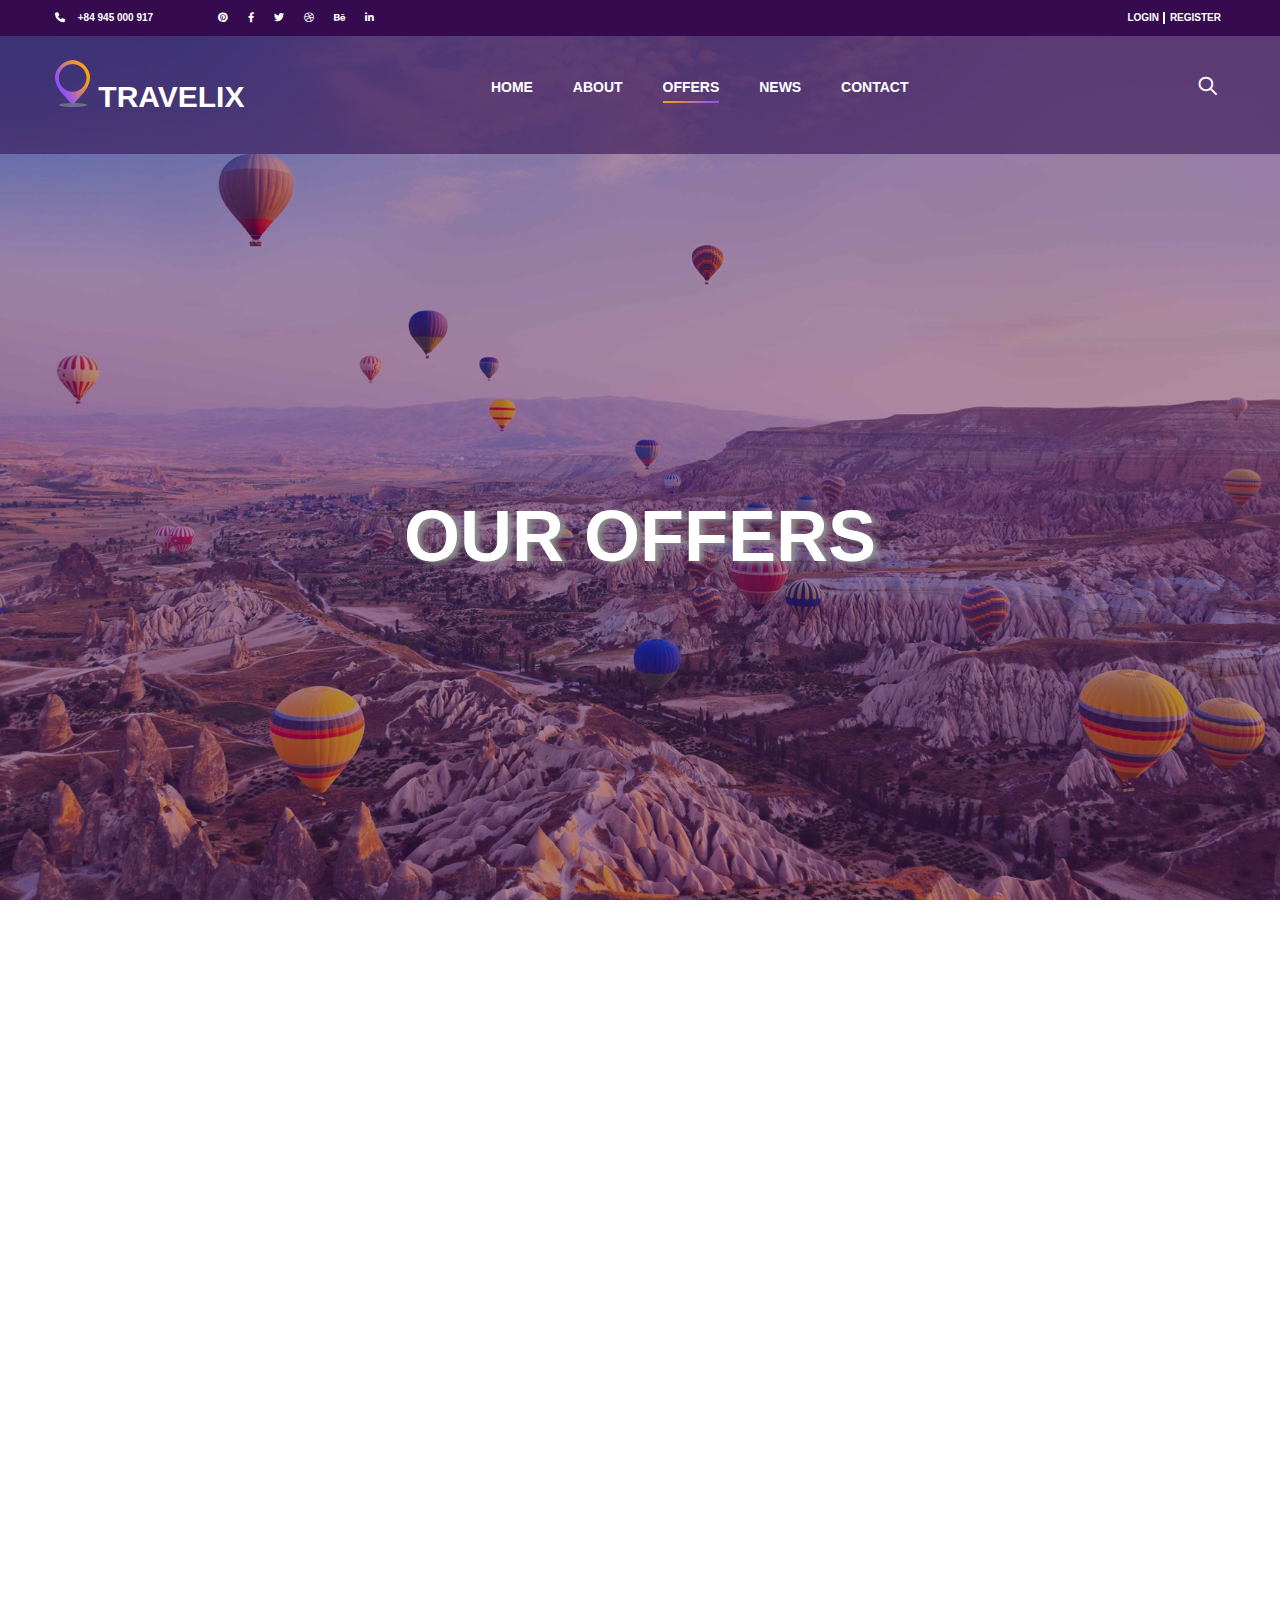
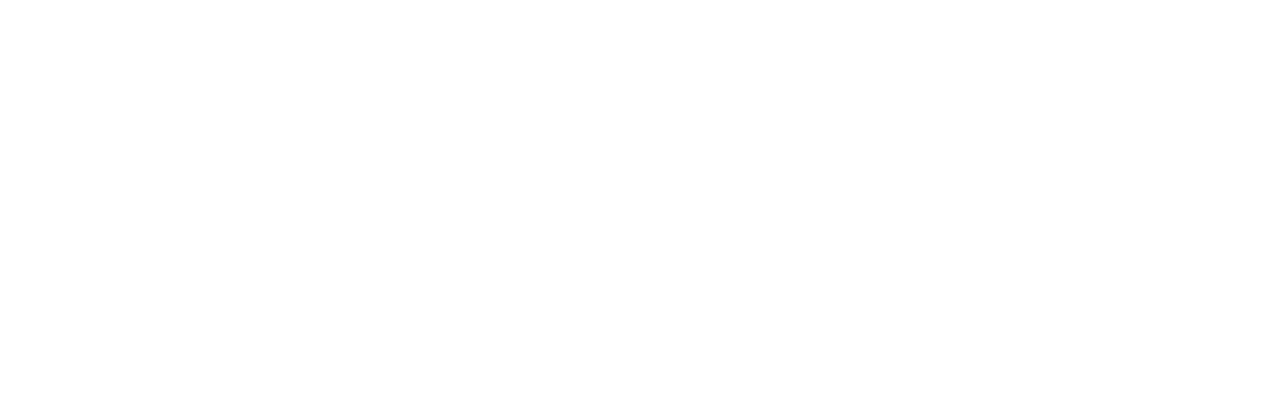
<file: offers.html>
<!DOCTYPE html>
<html lang="en">

<head>
    <title>TRAVELIX</title>
    <meta charset="UTF-8">
    <meta http-equiv="X-UA-Compatible" content="IE=edge">
    <link rel="icon" href="./assets/img/logo_title.ico" type="image/x-icon"> 
    <meta name="viewport" content="width=device-width, initial-scale=1.0">
    <link rel="stylesheet" href="./assets/css/main.css">
    <link rel="stylesheet" href="./assets/css/responsive.css">
    <link rel="stylesheet" href="./assets/font/themify-icons/themify-icons.css">
    <link rel="stylesheet" href="./assets/font/beyond_the_mountains/beyond_the_mountains.ttf">
    <link rel="stylesheet" href="./assets/font/fontawesome-free-6.1.2-web/fontawesome-free-6.1.2-web/css/all.min.css">
</head>

<body>

    <header class="header">

        <div class="header__navbar">
            <div class="package">
                <div class=" header__topbar row">
                    <div class="header__topbar-contacts">
                        <p>
                            <i class="fa-solid fa-phone"></i>
                            <a href="tel:+84 945 000 917">+84 945 000 917</a>
                        </p>
                        <a href=""><i class="fab fa-pinterest"></i></a>
                        <a href=""><i class="fab fa-facebook-f"></i></a>
                        <a href=""><i class="fab fa-twitter"></i></a>
                        <a href=""><i class="fab fa-dribbble"></i></a>
                        <a href=""><i class="fab fa-behance"></i></a>
                        <a href=""><i class="fab fa-linkedin-in"></i></a>
                    </div>
                    <div class="header__topbar-connection">
                        <ul>
                            <li class="header__topbar-connection--separate" ><a href="">LOGIN</a> </li>
                            <li ><a href="">REGISTER</a></li>
                        </ul>
                    </div>
                </div>
            </div>
        </div>

        <div class="header__subnav">
            <div class="package">
                <div class="header__container row">
                    <div class="header__container-logo">
                        <a href="">
                            <img src="./assets/img/logo.webp" alt="">
                            TRAVELIX
                        </a>
                    </div>

                    <div class="header__container--PC">
                        <ul class="header__container-list">    
                            <li><a href="index.html" >Home</a></li>
                            <li><a href="about.html">About</a></li>
                            <li><a href="offers.html" class=" acti">Offers</a></li>
                            <li><a href="news.html">News</a></li>
                            <li><a href="contact.html">Contact</a></li>
                        </ul>
                    </div>

                    <div class="header__container-search">
                        <div class>
                            <i class="header__icon-search icon-search-js ti-search"></i>
                        </div>
                        <div class="header__btn">
                            <i class="ti-menu"></i>
                        </div>
                    </div>

                    <input type="text" placeholder="Search..." class="search-input" disabled>
                </div>
                    
            </div>
        </div>
        <div>
            <div class="header__overlay"></div>
                    
            <div class="header__container--menu">
                <ul class="header__container--menu-list">    
                    <li><a href="index.html">Home</a></li>
                    <li><a href="about.html">About</a></li>
                    <li><a href="offers.html" class=" acti">Offers</a></li>
                    <li><a href="news.html">News</a></li>
                    <li><a href="contact.html">Contact</a></li>
                </ul>
                <div class="header__close">
                    <i class="header__menu-close ti-close"></i>
                </div>
            </div>

        </div>
        
    </header>

    <div class="offers__tag">
        <div class="offers__tag__background background__tag">

            <div class="package">

                    <div class="offers__tag__container">
                            <h1>OUR OFFERS</h1>
                    </div>
            </div>

        </div>
    </div>


    <script src="./assets/js/main.js"></script>
</body>

</html>
</file>
<file: assets/css/responsive.css>
/* PC */

@media (min-width: 1024px) and (max-width: 1239px){
    .package {
        width: 984px;
    }
}

@media (min-width: 1024px){
    
}

@media (max-width: 1200px) {
    .home__container-text h1:first-child {
        font-size: 92px;
    }
    .home__container-text h1:last-child {
        font-size: 80px;
    }
    .home__container-btn{
        width: 41%;
        margin-top: 16px;
    }

}


/* MB & TB */
@media (max-width: 1023px) {
    .header__btn {
        display: block;
    }
    .header__container--PC{
        display: none;
    }


    .home__container-text h1:first-child {
        font-size: 72px;
    }
    .home__container-text h1:last-child {
        font-size: 60px;
    }
    .home__container-btn{
        width: 54%;
        margin-top: 36px;
    }
    

    .search {
        padding: 60px 0;
    }
    .search__travel {
        flex-wrap: wrap;
        position:relative;
    }
    .search__travel-item{
        flex-basis: 48%;
        padding: 15px;
        margin: 5px;
        border: 1px solid #e0e0e0;
        box-shadow: 0 2px 5px rgb(0, 0, 0, 0.3);
    }
    .search__travel div:first-child{
        border-top-left-radius: 0;
    }
    .search__travel div:last-child{
        border-top-right-radius: 0;
    }
    .search__register{
        margin-top: 200px;
        flex-wrap: wrap;
    }
    .search__register-btn {
        width: calc(100%/3);
        margin-left: auto;
    }
    .search__register-item{
        margin-bottom: 16px;
    }

    .mt-0 {
        display: none;
    }
    .mt-col {
        width: 100%;
    }
    .mt-col-2 {
        width: 50%;
    }
    .mt-col-3 {
        width: calc(100%/3);
    }
    .mt-col-4 {
        width: 25%;
    }

    .tour__container-place {
        flex-wrap: wrap;
    }

    .place__list {
        margin-bottom: 50px;
    }
    
    .offers__container-item {
        flex-basis: 100%;
        max-width: 100%;
    }
   

    .comment__container {
        flex-wrap: wrap;
        justify-content: center;
    }
    .comment__item {
        flex-basis: 70%;
        max-width: 70%;
        margin-bottom: 40px;
    }
    .comment__body {
        height: 25%;
    }
}




/* Tablet */
@media (min-width: 740px) and (max-width: 1023px){
    .package {
        width: 644px;
    }

    .search-input {
        width: 50%;
    }

    .pdr-8 {
        padding:0 8px 0 0;
    }

    .pdl-8 {
        padding:0 0 0 8px;
    }
}



/* Moblie */
@media (max-width: 739px) {
    .package {
        width: 98%;
    }


    .header__btn {
        right: 0;
        top: -3px;
    }
    .header .header__icon-search{
        margin-right: 60px;
    }
    
    .search {
        padding: 60px 0 312px;
        }
    .search-input {
        right: 0;
        width: 100%;
    }

    .m-col {
        width: 100%;
    }
    .m-col-2 {
        width: 50%;
    }

    .search__register-item {
        padding: 0 5px;
    }
    .search__register-item h3{
        margin: 16px 0 12px;
    }

    .pages {
        padding-left: 15px;
        padding-right: 15px;
    }

    .trending__item {
        justify-content: center;
    }

    .pages__container p{
        font-size: 16px;
        line-height: 2;
    }
}





/* */
@media (max-width: 495px){
    .header .header__subnav {
        position: fixed;
        z-index: 2;
        width: 100%;
    }
    .header .header__navbar {
        display: none;
    }
    .header .header__container {
        padding: 5px 0;
    }
    .search-input {
        bottom: -30px;
    }


    .home__container-text h1:first-child {
        font-size: 48px;
    }
    .home__container-text h1:last-child {
        font-size: 42px;
        margin-top: 0;
    }
    .home__container-btn {
        width: 80%;
        margin-top: 30px;
    }
    

    .search__travel-item {
        height: 64px;
    }
    .search__register {
        margin-top: 364px;
    }
    .search__register-item {
        width: 100%;
    }
    .search__register div:nth-child(4) {
        width: 50%;
    }
    .search__register div:nth-child(5) {
        width: 50%;
    }


    .offers__body {
        flex-wrap: wrap;
        margin: 0 15px;
    }
    .offers__body-place,
    .offers__body-content {
        flex: 100%;
        max-width: 100%;
    }

    .offers__link {
        margin-top: 24px;
    }

    .trending__item{
        flex-direction: column;
        align-items: center;
    }
    .trending__item-place {
        margin: 6px 0 0 12px;
    }

    .footer__container-item {
        width: 100%;
        margin-bottom: 32px;
    }
}
</file>
<file: assets/font/themify-icons/themify-icons.css>
@font-face {
	font-family: 'themify';
	src:url('fonts/themify.eot?-fvbane');
	src:url('fonts/themify.eot?#iefix-fvbane') format('embedded-opentype'),
		url('fonts/themify.woff?-fvbane') format('woff'),
		url('fonts/themify.ttf?-fvbane') format('truetype'),
		url('fonts/themify.svg?-fvbane#themify') format('svg');
	font-weight: normal;
	font-style: normal;
}

[class^="ti-"], [class*=" ti-"] {
	font-family: 'themify';
	speak: none;
	font-style: normal;
	font-weight: normal;
	font-variant: normal;
	text-transform: none;
	line-height: 1;

	/* Better Font Rendering =========== */
	-webkit-font-smoothing: antialiased;
	-moz-osx-font-smoothing: grayscale;
}

.ti-wand:before {
	content: "\e600";
}
.ti-volume:before {
	content: "\e601";
}
.ti-user:before {
	content: "\e602";
}
.ti-unlock:before {
	content: "\e603";
}
.ti-unlink:before {
	content: "\e604";
}
.ti-trash:before {
	content: "\e605";
}
.ti-thought:before {
	content: "\e606";
}
.ti-target:before {
	content: "\e607";
}
.ti-tag:before {
	content: "\e608";
}
.ti-tablet:before {
	content: "\e609";
}
.ti-star:before {
	content: "\e60a";
}
.ti-spray:before {
	content: "\e60b";
}
.ti-signal:before {
	content: "\e60c";
}
.ti-shopping-cart:before {
	content: "\e60d";
}
.ti-shopping-cart-full:before {
	content: "\e60e";
}
.ti-settings:before {
	content: "\e60f";
}
.ti-search:before {
	content: "\e610";
}
.ti-zoom-in:before {
	content: "\e611";
}
.ti-zoom-out:before {
	content: "\e612";
}
.ti-cut:before {
	content: "\e613";
}
.ti-ruler:before {
	content: "\e614";
}
.ti-ruler-pencil:before {
	content: "\e615";
}
.ti-ruler-alt:before {
	content: "\e616";
}
.ti-bookmark:before {
	content: "\e617";
}
.ti-bookmark-alt:before {
	content: "\e618";
}
.ti-reload:before {
	content: "\e619";
}
.ti-plus:before {
	content: "\e61a";
}
.ti-pin:before {
	content: "\e61b";
}
.ti-pencil:before {
	content: "\e61c";
}
.ti-pencil-alt:before {
	content: "\e61d";
}
.ti-paint-roller:before {
	content: "\e61e";
}
.ti-paint-bucket:before {
	content: "\e61f";
}
.ti-na:before {
	content: "\e620";
}
.ti-mobile:before {
	content: "\e621";
}
.ti-minus:before {
	content: "\e622";
}
.ti-medall:before {
	content: "\e623";
}
.ti-medall-alt:before {
	content: "\e624";
}
.ti-marker:before {
	content: "\e625";
}
.ti-marker-alt:before {
	content: "\e626";
}
.ti-arrow-up:before {
	content: "\e627";
}
.ti-arrow-right:before {
	content: "\e628";
}
.ti-arrow-left:before {
	content: "\e629";
}
.ti-arrow-down:before {
	content: "\e62a";
}
.ti-lock:before {
	content: "\e62b";
}
.ti-location-arrow:before {
	content: "\e62c";
}
.ti-link:before {
	content: "\e62d";
}
.ti-layout:before {
	content: "\e62e";
}
.ti-layers:before {
	content: "\e62f";
}
.ti-layers-alt:before {
	content: "\e630";
}
.ti-key:before {
	content: "\e631";
}
.ti-import:before {
	content: "\e632";
}
.ti-image:before {
	content: "\e633";
}
.ti-heart:before {
	content: "\e634";
}
.ti-heart-broken:before {
	content: "\e635";
}
.ti-hand-stop:before {
	content: "\e636";
}
.ti-hand-open:before {
	content: "\e637";
}
.ti-hand-drag:before {
	content: "\e638";
}
.ti-folder:before {
	content: "\e639";
}
.ti-flag:before {
	content: "\e63a";
}
.ti-flag-alt:before {
	content: "\e63b";
}
.ti-flag-alt-2:before {
	content: "\e63c";
}
.ti-eye:before {
	content: "\e63d";
}
.ti-export:before {
	content: "\e63e";
}
.ti-exchange-vertical:before {
	content: "\e63f";
}
.ti-desktop:before {
	content: "\e640";
}
.ti-cup:before {
	content: "\e641";
}
.ti-crown:before {
	content: "\e642";
}
.ti-comments:before {
	content: "\e643";
}
.ti-comment:before {
	content: "\e644";
}
.ti-comment-alt:before {
	content: "\e645";
}
.ti-close:before {
	content: "\e646";
}
.ti-clip:before {
	content: "\e647";
}
.ti-angle-up:before {
	content: "\e648";
}
.ti-angle-right:before {
	content: "\e649";
}
.ti-angle-left:before {
	content: "\e64a";
}
.ti-angle-down:before {
	content: "\e64b";
}
.ti-check:before {
	content: "\e64c";
}
.ti-check-box:before {
	content: "\e64d";
}
.ti-camera:before {
	content: "\e64e";
}
.ti-announcement:before {
	content: "\e64f";
}
.ti-brush:before {
	content: "\e650";
}
.ti-briefcase:before {
	content: "\e651";
}
.ti-bolt:before {
	content: "\e652";
}
.ti-bolt-alt:before {
	content: "\e653";
}
.ti-blackboard:before {
	content: "\e654";
}
.ti-bag:before {
	content: "\e655";
}
.ti-move:before {
	content: "\e656";
}
.ti-arrows-vertical:before {
	content: "\e657";
}
.ti-arrows-horizontal:before {
	content: "\e658";
}
.ti-fullscreen:before {
	content: "\e659";
}
.ti-arrow-top-right:before {
	content: "\e65a";
}
.ti-arrow-top-left:before {
	content: "\e65b";
}
.ti-arrow-circle-up:before {
	content: "\e65c";
}
.ti-arrow-circle-right:before {
	content: "\e65d";
}
.ti-arrow-circle-left:before {
	content: "\e65e";
}
.ti-arrow-circle-down:before {
	content: "\e65f";
}
.ti-angle-double-up:before {
	content: "\e660";
}
.ti-angle-double-right:before {
	content: "\e661";
}
.ti-angle-double-left:before {
	content: "\e662";
}
.ti-angle-double-down:before {
	content: "\e663";
}
.ti-zip:before {
	content: "\e664";
}
.ti-world:before {
	content: "\e665";
}
.ti-wheelchair:before {
	content: "\e666";
}
.ti-view-list:before {
	content: "\e667";
}
.ti-view-list-alt:before {
	content: "\e668";
}
.ti-view-grid:before {
	content: "\e669";
}
.ti-uppercase:before {
	content: "\e66a";
}
.ti-upload:before {
	content: "\e66b";
}
.ti-underline:before {
	content: "\e66c";
}
.ti-truck:before {
	content: "\e66d";
}
.ti-timer:before {
	content: "\e66e";
}
.ti-ticket:before {
	content: "\e66f";
}
.ti-thumb-up:before {
	content: "\e670";
}
.ti-thumb-down:before {
	content: "\e671";
}
.ti-text:before {
	content: "\e672";
}
.ti-stats-up:before {
	content: "\e673";
}
.ti-stats-down:before {
	content: "\e674";
}
.ti-split-v:before {
	content: "\e675";
}
.ti-split-h:before {
	content: "\e676";
}
.ti-smallcap:before {
	content: "\e677";
}
.ti-shine:before {
	content: "\e678";
}
.ti-shift-right:before {
	content: "\e679";
}
.ti-shift-left:before {
	content: "\e67a";
}
.ti-shield:before {
	content: "\e67b";
}
.ti-notepad:before {
	content: "\e67c";
}
.ti-server:before {
	content: "\e67d";
}
.ti-quote-right:before {
	content: "\e67e";
}
.ti-quote-left:before {
	content: "\e67f";
}
.ti-pulse:before {
	content: "\e680";
}
.ti-printer:before {
	content: "\e681";
}
.ti-power-off:before {
	content: "\e682";
}
.ti-plug:before {
	content: "\e683";
}
.ti-pie-chart:before {
	content: "\e684";
}
.ti-paragraph:before {
	content: "\e685";
}
.ti-panel:before {
	content: "\e686";
}
.ti-package:before {
	content: "\e687";
}
.ti-music:before {
	content: "\e688";
}
.ti-music-alt:before {
	content: "\e689";
}
.ti-mouse:before {
	content: "\e68a";
}
.ti-mouse-alt:before {
	content: "\e68b";
}
.ti-money:before {
	content: "\e68c";
}
.ti-microphone:before {
	content: "\e68d";
}
.ti-menu:before {
	content: "\e68e";
}
.ti-menu-alt:before {
	content: "\e68f";
}
.ti-map:before {
	content: "\e690";
}
.ti-map-alt:before {
	content: "\e691";
}
.ti-loop:before {
	content: "\e692";
}
.ti-location-pin:before {
	content: "\e693";
}
.ti-list:before {
	content: "\e694";
}
.ti-light-bulb:before {
	content: "\e695";
}
.ti-Italic:before {
	content: "\e696";
}
.ti-info:before {
	content: "\e697";
}
.ti-infinite:before {
	content: "\e698";
}
.ti-id-badge:before {
	content: "\e699";
}
.ti-hummer:before {
	content: "\e69a";
}
.ti-home:before {
	content: "\e69b";
}
.ti-help:before {
	content: "\e69c";
}
.ti-headphone:before {
	content: "\e69d";
}
.ti-harddrives:before {
	content: "\e69e";
}
.ti-harddrive:before {
	content: "\e69f";
}
.ti-gift:before {
	content: "\e6a0";
}
.ti-game:before {
	content: "\e6a1";
}
.ti-filter:before {
	content: "\e6a2";
}
.ti-files:before {
	content: "\e6a3";
}
.ti-file:before {
	content: "\e6a4";
}
.ti-eraser:before {
	content: "\e6a5";
}
.ti-envelope:before {
	content: "\e6a6";
}
.ti-download:before {
	content: "\e6a7";
}
.ti-direction:before {
	content: "\e6a8";
}
.ti-direction-alt:before {
	content: "\e6a9";
}
.ti-dashboard:before {
	content: "\e6aa";
}
.ti-control-stop:before {
	content: "\e6ab";
}
.ti-control-shuffle:before {
	content: "\e6ac";
}
.ti-control-play:before {
	content: "\e6ad";
}
.ti-control-pause:before {
	content: "\e6ae";
}
.ti-control-forward:before {
	content: "\e6af";
}
.ti-control-backward:before {
	content: "\e6b0";
}
.ti-cloud:before {
	content: "\e6b1";
}
.ti-cloud-up:before {
	content: "\e6b2";
}
.ti-cloud-down:before {
	content: "\e6b3";
}
.ti-clipboard:before {
	content: "\e6b4";
}
.ti-car:before {
	content: "\e6b5";
}
.ti-calendar:before {
	content: "\e6b6";
}
.ti-book:before {
	content: "\e6b7";
}
.ti-bell:before {
	content: "\e6b8";
}
.ti-basketball:before {
	content: "\e6b9";
}
.ti-bar-chart:before {
	content: "\e6ba";
}
.ti-bar-chart-alt:before {
	content: "\e6bb";
}
.ti-back-right:before {
	content: "\e6bc";
}
.ti-back-left:before {
	content: "\e6bd";
}
.ti-arrows-corner:before {
	content: "\e6be";
}
.ti-archive:before {
	content: "\e6bf";
}
.ti-anchor:before {
	content: "\e6c0";
}
.ti-align-right:before {
	content: "\e6c1";
}
.ti-align-left:before {
	content: "\e6c2";
}
.ti-align-justify:before {
	content: "\e6c3";
}
.ti-align-center:before {
	content: "\e6c4";
}
.ti-alert:before {
	content: "\e6c5";
}
.ti-alarm-clock:before {
	content: "\e6c6";
}
.ti-agenda:before {
	content: "\e6c7";
}
.ti-write:before {
	content: "\e6c8";
}
.ti-window:before {
	content: "\e6c9";
}
.ti-widgetized:before {
	content: "\e6ca";
}
.ti-widget:before {
	content: "\e6cb";
}
.ti-widget-alt:before {
	content: "\e6cc";
}
.ti-wallet:before {
	content: "\e6cd";
}
.ti-video-clapper:before {
	content: "\e6ce";
}
.ti-video-camera:before {
	content: "\e6cf";
}
.ti-vector:before {
	content: "\e6d0";
}
.ti-themify-logo:before {
	content: "\e6d1";
}
.ti-themify-favicon:before {
	content: "\e6d2";
}
.ti-themify-favicon-alt:before {
	content: "\e6d3";
}
.ti-support:before {
	content: "\e6d4";
}
.ti-stamp:before {
	content: "\e6d5";
}
.ti-split-v-alt:before {
	content: "\e6d6";
}
.ti-slice:before {
	content: "\e6d7";
}
.ti-shortcode:before {
	content: "\e6d8";
}
.ti-shift-right-alt:before {
	content: "\e6d9";
}
.ti-shift-left-alt:before {
	content: "\e6da";
}
.ti-ruler-alt-2:before {
	content: "\e6db";
}
.ti-receipt:before {
	content: "\e6dc";
}
.ti-pin2:before {
	content: "\e6dd";
}
.ti-pin-alt:before {
	content: "\e6de";
}
.ti-pencil-alt2:before {
	content: "\e6df";
}
.ti-palette:before {
	content: "\e6e0";
}
.ti-more:before {
	content: "\e6e1";
}
.ti-more-alt:before {
	content: "\e6e2";
}
.ti-microphone-alt:before {
	content: "\e6e3";
}
.ti-magnet:before {
	content: "\e6e4";
}
.ti-line-double:before {
	content: "\e6e5";
}
.ti-line-dotted:before {
	content: "\e6e6";
}
.ti-line-dashed:before {
	content: "\e6e7";
}
.ti-layout-width-full:before {
	content: "\e6e8";
}
.ti-layout-width-default:before {
	content: "\e6e9";
}
.ti-layout-width-default-alt:before {
	content: "\e6ea";
}
.ti-layout-tab:before {
	content: "\e6eb";
}
.ti-layout-tab-window:before {
	content: "\e6ec";
}
.ti-layout-tab-v:before {
	content: "\e6ed";
}
.ti-layout-tab-min:before {
	content: "\e6ee";
}
.ti-layout-slider:before {
	content: "\e6ef";
}
.ti-layout-slider-alt:before {
	content: "\e6f0";
}
.ti-layout-sidebar-right:before {
	content: "\e6f1";
}
.ti-layout-sidebar-none:before {
	content: "\e6f2";
}
.ti-layout-sidebar-left:before {
	content: "\e6f3";
}
.ti-layout-placeholder:before {
	content: "\e6f4";
}
.ti-layout-menu:before {
	content: "\e6f5";
}
.ti-layout-menu-v:before {
	content: "\e6f6";
}
.ti-layout-menu-separated:before {
	content: "\e6f7";
}
.ti-layout-menu-full:before {
	content: "\e6f8";
}
.ti-layout-media-right-alt:before {
	content: "\e6f9";
}
.ti-layout-media-right:before {
	content: "\e6fa";
}
.ti-layout-media-overlay:before {
	content: "\e6fb";
}
.ti-layout-media-overlay-alt:before {
	content: "\e6fc";
}
.ti-layout-media-overlay-alt-2:before {
	content: "\e6fd";
}
.ti-layout-media-left-alt:before {
	content: "\e6fe";
}
.ti-layout-media-left:before {
	content: "\e6ff";
}
.ti-layout-media-center-alt:before {
	content: "\e700";
}
.ti-layout-media-center:before {
	content: "\e701";
}
.ti-layout-list-thumb:before {
	content: "\e702";
}
.ti-layout-list-thumb-alt:before {
	content: "\e703";
}
.ti-layout-list-post:before {
	content: "\e704";
}
.ti-layout-list-large-image:before {
	content: "\e705";
}
.ti-layout-line-solid:before {
	content: "\e706";
}
.ti-layout-grid4:before {
	content: "\e707";
}
.ti-layout-grid3:before {
	content: "\e708";
}
.ti-layout-grid2:before {
	content: "\e709";
}
.ti-layout-grid2-thumb:before {
	content: "\e70a";
}
.ti-layout-cta-right:before {
	content: "\e70b";
}
.ti-layout-cta-left:before {
	content: "\e70c";
}
.ti-layout-cta-center:before {
	content: "\e70d";
}
.ti-layout-cta-btn-right:before {
	content: "\e70e";
}
.ti-layout-cta-btn-left:before {
	content: "\e70f";
}
.ti-layout-column4:before {
	content: "\e710";
}
.ti-layout-column3:before {
	content: "\e711";
}
.ti-layout-column2:before {
	content: "\e712";
}
.ti-layout-accordion-separated:before {
	content: "\e713";
}
.ti-layout-accordion-merged:before {
	content: "\e714";
}
.ti-layout-accordion-list:before {
	content: "\e715";
}
.ti-ink-pen:before {
	content: "\e716";
}
.ti-info-alt:before {
	content: "\e717";
}
.ti-help-alt:before {
	content: "\e718";
}
.ti-headphone-alt:before {
	content: "\e719";
}
.ti-hand-point-up:before {
	content: "\e71a";
}
.ti-hand-point-right:before {
	content: "\e71b";
}
.ti-hand-point-left:before {
	content: "\e71c";
}
.ti-hand-point-down:before {
	content: "\e71d";
}
.ti-gallery:before {
	content: "\e71e";
}
.ti-face-smile:before {
	content: "\e71f";
}
.ti-face-sad:before {
	content: "\e720";
}
.ti-credit-card:before {
	content: "\e721";
}
.ti-control-skip-forward:before {
	content: "\e722";
}
.ti-control-skip-backward:before {
	content: "\e723";
}
.ti-control-record:before {
	content: "\e724";
}
.ti-control-eject:before {
	content: "\e725";
}
.ti-comments-smiley:before {
	content: "\e726";
}
.ti-brush-alt:before {
	content: "\e727";
}
.ti-youtube:before {
	content: "\e728";
}
.ti-vimeo:before {
	content: "\e729";
}
.ti-twitter:before {
	content: "\e72a";
}
.ti-time:before {
	content: "\e72b";
}
.ti-tumblr:before {
	content: "\e72c";
}
.ti-skype:before {
	content: "\e72d";
}
.ti-share:before {
	content: "\e72e";
}
.ti-share-alt:before {
	content: "\e72f";
}
.ti-rocket:before {
	content: "\e730";
}
.ti-pinterest:before {
	content: "\e731";
}
.ti-new-window:before {
	content: "\e732";
}
.ti-microsoft:before {
	content: "\e733";
}
.ti-list-ol:before {
	content: "\e734";
}
.ti-linkedin:before {
	content: "\e735";
}
.ti-layout-sidebar-2:before {
	content: "\e736";
}
.ti-layout-grid4-alt:before {
	content: "\e737";
}
.ti-layout-grid3-alt:before {
	content: "\e738";
}
.ti-layout-grid2-alt:before {
	content: "\e739";
}
.ti-layout-column4-alt:before {
	content: "\e73a";
}
.ti-layout-column3-alt:before {
	content: "\e73b";
}
.ti-layout-column2-alt:before {
	content: "\e73c";
}
.ti-instagram:before {
	content: "\e73d";
}
.ti-google:before {
	content: "\e73e";
}
.ti-github:before {
	content: "\e73f";
}
.ti-flickr:before {
	content: "\e740";
}
.ti-facebook:before {
	content: "\e741";
}
.ti-dropbox:before {
	content: "\e742";
}
.ti-dribbble:before {
	content: "\e743";
}
.ti-apple:before {
	content: "\e744";
}
.ti-android:before {
	content: "\e745";
}
.ti-save:before {
	content: "\e746";
}
.ti-save-alt:before {
	content: "\e747";
}
.ti-yahoo:before {
	content: "\e748";
}
.ti-wordpress:before {
	content: "\e749";
}
.ti-vimeo-alt:before {
	content: "\e74a";
}
.ti-twitter-alt:before {
	content: "\e74b";
}
.ti-tumblr-alt:before {
	content: "\e74c";
}
.ti-trello:before {
	content: "\e74d";
}
.ti-stack-overflow:before {
	content: "\e74e";
}
.ti-soundcloud:before {
	content: "\e74f";
}
.ti-sharethis:before {
	content: "\e750";
}
.ti-sharethis-alt:before {
	content: "\e751";
}
.ti-reddit:before {
	content: "\e752";
}
.ti-pinterest-alt:before {
	content: "\e753";
}
.ti-microsoft-alt:before {
	content: "\e754";
}
.ti-linux:before {
	content: "\e755";
}
.ti-jsfiddle:before {
	content: "\e756";
}
.ti-joomla:before {
	content: "\e757";
}
.ti-html5:before {
	content: "\e758";
}
.ti-flickr-alt:before {
	content: "\e759";
}
.ti-email:before {
	content: "\e75a";
}
.ti-drupal:before {
	content: "\e75b";
}
.ti-dropbox-alt:before {
	content: "\e75c";
}
.ti-css3:before {
	content: "\e75d";
}
.ti-rss:before {
	content: "\e75e";
}
.ti-rss-alt:before {
	content: "\e75f";
}
</file>
<file: assets/font/themify-icons/demo-files/demo.css>
body {
	font: normal 1em/1.5em Arial, Helvetica, sans-serif;
	max-width: 90%;
	margin: 30px auto 0;
}
h1, h3 {
	font-weight: normal;
}
h3 {
	font-size: 1.4;
	text-transform: uppercase;
	letter-spacing: 1px;
}

.icon-section {
	margin: 0 0 3em;
	clear: both;
	overflow: hidden;
}
.icon-container {
	width: 240px; 
	padding: .7em 0;
	float: left; 
	position: relative;
	text-align: left;
}
.icon-container [class^="ti-"], 
.icon-container [class*=" ti-"] {
	color: #000;
	position: absolute;
	margin-top: 3px;
	transition: .3s;
}
.icon-container:hover [class^="ti-"],
.icon-container:hover [class*=" ti-"] {
	font-size: 2.2em;
	margin-top: -5px;
}
.icon-container:hover .icon-name {
	color: #000;
}
.icon-name {
	color: #aaa;
	margin-left: 35px;
	font-size: .8em;
	transition: .3s;
}
.icon-container:hover .icon-name {
	margin-left: 45px;
}
</file>
<file: assets/font/themify-icons/ie7/ie7.css>
.ti-wand {
	*zoom: expression(this.runtimeStyle['zoom'] = '1', this.innerHTML = '&#xe600;');
}
.ti-volume {
	*zoom: expression(this.runtimeStyle['zoom'] = '1', this.innerHTML = '&#xe601;');
}
.ti-user {
	*zoom: expression(this.runtimeStyle['zoom'] = '1', this.innerHTML = '&#xe602;');
}
.ti-unlock {
	*zoom: expression(this.runtimeStyle['zoom'] = '1', this.innerHTML = '&#xe603;');
}
.ti-unlink {
	*zoom: expression(this.runtimeStyle['zoom'] = '1', this.innerHTML = '&#xe604;');
}
.ti-trash {
	*zoom: expression(this.runtimeStyle['zoom'] = '1', this.innerHTML = '&#xe605;');
}
.ti-thought {
	*zoom: expression(this.runtimeStyle['zoom'] = '1', this.innerHTML = '&#xe606;');
}
.ti-target {
	*zoom: expression(this.runtimeStyle['zoom'] = '1', this.innerHTML = '&#xe607;');
}
.ti-tag {
	*zoom: expression(this.runtimeStyle['zoom'] = '1', this.innerHTML = '&#xe608;');
}
.ti-tablet {
	*zoom: expression(this.runtimeStyle['zoom'] = '1', this.innerHTML = '&#xe609;');
}
.ti-star {
	*zoom: expression(this.runtimeStyle['zoom'] = '1', this.innerHTML = '&#xe60a;');
}
.ti-spray {
	*zoom: expression(this.runtimeStyle['zoom'] = '1', this.innerHTML = '&#xe60b;');
}
.ti-signal {
	*zoom: expression(this.runtimeStyle['zoom'] = '1', this.innerHTML = '&#xe60c;');
}
.ti-shopping-cart {
	*zoom: expression(this.runtimeStyle['zoom'] = '1', this.innerHTML = '&#xe60d;');
}
.ti-shopping-cart-full {
	*zoom: expression(this.runtimeStyle['zoom'] = '1', this.innerHTML = '&#xe60e;');
}
.ti-settings {
	*zoom: expression(this.runtimeStyle['zoom'] = '1', this.innerHTML = '&#xe60f;');
}
.ti-search {
	*zoom: expression(this.runtimeStyle['zoom'] = '1', this.innerHTML = '&#xe610;');
}
.ti-zoom-in {
	*zoom: expression(this.runtimeStyle['zoom'] = '1', this.innerHTML = '&#xe611;');
}
.ti-zoom-out {
	*zoom: expression(this.runtimeStyle['zoom'] = '1', this.innerHTML = '&#xe612;');
}
.ti-cut {
	*zoom: expression(this.runtimeStyle['zoom'] = '1', this.innerHTML = '&#xe613;');
}
.ti-ruler {
	*zoom: expression(this.runtimeStyle['zoom'] = '1', this.innerHTML = '&#xe614;');
}
.ti-ruler-pencil {
	*zoom: expression(this.runtimeStyle['zoom'] = '1', this.innerHTML = '&#xe615;');
}
.ti-ruler-alt {
	*zoom: expression(this.runtimeStyle['zoom'] = '1', this.innerHTML = '&#xe616;');
}
.ti-bookmark {
	*zoom: expression(this.runtimeStyle['zoom'] = '1', this.innerHTML = '&#xe617;');
}
.ti-bookmark-alt {
	*zoom: expression(this.runtimeStyle['zoom'] = '1', this.innerHTML = '&#xe618;');
}
.ti-reload {
	*zoom: expression(this.runtimeStyle['zoom'] = '1', this.innerHTML = '&#xe619;');
}
.ti-plus {
	*zoom: expression(this.runtimeStyle['zoom'] = '1', this.innerHTML = '&#xe61a;');
}
.ti-pin {
	*zoom: expression(this.runtimeStyle['zoom'] = '1', this.innerHTML = '&#xe61b;');
}
.ti-pencil {
	*zoom: expression(this.runtimeStyle['zoom'] = '1', this.innerHTML = '&#xe61c;');
}
.ti-pencil-alt {
	*zoom: expression(this.runtimeStyle['zoom'] = '1', this.innerHTML = '&#xe61d;');
}
.ti-paint-roller {
	*zoom: expression(this.runtimeStyle['zoom'] = '1', this.innerHTML = '&#xe61e;');
}
.ti-paint-bucket {
	*zoom: expression(this.runtimeStyle['zoom'] = '1', this.innerHTML = '&#xe61f;');
}
.ti-na {
	*zoom: expression(this.runtimeStyle['zoom'] = '1', this.innerHTML = '&#xe620;');
}
.ti-mobile {
	*zoom: expression(this.runtimeStyle['zoom'] = '1', this.innerHTML = '&#xe621;');
}
.ti-minus {
	*zoom: expression(this.runtimeStyle['zoom'] = '1', this.innerHTML = '&#xe622;');
}
.ti-medall {
	*zoom: expression(this.runtimeStyle['zoom'] = '1', this.innerHTML = '&#xe623;');
}
.ti-medall-alt {
	*zoom: expression(this.runtimeStyle['zoom'] = '1', this.innerHTML = '&#xe624;');
}
.ti-marker {
	*zoom: expression(this.runtimeStyle['zoom'] = '1', this.innerHTML = '&#xe625;');
}
.ti-marker-alt {
	*zoom: expression(this.runtimeStyle['zoom'] = '1', this.innerHTML = '&#xe626;');
}
.ti-arrow-up {
	*zoom: expression(this.runtimeStyle['zoom'] = '1', this.innerHTML = '&#xe627;');
}
.ti-arrow-right {
	*zoom: expression(this.runtimeStyle['zoom'] = '1', this.innerHTML = '&#xe628;');
}
.ti-arrow-left {
	*zoom: expression(this.runtimeStyle['zoom'] = '1', this.innerHTML = '&#xe629;');
}
.ti-arrow-down {
	*zoom: expression(this.runtimeStyle['zoom'] = '1', this.innerHTML = '&#xe62a;');
}
.ti-lock {
	*zoom: expression(this.runtimeStyle['zoom'] = '1', this.innerHTML = '&#xe62b;');
}
.ti-location-arrow {
	*zoom: expression(this.runtimeStyle['zoom'] = '1', this.innerHTML = '&#xe62c;');
}
.ti-link {
	*zoom: expression(this.runtimeStyle['zoom'] = '1', this.innerHTML = '&#xe62d;');
}
.ti-layout {
	*zoom: expression(this.runtimeStyle['zoom'] = '1', this.innerHTML = '&#xe62e;');
}
.ti-layers {
	*zoom: expression(this.runtimeStyle['zoom'] = '1', this.innerHTML = '&#xe62f;');
}
.ti-layers-alt {
	*zoom: expression(this.runtimeStyle['zoom'] = '1', this.innerHTML = '&#xe630;');
}
.ti-key {
	*zoom: expression(this.runtimeStyle['zoom'] = '1', this.innerHTML = '&#xe631;');
}
.ti-import {
	*zoom: expression(this.runtimeStyle['zoom'] = '1', this.innerHTML = '&#xe632;');
}
.ti-image {
	*zoom: expression(this.runtimeStyle['zoom'] = '1', this.innerHTML = '&#xe633;');
}
.ti-heart {
	*zoom: expression(this.runtimeStyle['zoom'] = '1', this.innerHTML = '&#xe634;');
}
.ti-heart-broken {
	*zoom: expression(this.runtimeStyle['zoom'] = '1', this.innerHTML = '&#xe635;');
}
.ti-hand-stop {
	*zoom: expression(this.runtimeStyle['zoom'] = '1', this.innerHTML = '&#xe636;');
}
.ti-hand-open {
	*zoom: expression(this.runtimeStyle['zoom'] = '1', this.innerHTML = '&#xe637;');
}
.ti-hand-drag {
	*zoom: expression(this.runtimeStyle['zoom'] = '1', this.innerHTML = '&#xe638;');
}
.ti-folder {
	*zoom: expression(this.runtimeStyle['zoom'] = '1', this.innerHTML = '&#xe639;');
}
.ti-flag {
	*zoom: expression(this.runtimeStyle['zoom'] = '1', this.innerHTML = '&#xe63a;');
}
.ti-flag-alt {
	*zoom: expression(this.runtimeStyle['zoom'] = '1', this.innerHTML = '&#xe63b;');
}
.ti-flag-alt-2 {
	*zoom: expression(this.runtimeStyle['zoom'] = '1', this.innerHTML = '&#xe63c;');
}
.ti-eye {
	*zoom: expression(this.runtimeStyle['zoom'] = '1', this.innerHTML = '&#xe63d;');
}
.ti-export {
	*zoom: expression(this.runtimeStyle['zoom'] = '1', this.innerHTML = '&#xe63e;');
}
.ti-exchange-vertical {
	*zoom: expression(this.runtimeStyle['zoom'] = '1', this.innerHTML = '&#xe63f;');
}
.ti-desktop {
	*zoom: expression(this.runtimeStyle['zoom'] = '1', this.innerHTML = '&#xe640;');
}
.ti-cup {
	*zoom: expression(this.runtimeStyle['zoom'] = '1', this.innerHTML = '&#xe641;');
}
.ti-crown {
	*zoom: expression(this.runtimeStyle['zoom'] = '1', this.innerHTML = '&#xe642;');
}
.ti-comments {
	*zoom: expression(this.runtimeStyle['zoom'] = '1', this.innerHTML = '&#xe643;');
}
.ti-comment {
	*zoom: expression(this.runtimeStyle['zoom'] = '1', this.innerHTML = '&#xe644;');
}
.ti-comment-alt {
	*zoom: expression(this.runtimeStyle['zoom'] = '1', this.innerHTML = '&#xe645;');
}
.ti-close {
	*zoom: expression(this.runtimeStyle['zoom'] = '1', this.innerHTML = '&#xe646;');
}
.ti-clip {
	*zoom: expression(this.runtimeStyle['zoom'] = '1', this.innerHTML = '&#xe647;');
}
.ti-angle-up {
	*zoom: expression(this.runtimeStyle['zoom'] = '1', this.innerHTML = '&#xe648;');
}
.ti-angle-right {
	*zoom: expression(this.runtimeStyle['zoom'] = '1', this.innerHTML = '&#xe649;');
}
.ti-angle-left {
	*zoom: expression(this.runtimeStyle['zoom'] = '1', this.innerHTML = '&#xe64a;');
}
.ti-angle-down {
	*zoom: expression(this.runtimeStyle['zoom'] = '1', this.innerHTML = '&#xe64b;');
}
.ti-check {
	*zoom: expression(this.runtimeStyle['zoom'] = '1', this.innerHTML = '&#xe64c;');
}
.ti-check-box {
	*zoom: expression(this.runtimeStyle['zoom'] = '1', this.innerHTML = '&#xe64d;');
}
.ti-camera {
	*zoom: expression(this.runtimeStyle['zoom'] = '1', this.innerHTML = '&#xe64e;');
}
.ti-announcement {
	*zoom: expression(this.runtimeStyle['zoom'] = '1', this.innerHTML = '&#xe64f;');
}
.ti-brush {
	*zoom: expression(this.runtimeStyle['zoom'] = '1', this.innerHTML = '&#xe650;');
}
.ti-briefcase {
	*zoom: expression(this.runtimeStyle['zoom'] = '1', this.innerHTML = '&#xe651;');
}
.ti-bolt {
	*zoom: expression(this.runtimeStyle['zoom'] = '1', this.innerHTML = '&#xe652;');
}
.ti-bolt-alt {
	*zoom: expression(this.runtimeStyle['zoom'] = '1', this.innerHTML = '&#xe653;');
}
.ti-blackboard {
	*zoom: expression(this.runtimeStyle['zoom'] = '1', this.innerHTML = '&#xe654;');
}
.ti-bag {
	*zoom: expression(this.runtimeStyle['zoom'] = '1', this.innerHTML = '&#xe655;');
}
.ti-move {
	*zoom: expression(this.runtimeStyle['zoom'] = '1', this.innerHTML = '&#xe656;');
}
.ti-arrows-vertical {
	*zoom: expression(this.runtimeStyle['zoom'] = '1', this.innerHTML = '&#xe657;');
}
.ti-arrows-horizontal {
	*zoom: expression(this.runtimeStyle['zoom'] = '1', this.innerHTML = '&#xe658;');
}
.ti-fullscreen {
	*zoom: expression(this.runtimeStyle['zoom'] = '1', this.innerHTML = '&#xe659;');
}
.ti-arrow-top-right {
	*zoom: expression(this.runtimeStyle['zoom'] = '1', this.innerHTML = '&#xe65a;');
}
.ti-arrow-top-left {
	*zoom: expression(this.runtimeStyle['zoom'] = '1', this.innerHTML = '&#xe65b;');
}
.ti-arrow-circle-up {
	*zoom: expression(this.runtimeStyle['zoom'] = '1', this.innerHTML = '&#xe65c;');
}
.ti-arrow-circle-right {
	*zoom: expression(this.runtimeStyle['zoom'] = '1', this.innerHTML = '&#xe65d;');
}
.ti-arrow-circle-left {
	*zoom: expression(this.runtimeStyle['zoom'] = '1', this.innerHTML = '&#xe65e;');
}
.ti-arrow-circle-down {
	*zoom: expression(this.runtimeStyle['zoom'] = '1', this.innerHTML = '&#xe65f;');
}
.ti-angle-double-up {
	*zoom: expression(this.runtimeStyle['zoom'] = '1', this.innerHTML = '&#xe660;');
}
.ti-angle-double-right {
	*zoom: expression(this.runtimeStyle['zoom'] = '1', this.innerHTML = '&#xe661;');
}
.ti-angle-double-left {
	*zoom: expression(this.runtimeStyle['zoom'] = '1', this.innerHTML = '&#xe662;');
}
.ti-angle-double-down {
	*zoom: expression(this.runtimeStyle['zoom'] = '1', this.innerHTML = '&#xe663;');
}
.ti-zip {
	*zoom: expression(this.runtimeStyle['zoom'] = '1', this.innerHTML = '&#xe664;');
}
.ti-world {
	*zoom: expression(this.runtimeStyle['zoom'] = '1', this.innerHTML = '&#xe665;');
}
.ti-wheelchair {
	*zoom: expression(this.runtimeStyle['zoom'] = '1', this.innerHTML = '&#xe666;');
}
.ti-view-list {
	*zoom: expression(this.runtimeStyle['zoom'] = '1', this.innerHTML = '&#xe667;');
}
.ti-view-list-alt {
	*zoom: expression(this.runtimeStyle['zoom'] = '1', this.innerHTML = '&#xe668;');
}
.ti-view-grid {
	*zoom: expression(this.runtimeStyle['zoom'] = '1', this.innerHTML = '&#xe669;');
}
.ti-uppercase {
	*zoom: expression(this.runtimeStyle['zoom'] = '1', this.innerHTML = '&#xe66a;');
}
.ti-upload {
	*zoom: expression(this.runtimeStyle['zoom'] = '1', this.innerHTML = '&#xe66b;');
}
.ti-underline {
	*zoom: expression(this.runtimeStyle['zoom'] = '1', this.innerHTML = '&#xe66c;');
}
.ti-truck {
	*zoom: expression(this.runtimeStyle['zoom'] = '1', this.innerHTML = '&#xe66d;');
}
.ti-timer {
	*zoom: expression(this.runtimeStyle['zoom'] = '1', this.innerHTML = '&#xe66e;');
}
.ti-ticket {
	*zoom: expression(this.runtimeStyle['zoom'] = '1', this.innerHTML = '&#xe66f;');
}
.ti-thumb-up {
	*zoom: expression(this.runtimeStyle['zoom'] = '1', this.innerHTML = '&#xe670;');
}
.ti-thumb-down {
	*zoom: expression(this.runtimeStyle['zoom'] = '1', this.innerHTML = '&#xe671;');
}
.ti-text {
	*zoom: expression(this.runtimeStyle['zoom'] = '1', this.innerHTML = '&#xe672;');
}
.ti-stats-up {
	*zoom: expression(this.runtimeStyle['zoom'] = '1', this.innerHTML = '&#xe673;');
}
.ti-stats-down {
	*zoom: expression(this.runtimeStyle['zoom'] = '1', this.innerHTML = '&#xe674;');
}
.ti-split-v {
	*zoom: expression(this.runtimeStyle['zoom'] = '1', this.innerHTML = '&#xe675;');
}
.ti-split-h {
	*zoom: expression(this.runtimeStyle['zoom'] = '1', this.innerHTML = '&#xe676;');
}
.ti-smallcap {
	*zoom: expression(this.runtimeStyle['zoom'] = '1', this.innerHTML = '&#xe677;');
}
.ti-shine {
	*zoom: expression(this.runtimeStyle['zoom'] = '1', this.innerHTML = '&#xe678;');
}
.ti-shift-right {
	*zoom: expression(this.runtimeStyle['zoom'] = '1', this.innerHTML = '&#xe679;');
}
.ti-shift-left {
	*zoom: expression(this.runtimeStyle['zoom'] = '1', this.innerHTML = '&#xe67a;');
}
.ti-shield {
	*zoom: expression(this.runtimeStyle['zoom'] = '1', this.innerHTML = '&#xe67b;');
}
.ti-notepad {
	*zoom: expression(this.runtimeStyle['zoom'] = '1', this.innerHTML = '&#xe67c;');
}
.ti-server {
	*zoom: expression(this.runtimeStyle['zoom'] = '1', this.innerHTML = '&#xe67d;');
}
.ti-quote-right {
	*zoom: expression(this.runtimeStyle['zoom'] = '1', this.innerHTML = '&#xe67e;');
}
.ti-quote-left {
	*zoom: expression(this.runtimeStyle['zoom'] = '1', this.innerHTML = '&#xe67f;');
}
.ti-pulse {
	*zoom: expression(this.runtimeStyle['zoom'] = '1', this.innerHTML = '&#xe680;');
}
.ti-printer {
	*zoom: expression(this.runtimeStyle['zoom'] = '1', this.innerHTML = '&#xe681;');
}
.ti-power-off {
	*zoom: expression(this.runtimeStyle['zoom'] = '1', this.innerHTML = '&#xe682;');
}
.ti-plug {
	*zoom: expression(this.runtimeStyle['zoom'] = '1', this.innerHTML = '&#xe683;');
}
.ti-pie-chart {
	*zoom: expression(this.runtimeStyle['zoom'] = '1', this.innerHTML = '&#xe684;');
}
.ti-paragraph {
	*zoom: expression(this.runtimeStyle['zoom'] = '1', this.innerHTML = '&#xe685;');
}
.ti-panel {
	*zoom: expression(this.runtimeStyle['zoom'] = '1', this.innerHTML = '&#xe686;');
}
.ti-package {
	*zoom: expression(this.runtimeStyle['zoom'] = '1', this.innerHTML = '&#xe687;');
}
.ti-music {
	*zoom: expression(this.runtimeStyle['zoom'] = '1', this.innerHTML = '&#xe688;');
}
.ti-music-alt {
	*zoom: expression(this.runtimeStyle['zoom'] = '1', this.innerHTML = '&#xe689;');
}
.ti-mouse {
	*zoom: expression(this.runtimeStyle['zoom'] = '1', this.innerHTML = '&#xe68a;');
}
.ti-mouse-alt {
	*zoom: expression(this.runtimeStyle['zoom'] = '1', this.innerHTML = '&#xe68b;');
}
.ti-money {
	*zoom: expression(this.runtimeStyle['zoom'] = '1', this.innerHTML = '&#xe68c;');
}
.ti-microphone {
	*zoom: expression(this.runtimeStyle['zoom'] = '1', this.innerHTML = '&#xe68d;');
}
.ti-menu {
	*zoom: expression(this.runtimeStyle['zoom'] = '1', this.innerHTML = '&#xe68e;');
}
.ti-menu-alt {
	*zoom: expression(this.runtimeStyle['zoom'] = '1', this.innerHTML = '&#xe68f;');
}
.ti-map {
	*zoom: expression(this.runtimeStyle['zoom'] = '1', this.innerHTML = '&#xe690;');
}
.ti-map-alt {
	*zoom: expression(this.runtimeStyle['zoom'] = '1', this.innerHTML = '&#xe691;');
}
.ti-loop {
	*zoom: expression(this.runtimeStyle['zoom'] = '1', this.innerHTML = '&#xe692;');
}
.ti-location-pin {
	*zoom: expression(this.runtimeStyle['zoom'] = '1', this.innerHTML = '&#xe693;');
}
.ti-list {
	*zoom: expression(this.runtimeStyle['zoom'] = '1', this.innerHTML = '&#xe694;');
}
.ti-light-bulb {
	*zoom: expression(this.runtimeStyle['zoom'] = '1', this.innerHTML = '&#xe695;');
}
.ti-Italic {
	*zoom: expression(this.runtimeStyle['zoom'] = '1', this.innerHTML = '&#xe696;');
}
.ti-info {
	*zoom: expression(this.runtimeStyle['zoom'] = '1', this.innerHTML = '&#xe697;');
}
.ti-infinite {
	*zoom: expression(this.runtimeStyle['zoom'] = '1', this.innerHTML = '&#xe698;');
}
.ti-id-badge {
	*zoom: expression(this.runtimeStyle['zoom'] = '1', this.innerHTML = '&#xe699;');
}
.ti-hummer {
	*zoom: expression(this.runtimeStyle['zoom'] = '1', this.innerHTML = '&#xe69a;');
}
.ti-home {
	*zoom: expression(this.runtimeStyle['zoom'] = '1', this.innerHTML = '&#xe69b;');
}
.ti-help {
	*zoom: expression(this.runtimeStyle['zoom'] = '1', this.innerHTML = '&#xe69c;');
}
.ti-headphone {
	*zoom: expression(this.runtimeStyle['zoom'] = '1', this.innerHTML = '&#xe69d;');
}
.ti-harddrives {
	*zoom: expression(this.runtimeStyle['zoom'] = '1', this.innerHTML = '&#xe69e;');
}
.ti-harddrive {
	*zoom: expression(this.runtimeStyle['zoom'] = '1', this.innerHTML = '&#xe69f;');
}
.ti-gift {
	*zoom: expression(this.runtimeStyle['zoom'] = '1', this.innerHTML = '&#xe6a0;');
}
.ti-game {
	*zoom: expression(this.runtimeStyle['zoom'] = '1', this.innerHTML = '&#xe6a1;');
}
.ti-filter {
	*zoom: expression(this.runtimeStyle['zoom'] = '1', this.innerHTML = '&#xe6a2;');
}
.ti-files {
	*zoom: expression(this.runtimeStyle['zoom'] = '1', this.innerHTML = '&#xe6a3;');
}
.ti-file {
	*zoom: expression(this.runtimeStyle['zoom'] = '1', this.innerHTML = '&#xe6a4;');
}
.ti-eraser {
	*zoom: expression(this.runtimeStyle['zoom'] = '1', this.innerHTML = '&#xe6a5;');
}
.ti-envelope {
	*zoom: expression(this.runtimeStyle['zoom'] = '1', this.innerHTML = '&#xe6a6;');
}
.ti-download {
	*zoom: expression(this.runtimeStyle['zoom'] = '1', this.innerHTML = '&#xe6a7;');
}
.ti-direction {
	*zoom: expression(this.runtimeStyle['zoom'] = '1', this.innerHTML = '&#xe6a8;');
}
.ti-direction-alt {
	*zoom: expression(this.runtimeStyle['zoom'] = '1', this.innerHTML = '&#xe6a9;');
}
.ti-dashboard {
	*zoom: expression(this.runtimeStyle['zoom'] = '1', this.innerHTML = '&#xe6aa;');
}
.ti-control-stop {
	*zoom: expression(this.runtimeStyle['zoom'] = '1', this.innerHTML = '&#xe6ab;');
}
.ti-control-shuffle {
	*zoom: expression(this.runtimeStyle['zoom'] = '1', this.innerHTML = '&#xe6ac;');
}
.ti-control-play {
	*zoom: expression(this.runtimeStyle['zoom'] = '1', this.innerHTML = '&#xe6ad;');
}
.ti-control-pause {
	*zoom: expression(this.runtimeStyle['zoom'] = '1', this.innerHTML = '&#xe6ae;');
}
.ti-control-forward {
	*zoom: expression(this.runtimeStyle['zoom'] = '1', this.innerHTML = '&#xe6af;');
}
.ti-control-backward {
	*zoom: expression(this.runtimeStyle['zoom'] = '1', this.innerHTML = '&#xe6b0;');
}
.ti-cloud {
	*zoom: expression(this.runtimeStyle['zoom'] = '1', this.innerHTML = '&#xe6b1;');
}
.ti-cloud-up {
	*zoom: expression(this.runtimeStyle['zoom'] = '1', this.innerHTML = '&#xe6b2;');
}
.ti-cloud-down {
	*zoom: expression(this.runtimeStyle['zoom'] = '1', this.innerHTML = '&#xe6b3;');
}
.ti-clipboard {
	*zoom: expression(this.runtimeStyle['zoom'] = '1', this.innerHTML = '&#xe6b4;');
}
.ti-car {
	*zoom: expression(this.runtimeStyle['zoom'] = '1', this.innerHTML = '&#xe6b5;');
}
.ti-calendar {
	*zoom: expression(this.runtimeStyle['zoom'] = '1', this.innerHTML = '&#xe6b6;');
}
.ti-book {
	*zoom: expression(this.runtimeStyle['zoom'] = '1', this.innerHTML = '&#xe6b7;');
}
.ti-bell {
	*zoom: expression(this.runtimeStyle['zoom'] = '1', this.innerHTML = '&#xe6b8;');
}
.ti-basketball {
	*zoom: expression(this.runtimeStyle['zoom'] = '1', this.innerHTML = '&#xe6b9;');
}
.ti-bar-chart {
	*zoom: expression(this.runtimeStyle['zoom'] = '1', this.innerHTML = '&#xe6ba;');
}
.ti-bar-chart-alt {
	*zoom: expression(this.runtimeStyle['zoom'] = '1', this.innerHTML = '&#xe6bb;');
}
.ti-back-right {
	*zoom: expression(this.runtimeStyle['zoom'] = '1', this.innerHTML = '&#xe6bc;');
}
.ti-back-left {
	*zoom: expression(this.runtimeStyle['zoom'] = '1', this.innerHTML = '&#xe6bd;');
}
.ti-arrows-corner {
	*zoom: expression(this.runtimeStyle['zoom'] = '1', this.innerHTML = '&#xe6be;');
}
.ti-archive {
	*zoom: expression(this.runtimeStyle['zoom'] = '1', this.innerHTML = '&#xe6bf;');
}
.ti-anchor {
	*zoom: expression(this.runtimeStyle['zoom'] = '1', this.innerHTML = '&#xe6c0;');
}
.ti-align-right {
	*zoom: expression(this.runtimeStyle['zoom'] = '1', this.innerHTML = '&#xe6c1;');
}
.ti-align-left {
	*zoom: expression(this.runtimeStyle['zoom'] = '1', this.innerHTML = '&#xe6c2;');
}
.ti-align-justify {
	*zoom: expression(this.runtimeStyle['zoom'] = '1', this.innerHTML = '&#xe6c3;');
}
.ti-align-center {
	*zoom: expression(this.runtimeStyle['zoom'] = '1', this.innerHTML = '&#xe6c4;');
}
.ti-alert {
	*zoom: expression(this.runtimeStyle['zoom'] = '1', this.innerHTML = '&#xe6c5;');
}
.ti-alarm-clock {
	*zoom: expression(this.runtimeStyle['zoom'] = '1', this.innerHTML = '&#xe6c6;');
}
.ti-agenda {
	*zoom: expression(this.runtimeStyle['zoom'] = '1', this.innerHTML = '&#xe6c7;');
}
.ti-write {
	*zoom: expression(this.runtimeStyle['zoom'] = '1', this.innerHTML = '&#xe6c8;');
}
.ti-window {
	*zoom: expression(this.runtimeStyle['zoom'] = '1', this.innerHTML = '&#xe6c9;');
}
.ti-widgetized {
	*zoom: expression(this.runtimeStyle['zoom'] = '1', this.innerHTML = '&#xe6ca;');
}
.ti-widget {
	*zoom: expression(this.runtimeStyle['zoom'] = '1', this.innerHTML = '&#xe6cb;');
}
.ti-widget-alt {
	*zoom: expression(this.runtimeStyle['zoom'] = '1', this.innerHTML = '&#xe6cc;');
}
.ti-wallet {
	*zoom: expression(this.runtimeStyle['zoom'] = '1', this.innerHTML = '&#xe6cd;');
}
.ti-video-clapper {
	*zoom: expression(this.runtimeStyle['zoom'] = '1', this.innerHTML = '&#xe6ce;');
}
.ti-video-camera {
	*zoom: expression(this.runtimeStyle['zoom'] = '1', this.innerHTML = '&#xe6cf;');
}
.ti-vector {
	*zoom: expression(this.runtimeStyle['zoom'] = '1', this.innerHTML = '&#xe6d0;');
}
.ti-themify-logo {
	*zoom: expression(this.runtimeStyle['zoom'] = '1', this.innerHTML = '&#xe6d1;');
}
.ti-themify-favicon {
	*zoom: expression(this.runtimeStyle['zoom'] = '1', this.innerHTML = '&#xe6d2;');
}
.ti-themify-favicon-alt {
	*zoom: expression(this.runtimeStyle['zoom'] = '1', this.innerHTML = '&#xe6d3;');
}
.ti-support {
	*zoom: expression(this.runtimeStyle['zoom'] = '1', this.innerHTML = '&#xe6d4;');
}
.ti-stamp {
	*zoom: expression(this.runtimeStyle['zoom'] = '1', this.innerHTML = '&#xe6d5;');
}
.ti-split-v-alt {
	*zoom: expression(this.runtimeStyle['zoom'] = '1', this.innerHTML = '&#xe6d6;');
}
.ti-slice {
	*zoom: expression(this.runtimeStyle['zoom'] = '1', this.innerHTML = '&#xe6d7;');
}
.ti-shortcode {
	*zoom: expression(this.runtimeStyle['zoom'] = '1', this.innerHTML = '&#xe6d8;');
}
.ti-shift-right-alt {
	*zoom: expression(this.runtimeStyle['zoom'] = '1', this.innerHTML = '&#xe6d9;');
}
.ti-shift-left-alt {
	*zoom: expression(this.runtimeStyle['zoom'] = '1', this.innerHTML = '&#xe6da;');
}
.ti-ruler-alt-2 {
	*zoom: expression(this.runtimeStyle['zoom'] = '1', this.innerHTML = '&#xe6db;');
}
.ti-receipt {
	*zoom: expression(this.runtimeStyle['zoom'] = '1', this.innerHTML = '&#xe6dc;');
}
.ti-pin2 {
	*zoom: expression(this.runtimeStyle['zoom'] = '1', this.innerHTML = '&#xe6dd;');
}
.ti-pin-alt {
	*zoom: expression(this.runtimeStyle['zoom'] = '1', this.innerHTML = '&#xe6de;');
}
.ti-pencil-alt2 {
	*zoom: expression(this.runtimeStyle['zoom'] = '1', this.innerHTML = '&#xe6df;');
}
.ti-palette {
	*zoom: expression(this.runtimeStyle['zoom'] = '1', this.innerHTML = '&#xe6e0;');
}
.ti-more {
	*zoom: expression(this.runtimeStyle['zoom'] = '1', this.innerHTML = '&#xe6e1;');
}
.ti-more-alt {
	*zoom: expression(this.runtimeStyle['zoom'] = '1', this.innerHTML = '&#xe6e2;');
}
.ti-microphone-alt {
	*zoom: expression(this.runtimeStyle['zoom'] = '1', this.innerHTML = '&#xe6e3;');
}
.ti-magnet {
	*zoom: expression(this.runtimeStyle['zoom'] = '1', this.innerHTML = '&#xe6e4;');
}
.ti-line-double {
	*zoom: expression(this.runtimeStyle['zoom'] = '1', this.innerHTML = '&#xe6e5;');
}
.ti-line-dotted {
	*zoom: expression(this.runtimeStyle['zoom'] = '1', this.innerHTML = '&#xe6e6;');
}
.ti-line-dashed {
	*zoom: expression(this.runtimeStyle['zoom'] = '1', this.innerHTML = '&#xe6e7;');
}
.ti-layout-width-full {
	*zoom: expression(this.runtimeStyle['zoom'] = '1', this.innerHTML = '&#xe6e8;');
}
.ti-layout-width-default {
	*zoom: expression(this.runtimeStyle['zoom'] = '1', this.innerHTML = '&#xe6e9;');
}
.ti-layout-width-default-alt {
	*zoom: expression(this.runtimeStyle['zoom'] = '1', this.innerHTML = '&#xe6ea;');
}
.ti-layout-tab {
	*zoom: expression(this.runtimeStyle['zoom'] = '1', this.innerHTML = '&#xe6eb;');
}
.ti-layout-tab-window {
	*zoom: expression(this.runtimeStyle['zoom'] = '1', this.innerHTML = '&#xe6ec;');
}
.ti-layout-tab-v {
	*zoom: expression(this.runtimeStyle['zoom'] = '1', this.innerHTML = '&#xe6ed;');
}
.ti-layout-tab-min {
	*zoom: expression(this.runtimeStyle['zoom'] = '1', this.innerHTML = '&#xe6ee;');
}
.ti-layout-slider {
	*zoom: expression(this.runtimeStyle['zoom'] = '1', this.innerHTML = '&#xe6ef;');
}
.ti-layout-slider-alt {
	*zoom: expression(this.runtimeStyle['zoom'] = '1', this.innerHTML = '&#xe6f0;');
}
.ti-layout-sidebar-right {
	*zoom: expression(this.runtimeStyle['zoom'] = '1', this.innerHTML = '&#xe6f1;');
}
.ti-layout-sidebar-none {
	*zoom: expression(this.runtimeStyle['zoom'] = '1', this.innerHTML = '&#xe6f2;');
}
.ti-layout-sidebar-left {
	*zoom: expression(this.runtimeStyle['zoom'] = '1', this.innerHTML = '&#xe6f3;');
}
.ti-layout-placeholder {
	*zoom: expression(this.runtimeStyle['zoom'] = '1', this.innerHTML = '&#xe6f4;');
}
.ti-layout-menu {
	*zoom: expression(this.runtimeStyle['zoom'] = '1', this.innerHTML = '&#xe6f5;');
}
.ti-layout-menu-v {
	*zoom: expression(this.runtimeStyle['zoom'] = '1', this.innerHTML = '&#xe6f6;');
}
.ti-layout-menu-separated {
	*zoom: expression(this.runtimeStyle['zoom'] = '1', this.innerHTML = '&#xe6f7;');
}
.ti-layout-menu-full {
	*zoom: expression(this.runtimeStyle['zoom'] = '1', this.innerHTML = '&#xe6f8;');
}
.ti-layout-media-right-alt {
	*zoom: expression(this.runtimeStyle['zoom'] = '1', this.innerHTML = '&#xe6f9;');
}
.ti-layout-media-right {
	*zoom: expression(this.runtimeStyle['zoom'] = '1', this.innerHTML = '&#xe6fa;');
}
.ti-layout-media-overlay {
	*zoom: expression(this.runtimeStyle['zoom'] = '1', this.innerHTML = '&#xe6fb;');
}
.ti-layout-media-overlay-alt {
	*zoom: expression(this.runtimeStyle['zoom'] = '1', this.innerHTML = '&#xe6fc;');
}
.ti-layout-media-overlay-alt-2 {
	*zoom: expression(this.runtimeStyle['zoom'] = '1', this.innerHTML = '&#xe6fd;');
}
.ti-layout-media-left-alt {
	*zoom: expression(this.runtimeStyle['zoom'] = '1', this.innerHTML = '&#xe6fe;');
}
.ti-layout-media-left {
	*zoom: expression(this.runtimeStyle['zoom'] = '1', this.innerHTML = '&#xe6ff;');
}
.ti-layout-media-center-alt {
	*zoom: expression(this.runtimeStyle['zoom'] = '1', this.innerHTML = '&#xe700;');
}
.ti-layout-media-center {
	*zoom: expression(this.runtimeStyle['zoom'] = '1', this.innerHTML = '&#xe701;');
}
.ti-layout-list-thumb {
	*zoom: expression(this.runtimeStyle['zoom'] = '1', this.innerHTML = '&#xe702;');
}
.ti-layout-list-thumb-alt {
	*zoom: expression(this.runtimeStyle['zoom'] = '1', this.innerHTML = '&#xe703;');
}
.ti-layout-list-post {
	*zoom: expression(this.runtimeStyle['zoom'] = '1', this.innerHTML = '&#xe704;');
}
.ti-layout-list-large-image {
	*zoom: expression(this.runtimeStyle['zoom'] = '1', this.innerHTML = '&#xe705;');
}
.ti-layout-line-solid {
	*zoom: expression(this.runtimeStyle['zoom'] = '1', this.innerHTML = '&#xe706;');
}
.ti-layout-grid4 {
	*zoom: expression(this.runtimeStyle['zoom'] = '1', this.innerHTML = '&#xe707;');
}
.ti-layout-grid3 {
	*zoom: expression(this.runtimeStyle['zoom'] = '1', this.innerHTML = '&#xe708;');
}
.ti-layout-grid2 {
	*zoom: expression(this.runtimeStyle['zoom'] = '1', this.innerHTML = '&#xe709;');
}
.ti-layout-grid2-thumb {
	*zoom: expression(this.runtimeStyle['zoom'] = '1', this.innerHTML = '&#xe70a;');
}
.ti-layout-cta-right {
	*zoom: expression(this.runtimeStyle['zoom'] = '1', this.innerHTML = '&#xe70b;');
}
.ti-layout-cta-left {
	*zoom: expression(this.runtimeStyle['zoom'] = '1', this.innerHTML = '&#xe70c;');
}
.ti-layout-cta-center {
	*zoom: expression(this.runtimeStyle['zoom'] = '1', this.innerHTML = '&#xe70d;');
}
.ti-layout-cta-btn-right {
	*zoom: expression(this.runtimeStyle['zoom'] = '1', this.innerHTML = '&#xe70e;');
}
.ti-layout-cta-btn-left {
	*zoom: expression(this.runtimeStyle['zoom'] = '1', this.innerHTML = '&#xe70f;');
}
.ti-layout-column4 {
	*zoom: expression(this.runtimeStyle['zoom'] = '1', this.innerHTML = '&#xe710;');
}
.ti-layout-column3 {
	*zoom: expression(this.runtimeStyle['zoom'] = '1', this.innerHTML = '&#xe711;');
}
.ti-layout-column2 {
	*zoom: expression(this.runtimeStyle['zoom'] = '1', this.innerHTML = '&#xe712;');
}
.ti-layout-accordion-separated {
	*zoom: expression(this.runtimeStyle['zoom'] = '1', this.innerHTML = '&#xe713;');
}
.ti-layout-accordion-merged {
	*zoom: expression(this.runtimeStyle['zoom'] = '1', this.innerHTML = '&#xe714;');
}
.ti-layout-accordion-list {
	*zoom: expression(this.runtimeStyle['zoom'] = '1', this.innerHTML = '&#xe715;');
}
.ti-ink-pen {
	*zoom: expression(this.runtimeStyle['zoom'] = '1', this.innerHTML = '&#xe716;');
}
.ti-info-alt {
	*zoom: expression(this.runtimeStyle['zoom'] = '1', this.innerHTML = '&#xe717;');
}
.ti-help-alt {
	*zoom: expression(this.runtimeStyle['zoom'] = '1', this.innerHTML = '&#xe718;');
}
.ti-headphone-alt {
	*zoom: expression(this.runtimeStyle['zoom'] = '1', this.innerHTML = '&#xe719;');
}
.ti-hand-point-up {
	*zoom: expression(this.runtimeStyle['zoom'] = '1', this.innerHTML = '&#xe71a;');
}
.ti-hand-point-right {
	*zoom: expression(this.runtimeStyle['zoom'] = '1', this.innerHTML = '&#xe71b;');
}
.ti-hand-point-left {
	*zoom: expression(this.runtimeStyle['zoom'] = '1', this.innerHTML = '&#xe71c;');
}
.ti-hand-point-down {
	*zoom: expression(this.runtimeStyle['zoom'] = '1', this.innerHTML = '&#xe71d;');
}
.ti-gallery {
	*zoom: expression(this.runtimeStyle['zoom'] = '1', this.innerHTML = '&#xe71e;');
}
.ti-face-smile {
	*zoom: expression(this.runtimeStyle['zoom'] = '1', this.innerHTML = '&#xe71f;');
}
.ti-face-sad {
	*zoom: expression(this.runtimeStyle['zoom'] = '1', this.innerHTML = '&#xe720;');
}
.ti-credit-card {
	*zoom: expression(this.runtimeStyle['zoom'] = '1', this.innerHTML = '&#xe721;');
}
.ti-control-skip-forward {
	*zoom: expression(this.runtimeStyle['zoom'] = '1', this.innerHTML = '&#xe722;');
}
.ti-control-skip-backward {
	*zoom: expression(this.runtimeStyle['zoom'] = '1', this.innerHTML = '&#xe723;');
}
.ti-control-record {
	*zoom: expression(this.runtimeStyle['zoom'] = '1', this.innerHTML = '&#xe724;');
}
.ti-control-eject {
	*zoom: expression(this.runtimeStyle['zoom'] = '1', this.innerHTML = '&#xe725;');
}
.ti-comments-smiley {
	*zoom: expression(this.runtimeStyle['zoom'] = '1', this.innerHTML = '&#xe726;');
}
.ti-brush-alt {
	*zoom: expression(this.runtimeStyle['zoom'] = '1', this.innerHTML = '&#xe727;');
}
.ti-youtube {
	*zoom: expression(this.runtimeStyle['zoom'] = '1', this.innerHTML = '&#xe728;');
}
.ti-vimeo {
	*zoom: expression(this.runtimeStyle['zoom'] = '1', this.innerHTML = '&#xe729;');
}
.ti-twitter {
	*zoom: expression(this.runtimeStyle['zoom'] = '1', this.innerHTML = '&#xe72a;');
}
.ti-time {
	*zoom: expression(this.runtimeStyle['zoom'] = '1', this.innerHTML = '&#xe72b;');
}
.ti-tumblr {
	*zoom: expression(this.runtimeStyle['zoom'] = '1', this.innerHTML = '&#xe72c;');
}
.ti-skype {
	*zoom: expression(this.runtimeStyle['zoom'] = '1', this.innerHTML = '&#xe72d;');
}
.ti-share {
	*zoom: expression(this.runtimeStyle['zoom'] = '1', this.innerHTML = '&#xe72e;');
}
.ti-share-alt {
	*zoom: expression(this.runtimeStyle['zoom'] = '1', this.innerHTML = '&#xe72f;');
}
.ti-rocket {
	*zoom: expression(this.runtimeStyle['zoom'] = '1', this.innerHTML = '&#xe730;');
}
.ti-pinterest {
	*zoom: expression(this.runtimeStyle['zoom'] = '1', this.innerHTML = '&#xe731;');
}
.ti-new-window {
	*zoom: expression(this.runtimeStyle['zoom'] = '1', this.innerHTML = '&#xe732;');
}
.ti-microsoft {
	*zoom: expression(this.runtimeStyle['zoom'] = '1', this.innerHTML = '&#xe733;');
}
.ti-list-ol {
	*zoom: expression(this.runtimeStyle['zoom'] = '1', this.innerHTML = '&#xe734;');
}
.ti-linkedin {
	*zoom: expression(this.runtimeStyle['zoom'] = '1', this.innerHTML = '&#xe735;');
}
.ti-layout-sidebar-2 {
	*zoom: expression(this.runtimeStyle['zoom'] = '1', this.innerHTML = '&#xe736;');
}
.ti-layout-grid4-alt {
	*zoom: expression(this.runtimeStyle['zoom'] = '1', this.innerHTML = '&#xe737;');
}
.ti-layout-grid3-alt {
	*zoom: expression(this.runtimeStyle['zoom'] = '1', this.innerHTML = '&#xe738;');
}
.ti-layout-grid2-alt {
	*zoom: expression(this.runtimeStyle['zoom'] = '1', this.innerHTML = '&#xe739;');
}
.ti-layout-column4-alt {
	*zoom: expression(this.runtimeStyle['zoom'] = '1', this.innerHTML = '&#xe73a;');
}
.ti-layout-column3-alt {
	*zoom: expression(this.runtimeStyle['zoom'] = '1', this.innerHTML = '&#xe73b;');
}
.ti-layout-column2-alt {
	*zoom: expression(this.runtimeStyle['zoom'] = '1', this.innerHTML = '&#xe73c;');
}
.ti-instagram {
	*zoom: expression(this.runtimeStyle['zoom'] = '1', this.innerHTML = '&#xe73d;');
}
.ti-google {
	*zoom: expression(this.runtimeStyle['zoom'] = '1', this.innerHTML = '&#xe73e;');
}
.ti-github {
	*zoom: expression(this.runtimeStyle['zoom'] = '1', this.innerHTML = '&#xe73f;');
}
.ti-flickr {
	*zoom: expression(this.runtimeStyle['zoom'] = '1', this.innerHTML = '&#xe740;');
}
.ti-facebook {
	*zoom: expression(this.runtimeStyle['zoom'] = '1', this.innerHTML = '&#xe741;');
}
.ti-dropbox {
	*zoom: expression(this.runtimeStyle['zoom'] = '1', this.innerHTML = '&#xe742;');
}
.ti-dribbble {
	*zoom: expression(this.runtimeStyle['zoom'] = '1', this.innerHTML = '&#xe743;');
}
.ti-apple {
	*zoom: expression(this.runtimeStyle['zoom'] = '1', this.innerHTML = '&#xe744;');
}
.ti-android {
	*zoom: expression(this.runtimeStyle['zoom'] = '1', this.innerHTML = '&#xe745;');
}
.ti-save {
	*zoom: expression(this.runtimeStyle['zoom'] = '1', this.innerHTML = '&#xe746;');
}
.ti-save-alt {
	*zoom: expression(this.runtimeStyle['zoom'] = '1', this.innerHTML = '&#xe747;');
}
.ti-yahoo {
	*zoom: expression(this.runtimeStyle['zoom'] = '1', this.innerHTML = '&#xe748;');
}
.ti-wordpress {
	*zoom: expression(this.runtimeStyle['zoom'] = '1', this.innerHTML = '&#xe749;');
}
.ti-vimeo-alt {
	*zoom: expression(this.runtimeStyle['zoom'] = '1', this.innerHTML = '&#xe74a;');
}
.ti-twitter-alt {
	*zoom: expression(this.runtimeStyle['zoom'] = '1', this.innerHTML = '&#xe74b;');
}
.ti-tumblr-alt {
	*zoom: expression(this.runtimeStyle['zoom'] = '1', this.innerHTML = '&#xe74c;');
}
.ti-trello {
	*zoom: expression(this.runtimeStyle['zoom'] = '1', this.innerHTML = '&#xe74d;');
}
.ti-stack-overflow {
	*zoom: expression(this.runtimeStyle['zoom'] = '1', this.innerHTML = '&#xe74e;');
}
.ti-soundcloud {
	*zoom: expression(this.runtimeStyle['zoom'] = '1', this.innerHTML = '&#xe74f;');
}
.ti-sharethis {
	*zoom: expression(this.runtimeStyle['zoom'] = '1', this.innerHTML = '&#xe750;');
}
.ti-sharethis-alt {
	*zoom: expression(this.runtimeStyle['zoom'] = '1', this.innerHTML = '&#xe751;');
}
.ti-reddit {
	*zoom: expression(this.runtimeStyle['zoom'] = '1', this.innerHTML = '&#xe752;');
}
.ti-pinterest-alt {
	*zoom: expression(this.runtimeStyle['zoom'] = '1', this.innerHTML = '&#xe753;');
}
.ti-microsoft-alt {
	*zoom: expression(this.runtimeStyle['zoom'] = '1', this.innerHTML = '&#xe754;');
}
.ti-linux {
	*zoom: expression(this.runtimeStyle['zoom'] = '1', this.innerHTML = '&#xe755;');
}
.ti-jsfiddle {
	*zoom: expression(this.runtimeStyle['zoom'] = '1', this.innerHTML = '&#xe756;');
}
.ti-joomla {
	*zoom: expression(this.runtimeStyle['zoom'] = '1', this.innerHTML = '&#xe757;');
}
.ti-html5 {
	*zoom: expression(this.runtimeStyle['zoom'] = '1', this.innerHTML = '&#xe758;');
}
.ti-flickr-alt {
	*zoom: expression(this.runtimeStyle['zoom'] = '1', this.innerHTML = '&#xe759;');
}
.ti-email {
	*zoom: expression(this.runtimeStyle['zoom'] = '1', this.innerHTML = '&#xe75a;');
}
.ti-drupal {
	*zoom: expression(this.runtimeStyle['zoom'] = '1', this.innerHTML = '&#xe75b;');
}
.ti-dropbox-alt {
	*zoom: expression(this.runtimeStyle['zoom'] = '1', this.innerHTML = '&#xe75c;');
}
.ti-css3 {
	*zoom: expression(this.runtimeStyle['zoom'] = '1', this.innerHTML = '&#xe75d;');
}
.ti-rss {
	*zoom: expression(this.runtimeStyle['zoom'] = '1', this.innerHTML = '&#xe75e;');
}
.ti-rss-alt {
	*zoom: expression(this.runtimeStyle['zoom'] = '1', this.innerHTML = '&#xe75f;');
}
</file>
<file: assets/css/main.css>
/* reset CSS */

* {
    padding: 0;
    margin: 0;
    box-sizing: border-box;
    text-decoration: none;
    list-style-type: none;
}

body {
    font-family: 'Open Sans', sans-serif;
    font-size: 14px;
    font-weight: 400;
}

@font-face {
    font-family: Beyond ;
    src: url("../font/beyond_the_mountains/beyond_the_mountains.ttf");
  }



:root {
    --white-color: #fff;
    --yellow: #fa9e1b;
    --black: #2d2c2c;
}

.clear{
    clear: both;
}

.btn {
    display: flex;
    justify-content: center;
    color: var(--white-color);
    height: 53px;
    line-height: 53px;
    text-transform: uppercase;
    border-radius: 27px;
    border: none;
    cursor: pointer;
}

.btn:hover {
    opacity: 0.9;
}

.hide {
    display: none;
}
.package {
    width: 1200px;
    max-width: 100%;
    margin: 0 auto;
}
.row {
    margin: 0 15px;
}

.col-2 {
    width: 50%;
}
.col-3 {
    width: calc(100%/3);
}
.col-4 {
    width: 25%;
}
.col-6 {
    width: calc(100%/6);
}
.col-12{
    width: calc(100%/12);
}



/* --------Header----------- */
.header{
    position: relative;
}

.header .header__navbar {
    height: 36px;
    background-color: #350a4e;
    width: 100%;
    color: #fff;
    font-size: 10px;
    font-weight: 600;
    text-transform: uppercase;
    line-height: 36px;
    z-index: 3;
    position: absolute;

}

.header .header__topbar {
    display: flex;
    justify-content: space-between;
}

.header .header__topbar a{
    color: var(--white-color);
}

.header .header__topbar-contacts {
    display: inline-flex;
}

.header .header__topbar-contacts p {
    padding-right: 45px;
}

.header .header__topbar-contacts a {
    padding: 0 10px;
}

.header .header__topbar-connection li a:hover,
.header .header__topbar-contacts a:hover {
    color: var(--yellow);
}

.header .header__topbar-connection li {
    margin: 0 4px;
    position: relative;
    list-style: none;
    display: inline-block;
}


.header .header__topbar-connection--separate::after {
    content: "";
    display: block;
    position: absolute;
    height: 12px;
    border-left: 2px solid #fff;
    top: 50%;
    transform: translateY(-50%);

    right: -6px;
}

.header .header__subnav {
    width: 100%;
    background-color: rgba(54, 19, 84, .6);
    z-index: 2;
    position: absolute;
}

.header .header__container {
    display: flex;
    justify-content: space-between;
    padding: 60px 0 40px;
    align-items: center;
    text-transform:uppercase ;
    color: var(--white-color);
    position: relative;
}   

.header .header__container a {
    color: var(--white-color);  

}

.header .header__container-logo {
    font-size: 30px;
    font-weight: 800;
}


.header .header__container-list li {    
    display: inline-block;
    margin-right: 36px;
    position: relative;
    font-size: 14px;
    font-weight: 600;
}


/* tạo thẻ giả khi hover chuyển opacity 1 */
.header .header__container-list a::after{
        content: "";
    position: absolute;
    width: 100%;
    left: 0px;
    bottom: -8px;
    background: linear-gradient(to right, #fa9e1b, #8d4fff);
    height: 2px;
    opacity: 0;
    transition: all 300ms ease;
    transform: scaleX(0);
}

.header .header__container-list a:hover::after,
.header .header__container-list a.acti::after {
    opacity: 1;
    transform: scaleX(1);
}

.header .header__container-search{
    position: relative;
}

.header .header__icon-search {
    padding: 8px;
    cursor: pointer;
    font-size: 18px;
    font-weight: 900;
}

.header .header__icon-search:hover{
    color: var(--yellow);
}

.search-input {
    position: absolute;
    bottom: 0;
    right: 25px;
    padding: 12px 12px;
    border: none;
    outline: none;
    border-radius: 7px;
    width: 23%;
    box-shadow: 1px 1px 10px rgba(0, 0, 0, 0.6);
    opacity: 0 ;
    transform: translateY(50%);
    transition: all 0.5s;

}

.search-input.open {
    opacity: 1;
    transform: translateY(0);
    transition: all 0.5s;

}


/* Mobile & tablet*/
.header__btn {
    display: none;
    position: absolute;
    top: -3px;
    right: -40px;
    font-size: 22px;
    color: var(--white-color);
    z-index: 3;
    cursor: pointer;
}

.header__container--menu.appear {
    right: 0;
}
.header__container--menu{
    position: fixed;
    top: 0;
    right: -320px;
    bottom: 0;
    padding: 30px 50px;
    width: 320px;
    max-width: 100%;
    background:linear-gradient(-300deg, #fa9e1b, #8d4fff);
    z-index: 100;
    transition: all .7s ease-in-out;

    /* set nut Close bang flex */
    /* display: flex;
    justify-content: space-between; */
}

.header__container--menu-list {
}

.header__container--menu-list a{
    font-family: 'Beyond';
    color: var(--white-color);
    font-size: 25px;
    padding: 15px 0;
    display: block;  
    letter-spacing: 1px;
}

.header__overlay {
    display: none;
    position: fixed;
    top: 0;
    right: 0;
    left: 0;
    bottom: 0;
    z-index: 99;
    background-color: rgba(0, 0, 0, 0.3);
}

.header__overlay.op {
    display: block;
}



.header .header__container--menu-list a.acti,
.header__container--menu-list a:hover{
    color: var(--yellow);
}

.header__close > i {
    font-weight: 600;
}

.header__menu-close{
    text-align: right;
    color: var(--white-color);
    font-size: 24px;
    transition: all .3s ease-in;

    /* set vi tri dau Close bang abso */
    position: absolute;
    top: 30px;
    right: 30px;
}

.header__close i:hover {
    color: var(--yellow);
    cursor: pointer;
    
}

.header__btn > i:hover {
    color: var(--yellow);
}


/* scroll */

.header .scroll {
    background: rgba(54, 19, 84, .85);
    height: 100px;
    position: fixed;
    animation: shrink 1s ease ;
}
.header .scroll .header__container{
    padding: 21px 0;
}

@keyframes shrink {
    from {
        height: 140px;
    }
    to {
        height: 100px;
    }
}




/* --------Home----------- */

.home{
    position: relative;
}

.home__background {
    width: 100%;
    height: 100vh;
    background: linear-gradient(rgba(64, 6, 97, 0.4), rgba(64, 6, 97, 0.4)), url(../img/bg_header.webp) center center / cover no-repeat ;
    background-attachment:fixed;
}

.home__container {
    position: absolute;
    left: 50%;
    transform: translateX(-50%);
    top: 22%;
    color: var(--white-color);
}

.home__container-text {
    cursor: default;
}

.home__container-text h1:first-child{
    font-size: 112px;
    text-transform: uppercase;  
    font-weight: 900;
}

.home__container-text h1:last-child {
    font-family: Beyond;
    font-size: 100px;
    color: #fff;
    text-align: center;
    margin-top: -30px;
}

.home__container-btn {
    position: relative;
    text-align: center;
    line-height: 53px;
    margin: auto;
    border-radius: 27px;
    background: linear-gradient(to right, #fa9e1b, #8d4fff, #fa9e1b);
    width: 35%;
    cursor: pointer;
    margin-top: 3px;
}

.home__container-btn a{
    font-size: 13px;
    display: flex;
    justify-content: center;
    font-weight: 700;
    text-transform: uppercase;
    line-height: 53px;
    white-space: nowrap;
    color: #fff;
    position: relative;
}

.home__container-btn:hover {
    opacity: 0.9;
    /* animation: example 0.4s ease-in forwards; */
    background: linear-gradient(to right, #8d4fff, #fa9e1b, #8d4fff);

}

@keyframes example {
    from {
        background: linear-gradient(to right, #fa9e1b, #8d4fff, #fa9e1b);
    }to {
        background: linear-gradient(to right, #8d4fff, #fa9e1b, #8d4fff);
    }
}

/* loading dot */
@keyframes loading-dot {
    to {
    opacity: 0.2;
    transform: translate3d(0, -4px, 0);
    }
}

/* .loader-page > span {
    animation: loading-dot 0.6s alternate infinite;
}

.preloading {
    overflow: hidden;
}

.loader-page {
    position: fixed;
    top: 0;
    right: 0;
    left: 0;
    bottom: 0;
} */

.loader {
    display: flex;
    justify-content: center;
    margin-left: 8px;
}

.loader > span {
    width: 7px;
    height: 7px;
    margin: 24px 2px 0;
    background: #fff;
    border-radius: 50%;
    /* animation: loading-dot 0.6s alternate infinite; */
}

.loader > span:nth-child(2) {
    animation-delay: 0.2s;
    opacity: 0.6;
}
.loader > span:nth-child(3) {
    animation-delay: 0.4s;
    opacity: 0.4;
}



/* --------Search----------- */

.search {
    position: relative;
    background: linear-gradient(to right, #fa9e1b, #8d4fff);;
}

.search__container {
    position:relative;
}

.search__travel {
    bottom: 0;
    display: flex;
    position: absolute;

    /* left: 50%;
    transform: translateX(-50%); */
    
    color: var(--black);
    height: 94px;
    font-size: 14px;
    font-weight: 700;
    text-transform: uppercase;
    width: 100%;
}

.search__travel div:first-child{
    border-top-left-radius: 94px;
    padding-left: 7px;
}

.search__travel div:last-child{
    border-top-right-radius: 94px;
    padding-right: 7px;
}

.search__travel-item {
    display: flex;
    align-items: center;
    justify-content: center;
    flex-grow: 1;
    background: #fff;
    cursor: pointer;
}

.active, .search__travel-item:hover {
    background-color: var(--yellow);
    color: var(--white-color);
}

.active img, .search__travel-item:hover img {
    filter: brightness(0) invert(1);
   -webkit-filter: brightness(0) invert(1);
}

.search__travel-item img {
    margin-right: 10px;
}

  
   

.search__register{
    display: flex;
    height: 192px;
    align-items: center;
    justify-content: space-between;
    font-size: 13px;
    font-weight: 700;
}

.search__register-item{
    padding-right: 16px;
}

.search__register-item h3{
    margin-bottom: 15px;
    color:var(--white-color);
    text-transform: uppercase;
    font-size: 13px;
    cursor: default;
}

.search__register-item input,
.search__register-item select{
    border: none;
    outline: none;
    font-size: 13px;
    padding: 15px;
    height: 46px;
    width: 100%;
    color: #929191;
}



.search__register-btn{
    background-color: #31124b;
    font-size: 14px;
    font-weight: 700;
    margin-top: 30px;
}

.search__register-btn:hover {
    cursor: pointer;
    opacity: 0.8;;
}



/* --------Tour----------- */

.tour__container{
    margin-top: 80px;
}

.tour__container{
    
}

.tour__container-content h2{
    font-size: 36px;
    font-weight: 700;
    color: #2d2c2c;
    margin-bottom: 30px;
    text-align: center;
}

.tour__container-content p{
    font-size: 24px;
    font-style: italic;
    color: #929191;
    text-align: center;
    line-height: 1.4;
    /* font-family: "Time New Roman"; */
}


.tour__container-place{
    display: flex;
    margin-top: 50px;
}

.place__list{
    margin: 0 12px;
    height: 425px;
    position: relative;
}
.place__list-img{
}

.place__list-img img {
    width: 100%;
    height: 425px;
}
.place__list-body{
    position: absolute;
    top: 0;
    text-align: center;
    height: 100%;
    width: 100%;
    color: var(--white-color);
    background: rgba(49, 18, 75, .55);
}

.place-time{
    margin: 35px auto 0;
    font-size: 13px;
    width: 195px;
    line-height: 27px;
    border-radius: 27px;
    font-weight: 400;
    color: var(--white-color);
    background-color: var(--yellow);
}

.place-header{
    font-size: 59px;
    margin: 110px 0 6px;
    letter-spacing: 1px;
}

.place-cost{
}

.rating-star{
    margin-top: 10px;
    color: #fa9e1b;
    font-size: 18px;   
}

.rating-star i {
    margin-right: 4px;
}
.rating-star i:first-child {
    color: #ffeb8d;
}
.rating-star i:nth-child(2) {
    color: #fed46b;
}
.rating-star i:nth-child(3) {
    color: #fbb53d;
}
.rating-star i:last-child {
    color: #a5a5a5;
}

.place-btn{
    background: linear-gradient(to right, #fa9e1b, #8d4fff);
    width: 195px;
    margin: 64px auto 0;
}

.place-btn:hover {
    background: linear-gradient(to right, #8d4fff, #fa9e1b);
}


/* --------Pages----------- */
.pages {
    position: relative;
    background: linear-gradient(to right, #fa9e1b, #8d4fff);
    z-index: 1;
    padding: 125px 0 116px;
    margin-top: 80px;
}


.pages__br {
    background: url(../img/xcta.jpg.pagespeed.ic.m69gPEowgD.webp) center center / cover no-repeat;
    opacity: 0.3;
    position: absolute;
    height: 100%;
    width: 100%;
    top: 0;
    left: 0;
    z-index: -1;
}

.pages__container {
    background-color: #fff;
    text-align: center;
    padding: 60px 90px;
}

.pages__container h2 {
    font-size: 30px;
    text-transform: uppercase;
    color: var(--black);
}

.pages__container p {
    font-size: 14px;
    color: #a5a5a5;
    font-weight: 600;
    margin-top: 14px;
    line-height: 2.3;
}


.pages__btn {
    background: linear-gradient(to right, #fa9e1b, #8d4fff);
    width: 200px;
    margin: 64px auto 0;
    font-weight: 600;
}

.pages__btn:hover {
    background: linear-gradient(to right, #8d4fff, #fa9e1b);
    opacity: 0.7
}

/* -------------offers============ */

.offers {
    padding: 90px 0;
    background-color: #f3f6f9;
}


.offers .package > h2 {
    color: #2d2c2c;
    font-size: 30px;
    text-align: center;
}

.offers__container{
    display: flex;
    flex-wrap: wrap;
}

.offers__container-item{
    width: 50%;
    margin-top: 70px;
}

.offers__body{
    display: flex;
    margin-right: 15px; 
}

.offers__body-place img {
    width: 100%;
    height: 100%;
}

.offers__body-place{
    position: relative;
    width: 50%;
}

.offers__body-place a {
    position: absolute;
    bottom: 27px;
    left: 0;
    background-color: #fa9e1b;
    font-size: 16px;
    font-weight: 600;
    line-height: 35px;
    color: var(--white-color);
    text-transform: uppercase;
    padding: 0 24px;
}

.offers__body-place a:hover {
    opacity: 0.8;
    cursor: pointer;
    transition: all 0.4s ease
}


.offers__body-content{
    padding: 0 15px;
    width: 50%;
}

.offers__body-content p{
    font-size: 14px;
    color: #929191;
    margin: 16px 0;
    line-height: 2  ;
}

.offers__body-cost{
    font-size: 36px;
    color: #eda84a;
    font-weight: 700;
}

.offers__body-cost span {
    font-size: 14px;
    font-weight: 400;
    color: #929191;
    margin-left: 5px;
}

.offers__container-item .rating-star {
    font-size: 14px;
    margin-top: 0;
}

.offers__body-icons img {
    padding-right: 15px;
}


.offers__link{
    font-size: 13px;
    display: block;
    margin-top: 64px;
    color: #2d2c2c;
    font-weight: 600;
    text-transform: uppercase;
}

.offers__link:hover {
    cursor: pointer;
    color: var(--yellow);
    transition: all 0.4s ease;
}




/* ------------comment-------- */


.comment {
    margin: 90px 0;
}

.comment .package > h2 {
    font-size: 30px;
    color: #2d2c2c;
    text-align: center;
    text-transform: uppercase;
}

.comment__container {
    display: flex;
    margin-top: 90px;
}

.comment__item {
    position: relative;
    margin: 0 12px;
}

.comment__item-img {
}

.comment__item-img img {
    width: 100%;
}

.comment__item-icon {
    display: flex;
    align-items: center;
    justify-content: center;

    background-color: #fa9e1b;
    position:absolute;
    height: 72px;
    width: 72px;
    border-radius: 50%;
    transform: translateY(-50%);
    top: 0;
    left: 40px;
}

.comment__item-icon:hover {
    filter: brightness(125%);
}

.comment__body {
    position: absolute;
    bottom: 4px;
    background-color: rgba(49, 18, 75, .8);
    height: 45%;
}

.comment__body-info {
    background-color: #fff;
    position: absolute;
    left: 40px;
    bottom: calc(100% - 18px);
    width: 136px;
    padding: 10px 0;
    line-height: 1.6;
    text-align: center;
}

.comment__body-info h3 {
    font-size: 14px;
}

.comment__body-info p {
    font-size: 11px;
}

.comment__body-content {
    color: #fff;
    padding: 40px 40px 12px 40px;
}

.comment__body-content h3{
    font-size: 20px;
    margin-bottom: 12px;
}

.comment__body-content p {
    font-size: 14px;
    line-height: 2;
}


/* --------------trending----------- */

.trending {
    padding: 60px 0;
    border-top: 3px solid;
    border-image-slice: 1;
    border-image-source: linear-gradient(to right, #fa9e1b, #8d4fff);
}

.trending h2 {
    text-align: center;
    color:#2d2c2c;
    font-size: 30px;
    text-transform: uppercase;
}

.trending__container {
    display: flex;
    flex-wrap: wrap;
}

.trending__item {
    display: flex;
    margin-top: 48px;
    width: 25%;
}

.trending__item-img{
    margin-right: 15px;
    overflow: hidden;
    
}

.trending__item-img img{
    border-radius: 3px;
    max-width: 100%;
    transition: all .4s ease;   
    display: block;
}

.trending__item-img:hover {
    border-radius: 3px;
    cursor: pointer;

}

.trending__item-img:hover img {
    transform: rotate(5deg) scale(1.1) ;
}

.trending__item-place {

}

.trending__item-place a {
    font-size: 16px;
    color: #2d2c2c;
    font-weight: 600;
    margin-top: -5px;
    text-transform: uppercase;
}

.trending__item-place a:hover {
    cursor: pointer;
    color: var(--yellow);
}

.trending__item-place p {
    font-size: 14px;
    color: #fa9e1b;
    font-weight: 600;
    margin: 3px 0 5px;
}

.trending__item-place span {
    font-size: 14px;
    color: #929191;
    text-transform: uppercase;
}


/* -----------contract------- */

.contact {
    background: url(../img/xcontact.png.pagespeed.ic.qi--ZwSUbp.webp) center center / cover no-repeat;
    height: 625px;
    position: relative;
}

.contact__fl {
    display: flex;
    flex-wrap: wrap;
}

.contact__1 {
    flex-basis: calc(500%/12);
}

.contact__container {
    width: calc(700%/12);
    background: linear-gradient(to right, #fa9e1b, #8d4fff);;
    height: 600px;
    border-radius: 5px;
    padding: 60px 48px;
}

.contact__container h2 {
    font-size: 30px;
    color: #fff;
    margin-bottom: 50px;

}

.contact__container-form {
    color: #fff;
    justify-content: space-between;
    display: flex;
    flex-wrap: wrap;
}


.contact__container-form input {
    height: 48px;
    font-size: 12px;
    font-weight: 400;
    border: none;
    outline: none;
    background: transparent;
    color: #fff;
    border-bottom: 2px solid #ccc ;
}

.contact__container-form textarea {
    border: none;
    outline: none;
    color: #fff;
    font-weight: 400;
    font-size: 12px;
    background: transparent;
    border-bottom: 2px solid #ccc ;
}
.contact__container-form textarea::placeholder,
.contact__container-form input::placeholder {
    color: #fff;
    font-size: 12px;
}

.contact__container-form--name {
    width: 48%;
}

.contact__container-form--email {
    width: 48%;
}

.contact__container-form--subject {
    width: 100%;
    margin: 12px 0 24px;
}

.contact__container-form--message {
    width: 100%;
}

.contact__container-btn {
    background-color: #31124b;
    width: 196px;
    font-size: 13px;
    font-weight: 600;
    margin-top: 56px;
}


/* -----------footer----------- */

.ft__position {
    position: relative;
}
.footer {
    background-color: #31124b;
    color: var(--white-color);
    position: absolute;
    right: 0;
    top: -27px;
    left: 0;
    z-index: -1;
    padding: 100px 0 20px;
} 



.footer__container {
    display: flex;
    flex-wrap: wrap;
}
.footer__container-item {
    position: relative;
    padding: 0 15px;
}

.footer__item-logo {
    font-size: 30px;
    font-weight: 600;
    position: absolute;
    top: -31px;
    left: 0;
}

.footer__item-logo a{
    color: #fff;
}

.footer__item-logo--text {
    margin: 50px 0 16px;
    line-height: 2;
    font-size: 14px;
    font-weight: 600;
}

.footer__item-contacts{
}

.footer__item-contacts i {
    display: inline-block;
    color: #fff;
    width: 31px;
    height: 31px;
    border: 1px solid #fa9e1b;
    text-align: center;
    line-height: 31px;
    border-radius: 50%;
    font-size: 12px;
    margin-right: 8px;
}

.footer__item-contacts i:hover {
    background-color: var(--yellow);
    color: #2d2c2c;
}

.footer__container-item h2 {
    font-size: 18px;
    font-weight: 600;
    margin-bottom: 40px;
    cursor:default;
}

.footer__item-travel {}

.footer__item-travel--body {
    display: flex;
    margin-bottom: 20px;
}

.footer__item-travel--body img {
    margin-right: 20px;
}

.footer__item-travel--body a {
    font-size: 14px;
    color: #fff;
}

.footer__contact-info p:hover,
.footer__contact-info a:hover,
.footer__item-travel--body a:hover {
    color: #fa9e1b;
}

.footer__item-travel--body p{
    font-size: 12px;
    color: #fa9e1b;
    margin-top: 12px;
}

.footer__item-tag li{
    border: 1px solid #fa9e1b;
    height: 33px;
    display: inline-block;
    margin-bottom: 8px;
    margin-right: 10px;
}

.footer__item-tag li a {
    padding: 0 25px;
    color: #fff;
    font-size: 12px;
    line-height: 33px;
    font-weight: 600;
}

.footer__item-tag li:hover {
    background-color: #fa9e1b;
}

.footer__item-contact {
    margin-top: -10px;
}
.footer__contact-info {
    display: flex;
    margin-bottom: 20px;
    align-items: center;
}

.footer__contact-info img {
    width: 20px;
    height: 20px;
    margin-right: 10px;
}

.footer__contact-info a{
    color: #fff;
}

.footer__contact-info p {
    line-height: 2;
    cursor: pointer;
}



.footer__copyright {
    font-size: 14px;
    color: #cacaca;
    text-align: center;
    margin-top: 35px;
    font-weight: 600;
}

.footer__copyright a{
    color: #fa9e1b;
}

.footer__copyright a:hover {
    opacity: 0.8;
}

/* ---------arrow up top -------- */

.top__scroll {
    position: fixed;
    bottom: 50px;
    right: 20px;
    color: #fff;
    font-size: 22px;
    height: 50px;
    width: 50px;
    background-color: #fa9e1b;
    border-radius: 50%;
    text-align: center;
    line-height: 53px;
    z-index: 99;
    box-shadow: 0 0 10px 1px rgba(0, 0, 0, 0.3);
    /* display: none; */

    scale: 0;
    
}

.top__scroll:hover{
    color: #2d2c2c;
    cursor: pointer;
}

.top__scroll i{
    /* position: relative;
    top: 50%;
    left: 50%;
    transform: translate(-50%, -50%); */
}

.top__scroll.appear {
    display: block;
    animation: appearScTop 0.3s ease-in forwards ;
}

@keyframes appearScTop {
    from {scale: 0;}
    to {scale: 1;}
}


/* -----------about,offer,new,contact------ */

.news__tag,
.contact__tag,
.offers__tag,
.about__tag {
    height: 2000px;
}

.background__tag {
    width: 100%;
    height: 100vh;
}

.offers__tag__background,
.about__tag__background {
    background: linear-gradient(rgba(64,6,94,0.4), rgba(64,6,94,0.4)), url(../img/Turkey-Turkish-Cappadocia-hot-air-balloons-1149868-wallhere.com.jpg) bottom  center / cover no-repeat;
    background-attachment:fixed;
}

.news__tag__background {
    background: url(../img/blog_background.jpg)  bottom  center / cover no-repeat;
    background-attachment:fixed;
}

.contact__tag__background {
    background: url(../img/contact_bg.jpg) bottom center / cover no-repeat;
    background-attachment:fixed;
}

.contact__tag__container,
.news__tag__container,
.offers__tag__container,
.about__tag__container {
    position: absolute;
    left: 50%;
    transform: translateX(-50%);
    top: 55%;
    color: var(--white-color);
    text-shadow: 5px 2px 5px rgb(141 141 141)
}

.contact__tag__container {
    top: 40%;
}

.contact__tag__container h1,
.news__tag__container h1,
.offers__tag__container h1,
.about__tag__container h1{
    font-size: 72px;
    text-transform: uppercase;  
    font-weight: 800;
}
</file>
